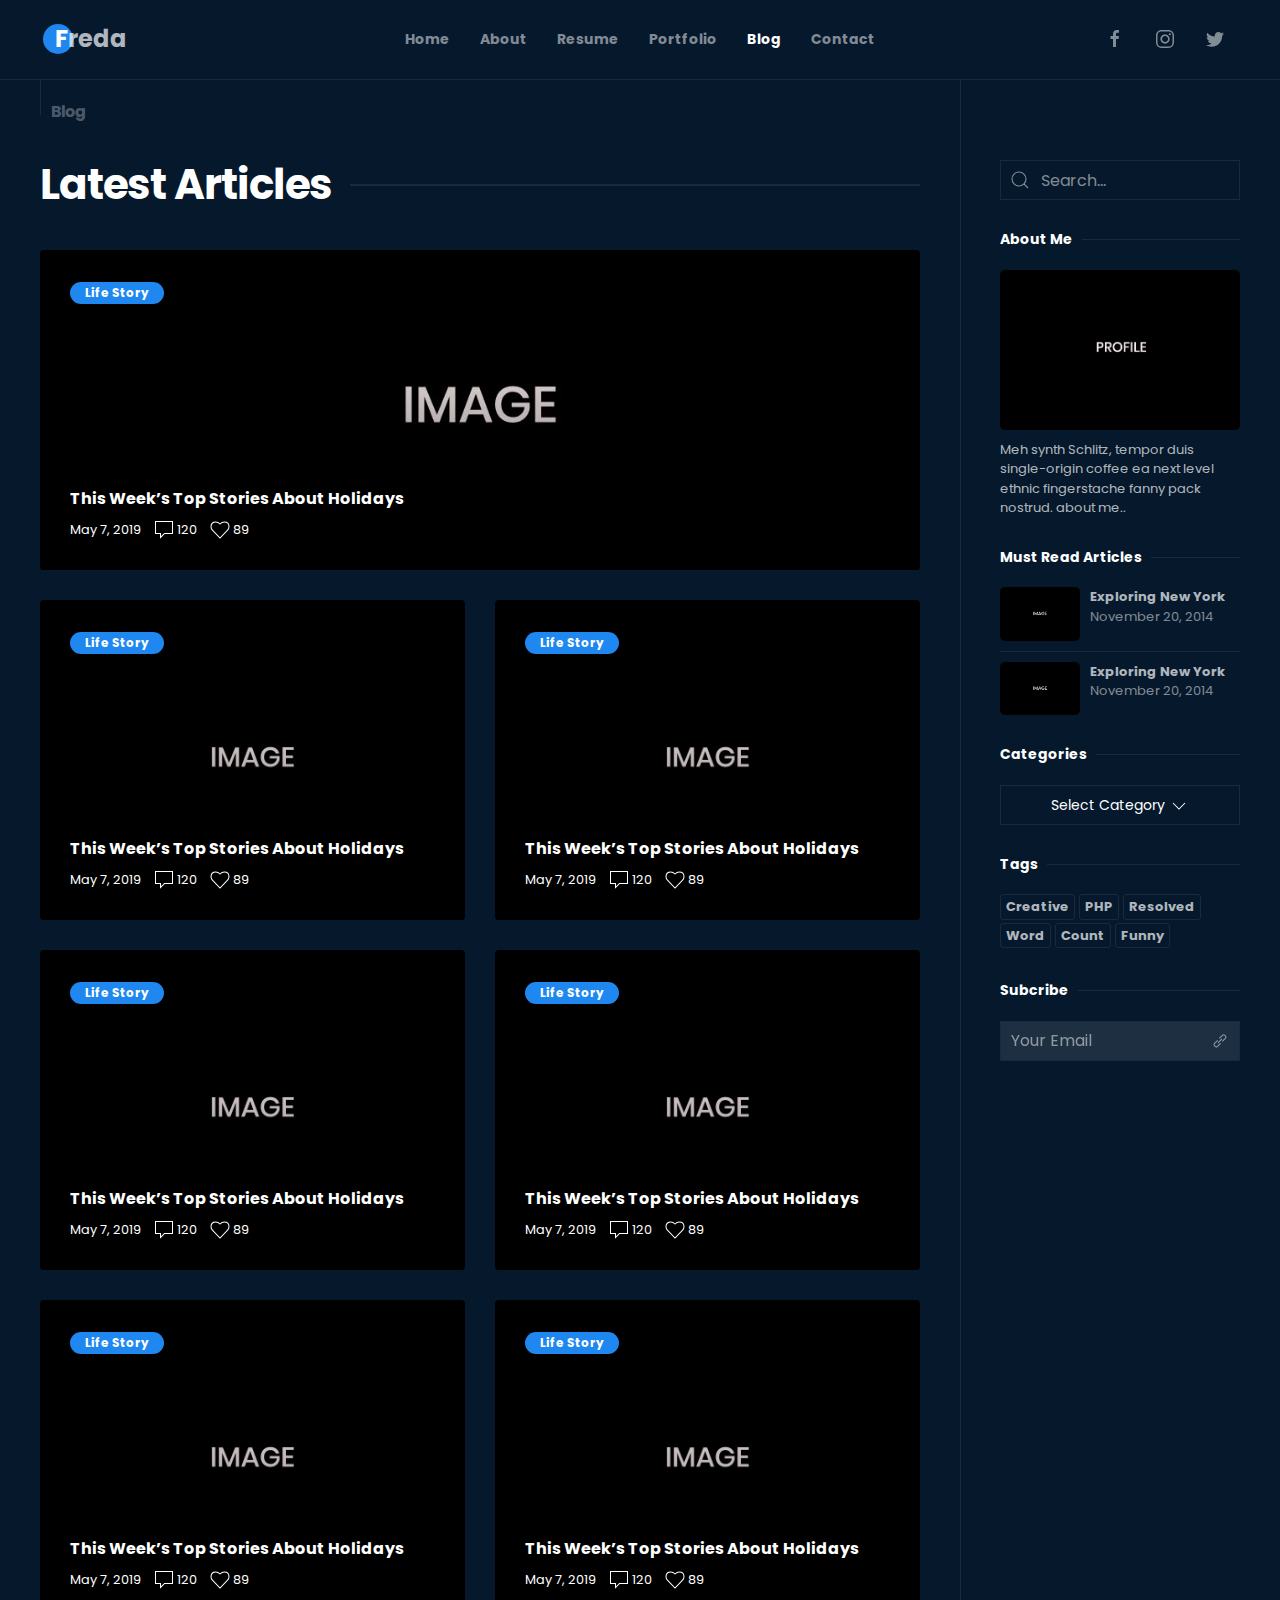
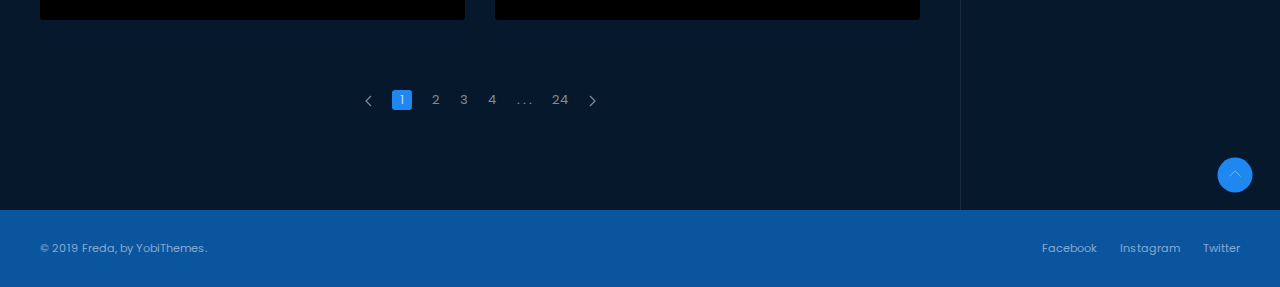
<file: dark-blog-list.html>
<!DOCTYPE html>
<html lang="en">

<head>
  <title>
    Freda - Personal Resume / Portfolio / Blog / HTML Template
  </title>
  <meta charset="utf-8" />
  <meta name="viewport" content="width=device-width, initial-scale=1" />
  <link rel="shortcut icon" href="src/img/favicon.png" />

  <!-- css -->
  <link rel="stylesheet" href="https://fonts.googleapis.com/css?family=Poppins:400,500,700&display=swap">
  <link rel="stylesheet" href="src/app/css/uikit-custom.min.css" />
  <link rel="stylesheet" href="src/app/css/app.css" />
</head>

<body id="body-app" class="yb-dark-skin uk-light">
  <!-- page loader -->
  <div id="pageloader" class="yb-pageloader-wrapper">
    <div class="uk-position-center  uk-text-center">
      <div data-uk-spinner></div>
    </div>
  </div><!-- end page loader -->
  <!-- main header -->
  <header class="yb-main-header" id="main-header">

    <!-- main menu -->
    <nav class="yb-main-menu " id="main-menu">
      <div class="uk-container" data-uk-navbar>
        <div class="uk-navbar-left">
          <a class="yb-logo uk-navbar-item uk-logo" href="dark-index.html"><span>Freda</span></a>
        </div>
        <div class="uk-navbar-right uk-hidden@m">
          <a class="uk-navbar-toggle" href="#" id="btn-menu-toggle">
            <span data-uk-navbar-toggle-icon class="yb-icon-menu"></span>
            <span data-uk-icon="close" class="yb-icon-close"></span>
          </a>
        </div>
        <div class="yb-menu-toggle-wrapper" id="menucollapse">
          <div class="uk-navbar-center">
            <ul class="uk-navbar-nav">
              <li>
                <a class="yb-inner-link" href="dark-index.html#home"> Home </a>
              </li>
              <li>
                <a class="yb-inner-link" href="dark-index.html#about"> About</a>
              </li>
              <li>
                <a class="yb-inner-link" href="dark-index.html#resume"> Resume </a>
              </li>
              <li>
                <a class="yb-inner-link" href="dark-index.html#portfolio"> Portfolio </a>
              </li>
              <li class="uk-active">
                <a class="yb-inner-link" href="dark-blog-list.html"> Blog </a>
              </li>
              <li>
                <a class="yb-inner-link" href="dark-index.html#contact"> Contact </a>
              </li>
            </ul>
          </div>
          <div class="uk-navbar-right">
            <ul class="uk-navbar-nav yb-social-icons">
              <li>
                <a href="#">
                  <span class="uk-icon " data-uk-icon="icon: facebook"></span>
                </a>
              </li>
              <li>
                <a href="#">
                  <span class="uk-icon" data-uk-icon="icon: instagram"></span>
                </a>
              </li>
              <li>
                <a href="#">
                  <span class="uk-icon" data-uk-icon="icon: twitter"></span>
                </a>
              </li>
            </ul>
          </div>
        </div>
      </div>
    </nav><!-- end main menu -->
  </header><!-- end main header -->
  <!-- main section -->
  <main class="yb-main-content">
    <section>
      <div class="yb-section-point-wrapper">
        <div class="uk-container">
          <div class="yb-section-point">
            <span>Blog</span>
          </div>
        </div>
      </div>
      <div class="uk-container">
        <div data-uk-grid class="uk-grid-divider">
          <div class="uk-width-3-4@m yb-section-padding">
            <h1 class="yb-section-title uk-heading-line"><span>Latest Articles</span></h1>
            <div data-uk-grid class="uk-grid-medium uk-child-width-1-2@s uk-margin-medium-top">
              <div class="uk-width-1-1">
                <a href="dark-blog-single.html">
                  <div class="yb-blog-item uk-background-cover" data-src="src/img/blog/01.jpg" data-uk-img>
                    <div class="uk-overlay uk-position-cover"> </div>
                    <div class="uk-overlay uk-position-top">
                      <span class="uk-badge">Life Story</span>
                    </div>
                    <div class="uk-overlay uk-position-bottom">
                      <h5 class="yb-blog-item-title uk-text-truncate">This Week’s Top Stories About Holidays</h5>
                      <div class="yb-blog-item-meta">
                        <div>
                          <span>May 7, 2019</span>
                        </div>
                        <div>
                          <span data-uk-icon="comment"></span> 120
                        </div>
                        <div>
                          <span data-uk-icon="heart"></span> 89
                        </div>
                      </div>
                    </div>
                  </div>
                </a>
              </div>
              <div>
                <a href="dark-blog-single.html">
                  <div class="yb-blog-item uk-background-cover" data-src="src/img/blog/02.jpg" data-uk-img>
                    <div class="uk-overlay uk-position-cover"> </div>
                    <div class="uk-overlay uk-position-top">
                      <span class="uk-badge">Life Story</span>
                    </div>
                    <div class="uk-overlay uk-position-bottom">
                      <h5 class="yb-blog-item-title uk-text-truncate">This Week’s Top Stories About Holidays</h5>
                      <div class="yb-blog-item-meta">
                        <div>
                          <span>May 7, 2019</span>
                        </div>
                        <div>
                          <span data-uk-icon="comment"></span> 120
                        </div>
                        <div>
                          <span data-uk-icon="heart"></span> 89
                        </div>
                      </div>
                    </div>
                  </div>
                </a>
              </div>
              <div>
                <a href="dark-blog-single.html">
                  <div class="yb-blog-item uk-background-cover" data-src="src/img/blog/03.jpg" data-uk-img>
                    <div class="uk-overlay uk-position-cover"> </div>
                    <div class="uk-overlay uk-position-top">
                      <span class="uk-badge">Life Story</span>
                    </div>
                    <div class="uk-overlay uk-position-bottom">
                      <h5 class="yb-blog-item-title uk-text-truncate">This Week’s Top Stories About Holidays</h5>
                      <div class="yb-blog-item-meta">
                        <div>
                          <span>May 7, 2019</span>
                        </div>
                        <div>
                          <span data-uk-icon="comment"></span> 120
                        </div>
                        <div>
                          <span data-uk-icon="heart"></span> 89
                        </div>
                      </div>
                    </div>
                  </div>
                </a>
              </div>
              <div>
                <a href="dark-blog-single.html">
                  <div class="yb-blog-item uk-background-cover" data-src="src/img/blog/04.jpg" data-uk-img>
                    <div class="uk-overlay uk-position-cover"> </div>
                    <div class="uk-overlay uk-position-top">
                      <span class="uk-badge">Life Story</span>
                    </div>
                    <div class="uk-overlay uk-position-bottom">
                      <h5 class="yb-blog-item-title uk-text-truncate">This Week’s Top Stories About Holidays</h5>
                      <div class="yb-blog-item-meta">
                        <div>
                          <span>May 7, 2019</span>
                        </div>
                        <div>
                          <span data-uk-icon="comment"></span> 120
                        </div>
                        <div>
                          <span data-uk-icon="heart"></span> 89
                        </div>
                      </div>
                    </div>
                  </div>
                </a>
              </div>
              <div>
                <a href="dark-blog-single.html">
                  <div class="yb-blog-item uk-background-cover" data-src="src/img/blog/05.jpg" data-uk-img>
                    <div class="uk-overlay uk-position-cover"> </div>
                    <div class="uk-overlay uk-position-top">
                      <span class="uk-badge">Life Story</span>
                    </div>
                    <div class="uk-overlay uk-position-bottom">
                      <h5 class="yb-blog-item-title uk-text-truncate">This Week’s Top Stories About Holidays</h5>
                      <div class="yb-blog-item-meta">
                        <div>
                          <span>May 7, 2019</span>
                        </div>
                        <div>
                          <span data-uk-icon="comment"></span> 120
                        </div>
                        <div>
                          <span data-uk-icon="heart"></span> 89
                        </div>
                      </div>
                    </div>
                  </div>
                </a>
              </div>
              <div>
                <a href="dark-blog-single.html">
                  <div class="yb-blog-item uk-background-cover" data-src="src/img/blog/05.jpg" data-uk-img>
                    <div class="uk-overlay uk-position-cover"> </div>
                    <div class="uk-overlay uk-position-top">
                      <span class="uk-badge">Life Story</span>
                    </div>
                    <div class="uk-overlay uk-position-bottom">
                      <h5 class="yb-blog-item-title uk-text-truncate">This Week’s Top Stories About Holidays</h5>
                      <div class="yb-blog-item-meta">
                        <div>
                          <span>May 7, 2019</span>
                        </div>
                        <div>
                          <span data-uk-icon="comment"></span> 120
                        </div>
                        <div>
                          <span data-uk-icon="heart"></span> 89
                        </div>
                      </div>
                    </div>
                  </div>
                </a>
              </div>
              <div>
                <a href="dark-blog-single.html">
                  <div class="yb-blog-item uk-background-cover" data-src="src/img/blog/03.jpg" data-uk-img>
                    <div class="uk-overlay uk-position-cover"> </div>
                    <div class="uk-overlay uk-position-top">
                      <span class="uk-badge">Life Story</span>
                    </div>
                    <div class="uk-overlay uk-position-bottom">
                      <h5 class="yb-blog-item-title uk-text-truncate">This Week’s Top Stories About Holidays</h5>
                      <div class="yb-blog-item-meta">
                        <div>
                          <span>May 7, 2019</span>
                        </div>
                        <div>
                          <span data-uk-icon="comment"></span> 120
                        </div>
                        <div>
                          <span data-uk-icon="heart"></span> 89
                        </div>
                      </div>
                    </div>
                  </div>
                </a>
              </div>
            </div>
            <div class="uk-margin-bottom uk-margin-large-top">
              <ul class="yb-paggination uk-pagination uk-flex-center">
                <li>
                  <a href="#"><span data-uk-pagination-previous></span></a>
                </li>
                <li class="uk-active"><a href="#">1</a></li>
                <li><a href="#">2</a></li>
                <li><a href="#">3</a></li>
                <li><a href="#">4</a></li>
                <li class="uk-disabled"><span>. . .</span></li>
                <li><a href="#">24</a></li>
                <li>
                  <a href="#"><span data-uk-pagination-next></span></a>
                </li>
              </ul>
            </div>
          </div>
          <div class="uk-width-1-4@m yb-section-padding">
            <div class="yb-sidebar-item">
              <form class="uk-search uk-search-default uk-width-1-1">
                <span data-uk-search-icon></span>
                <input class="uk-search-input " type="search" placeholder="Search...">
              </form>
            </div>
            <div class="yb-sidebar-item">
              <h6 class="uk-text-bold uk-heading-line"><span>About Me</span></h6>
              <div data-uk-grid class="uk-child-width-1-1@m uk-child-width-1-2@s uk-child-width-1-1 uk-flex-middle ">
                <div>
                  <img src="src/img/empty.png" data-src="src/img/profile.jpg" data-uk-img alt="" class="uk-border-rounded" />
                </div>
                <div class="uk-margin-remove ">
                  <div class="yb-text-small uk-margin-small-top">Meh synth Schlitz, tempor duis single-origin coffee ea next
                    level ethnic
                    fingerstache fanny pack nostrud. about me..
                  </div>
                </div>
              </div>
            </div>
            <div class="yb-sidebar-item">
              <h6 class="uk-text-bold uk-heading-line "><span>Must Read Articles</span></h6>
              <ul class="uk-list uk-list-divider">
                <li>
                  <a href="#" class="yb-text-small uk-link-reset">
                    <div class="uk-flex">
                      <div class="yb-width-1">
                        <img src="src/img/blog/01.jpg" class="uk-border-rounded" alt="">
                      </div>
                      <div class="uk-width-expand uk-margin-small-left">
                        <div class="uk-text-bold">Exploring New York</div>
                        <span class="uk-text-muted">November 20, 2014</span>
                      </div>
                    </div>
                  </a>
                </li>
                <li>
                  <a href="#" class="yb-text-small uk-link-reset">
                    <div class="uk-flex">
                      <div class="yb-width-1">
                        <img src="src/img/blog/02.jpg" class="uk-border-rounded" alt="">
                      </div>
                      <div class="uk-width-expand uk-margin-small-left">
                        <div class="uk-text-bold">Exploring New York</div>
                        <span class="uk-text-muted">November 20, 2014</span>
                      </div>
                    </div>
                  </a>
                </li>
              </ul>
            </div>
            <div class="yb-sidebar-item">
              <h6 class="uk-text-bold uk-heading-line "><span>Categories</span></h6>
              <div data-uk-form-custom="target: > * > span:first-child" class="uk-width-1-1 ">
                <select>
                  <option value="">Select Category</option>
                  <option value="1">Software Engineering</option>
                  <option value="2">Articial Intelligence</option>
                  <option value="3">Blockchain</option>
                  <option value="4">Cryptocurrency</option>
                </select>
                <button class="uk-button uk-button-default  uk-width-1-1" type="button" tabindex="-1">
                  <span></span>
                  <span data-uk-icon="icon: chevron-down"></span>
                </button>
              </div>
            </div>
            <div class="yb-sidebar-item">
              <h6 class="uk-text-bold uk-heading-line"><span>Tags</span></h6>
              <div class="yb-sidebar-tags">
                <a href="#" class="uk-link-reset">Creative</a>
                <a href="#" class="uk-link-reset">PHP</a>
                <a href="#" class="uk-link-reset">Resolved</a>
                <a href="#" class="uk-link-reset">Word</a>
                <a href="#" class="uk-link-reset">Count</a>
                <a href="#" class="uk-link-reset">Funny</a>
              </div>
            </div>
            <div class="yb-sidebar-item">
              <h6 class="uk-text-bold uk-heading-line "><span>Subcribe</span></h6>
              <form class="uk-inline uk-width-1-1">
                <button class="uk-form-icon uk-form-icon-flip" data-uk-icon="icon: link"></button>
                <input class="uk-input " type="text" placeholder="Your Email">
              </form>
            </div>
          </div>
        </div>
      </div>
    </section>
  </main> <!-- end main section -->
  <!-- main footer -->
  <footer class="yb-main-footer-wrapper">
    <div class="waveHorizontals">
      <div id="waveHorizontal1" class="waveHorizontal" data-uk-img data-src="src/img/bg/wave1.svg"></div>
      <div id="waveHorizontal2" class="waveHorizontal" data-uk-img data-src="src/img/bg/wave2.svg"></div>
      <div id="waveHorizontal3" class="waveHorizontal" data-uk-img data-src="src/img/bg/wave3.svg"></div>
    </div>
    <a href="#body-app" class="uk-visible@s yb-totop yb-inner-link" data-uk-totop></a>
    <div class="yb-main-footer">
      <div class="uk-container">
        <div data-uk-grid class="uk-child-width-1-2@s">
          <div class="uk-margin-remove uk-text-left@s">
            &copy; 2019 Freda, by YobiThemes.
          </div>
          <div class="uk-margin-remove uk-text-right@s">
            <div class="yb-footer-social">
              <a href="#">Facebook</a>
              <a href="#">Instagram</a>
              <a href="#">Twitter</a>
            </div>
          </div>
        </div>
      </div>
    </div>
  </footer><!-- end main footer -->

  <!-- js -->
  <script src="src/app/js/plugins.min.js"></script>
  <script src="src/app/js/app.js"></script>
</body>

</html>
</file>
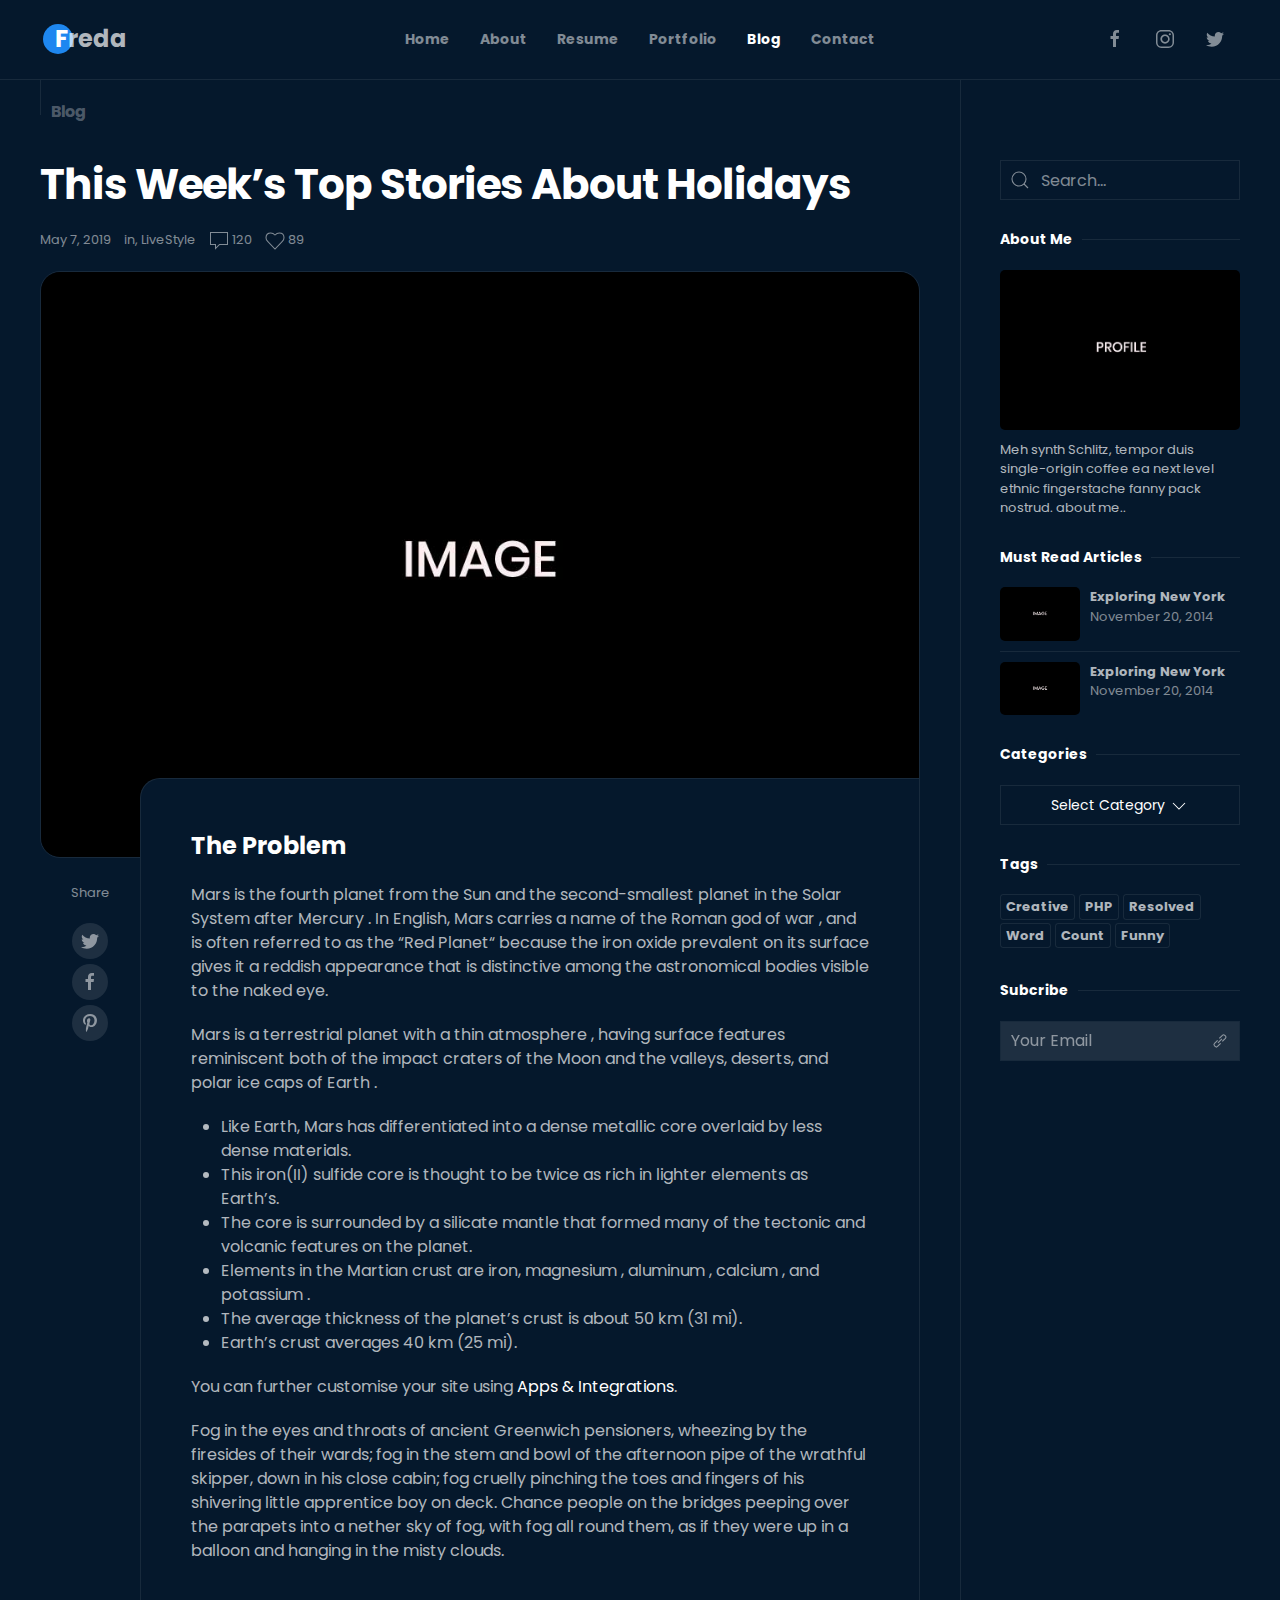
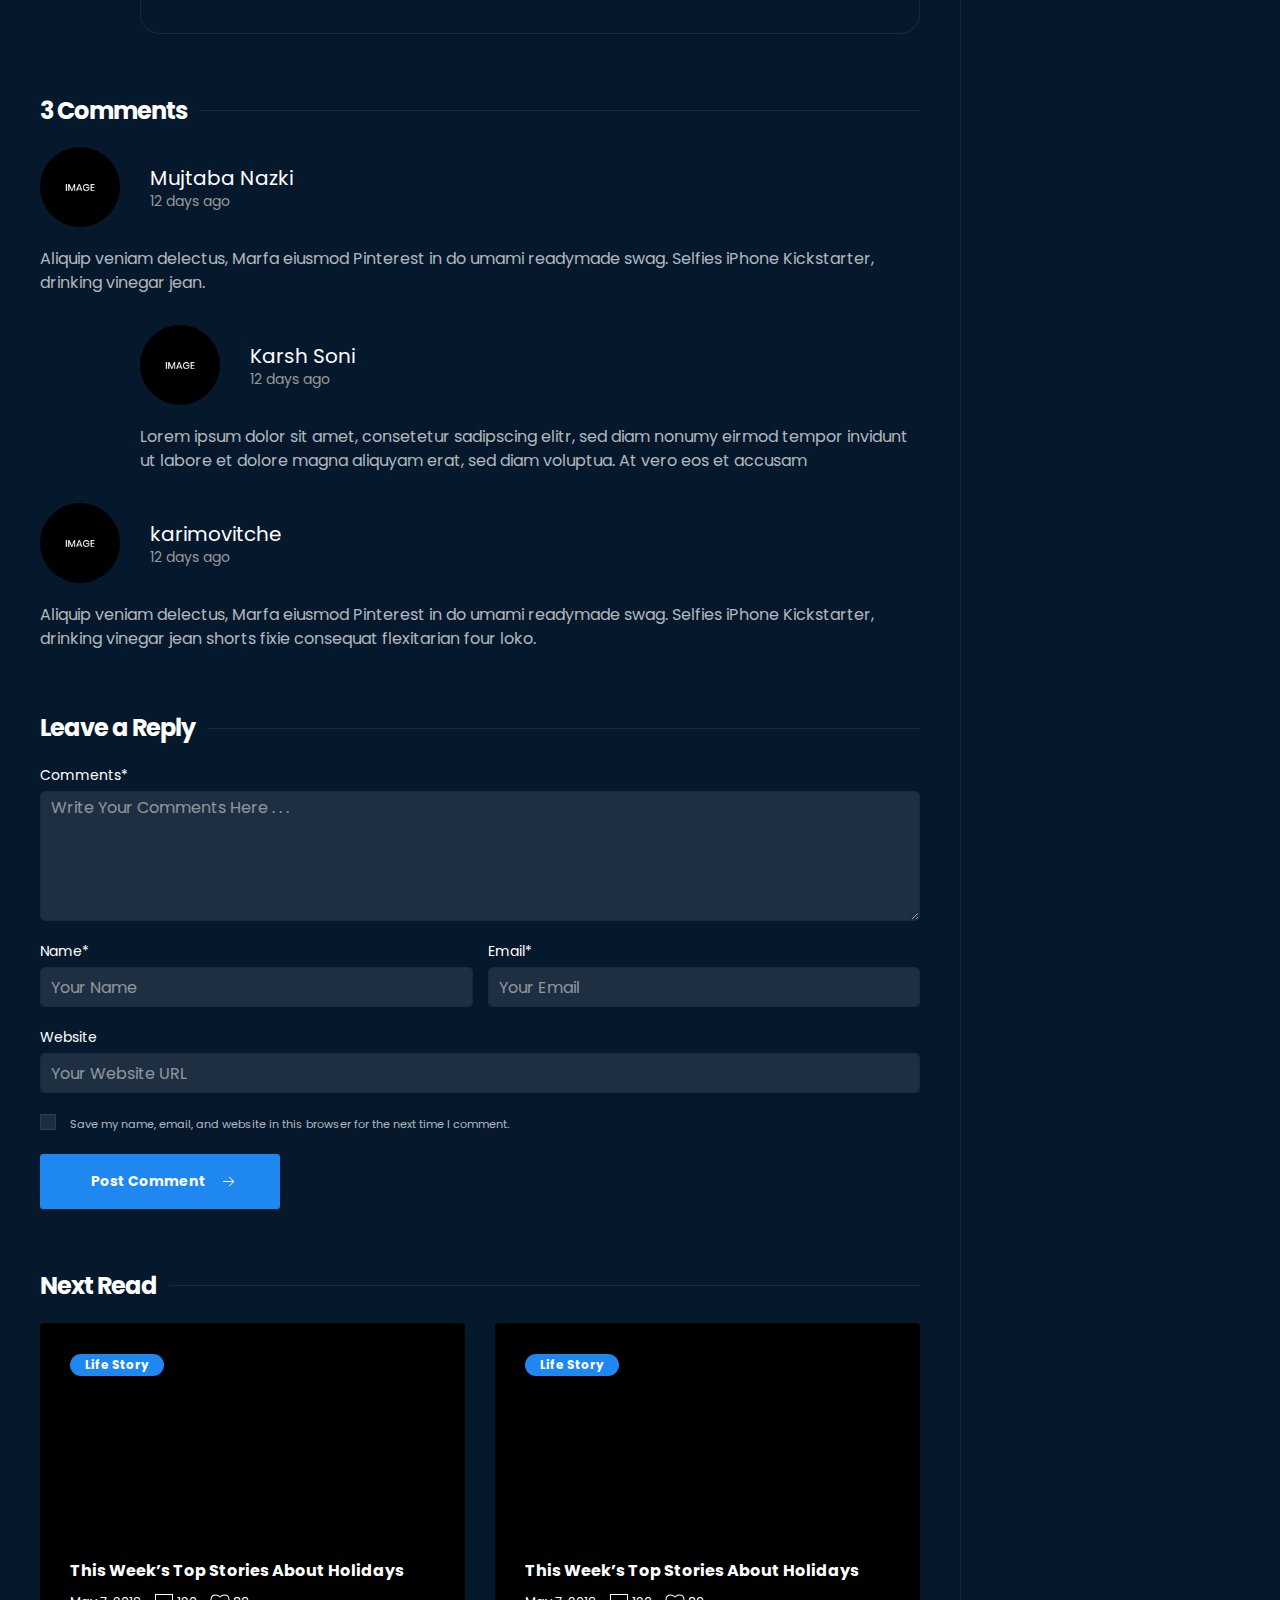
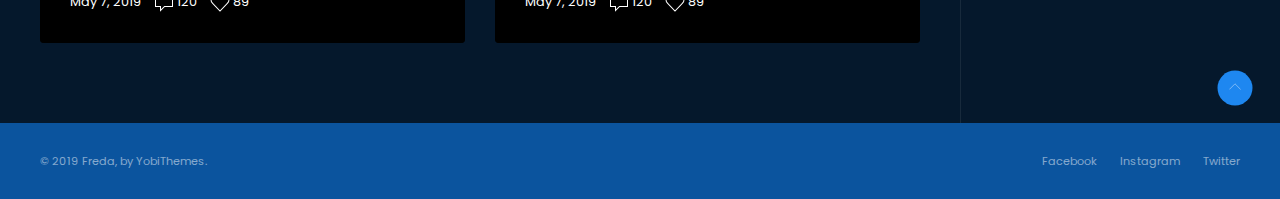
<file: dark-blog-single.html>
<!DOCTYPE html>
<html lang="en">

<head>
  <title>
    Freda - Personal Resume / Portfolio / Blog / HTML Template
  </title>
  <meta charset="utf-8" />
  <meta name="viewport" content="width=device-width, initial-scale=1" />
  <link rel="shortcut icon" href="src/img/favicon.png" />

  <!-- css -->
  <link rel="stylesheet" href="https://fonts.googleapis.com/css?family=Poppins:400,500,700&display=swap">
  <link rel="stylesheet" href="src/app/css/uikit-custom.min.css" />
  <link rel="stylesheet" href="src/app/css/app.css" />
</head>

<body id="body-app" class="yb-dark-skin uk-light">
  <!-- page loader -->
  <div id="pageloader" class="yb-pageloader-wrapper">
    <div class="uk-position-center  uk-text-center">
      <div data-uk-spinner></div>
    </div>
  </div><!-- end page loader -->
  <!-- main header -->
  <header class="yb-main-header" id="main-header">

    <!-- main menu -->
    <nav class="yb-main-menu " id="main-menu">
      <div class="uk-container" data-uk-navbar>
        <div class="uk-navbar-left">
          <a class="yb-logo uk-navbar-item uk-logo" href="dark-index.html"><span>Freda</span></a>
        </div>
        <div class="uk-navbar-right uk-hidden@m">
          <a class="uk-navbar-toggle" href="#" id="btn-menu-toggle">
            <span data-uk-navbar-toggle-icon class="yb-icon-menu"></span>
            <span data-uk-icon="close" class="yb-icon-close"></span>
          </a>
        </div>
        <div class="yb-menu-toggle-wrapper" id="menucollapse">
          <div class="uk-navbar-center">
            <ul class="uk-navbar-nav">
              <li>
                <a class="yb-inner-link" href="dark-index.html#home"> Home </a>
              </li>
              <li>
                <a class="yb-inner-link" href="dark-index.html#about"> About</a>
              </li>
              <li>
                <a class="yb-inner-link" href="dark-index.html#resume"> Resume </a>
              </li>
              <li>
                <a class="yb-inner-link" href="dark-index.html#portfolio"> Portfolio </a>
              </li>
              <li class="uk-active">
                <a class="yb-inner-link" href="dark-blog-list.html"> Blog </a>
              </li>
              <li>
                <a class="yb-inner-link" href="dark-index.html#contact"> Contact </a>
              </li>
            </ul>
          </div>
          <div class="uk-navbar-right">
            <ul class="uk-navbar-nav yb-social-icons">
              <li>
                <a href="#">
                  <span class="uk-icon " data-uk-icon="icon: facebook"></span>
                </a>
              </li>
              <li>
                <a href="#">
                  <span class="uk-icon" data-uk-icon="icon: instagram"></span>
                </a>
              </li>
              <li>
                <a href="#">
                  <span class="uk-icon" data-uk-icon="icon: twitter"></span>
                </a>
              </li>
            </ul>
          </div>
        </div>
      </div>
    </nav><!-- end main menu -->
  </header><!-- end main header -->
  <!-- main section -->
  <main class="yb-main-content">
    <section>
      <div class="yb-section-point-wrapper">
        <div class="uk-container">
          <div class="yb-section-point">
            <span>Blog</span>
          </div>
        </div>
      </div>
      <div class="uk-container">
        <div data-uk-grid class="uk-grid-divider">
          <div class="uk-width-3-4@m yb-section-padding">
            <h1 class="yb-section-title">
              This Week’s Top Stories About Holidays
            </h1>
            <div class="yb-blog-item-meta uk-margin-bottom uk-text-muted">
              <div>
                <span>May 7, 2019</span>
              </div>
              <div>
                <span>in, LiveStyle</span>
              </div>
              <div><span data-uk-icon="comment"></span> 120</div>
              <div><span data-uk-icon="heart"></span> 89</div>
            </div>
            <div>
              <img src="src/img/blog/01.jpg" alt="" class="yb-img-featured " />
            </div>
            <div class="uk-position-relative">
              <div class="yb-blog-content yb-margin-bottom-2">
                <h3 class="uk-text-bold">The Problem</h3>
                <p>
                  Mars is the fourth planet from the Sun and the second-smallest
                  planet in the Solar System after Mercury . In English, Mars carries
                  a name of the Roman god of war , and is often referred to as the
                  “Red Planet“ because the iron oxide prevalent on its surface gives
                  it a reddish appearance that is distinctive among the astronomical
                  bodies visible to the naked eye.
                </p>

                <p>
                  Mars is a terrestrial planet with a thin atmosphere , having surface
                  features reminiscent both of the impact craters of the Moon and the
                  valleys, deserts, and polar ice caps of Earth .
                </p>
                <ul>
                  <li>
                    Like Earth, Mars has differentiated into a dense metallic core
                    overlaid by less dense materials.
                  </li>
                  <li>
                    This iron(II) sulfide core is thought to be twice as rich in
                    lighter elements as Earth’s.
                  </li>
                  <li>
                    The core is surrounded by a silicate mantle that formed many of
                    the tectonic and volcanic features on the planet.
                  </li>
                  <li>
                    Elements in the Martian crust are iron, magnesium , aluminum ,
                    calcium , and potassium .
                  </li>
                  <li>
                    The average thickness of the planet’s crust is about 50 km (31
                    mi).
                  </li>
                  <li>Earth’s crust averages 40 km (25 mi).<br /></li>
                </ul>

                <p>
                  You can further customise your site using&nbsp;<a href="#">Apps &amp; Integrations</a>.
                </p>
                <p>
                  Fog in the eyes and throats of ancient Greenwich pensioners, wheezing by the firesides of their wards; fog
                  in the stem and bowl of the afternoon pipe of the wrathful skipper, down in his close cabin; fog cruelly
                  pinching the toes and fingers of his shivering little apprentice boy on deck. Chance people on the bridges
                  peeping over the parapets into a nether sky of fog, with fog all round them, as if they were up in a balloon
                  and hanging in the misty clouds.
                </p>
              </div>
              <div class="yb-blog-share">
                <div class="uk-margin-bottom uk-text-muted yb-text-small">Share</div>
                <div>
                  <a href="#" class="uk-icon-button" data-uk-icon="twitter"></a>
                </div>
                <div>
                  <a href="#" class="uk-icon-button" data-uk-icon="facebook"></a>
                </div>
                <div>
                  <a href="#" class="uk-icon-button" data-uk-icon="pinterest"></a>
                </div>
              </div>
            </div>
            <div class="yb-margin-bottom-2">
              <h3 class="uk-heading-line yb-section-title">
                <span>3 Comments</span>
              </h3>
              <ul class="uk-comment-list ">
                <li>
                  <article class="uk-comment uk-visible-toggle" tabindex="-1">
                    <header class="uk-comment-header uk-position-relative">
                      <div class="uk-grid-medium uk-flex-middle uk-grid" data-uk-grid="">
                        <div class="uk-width-auto uk-first-column">
                          <img class="uk-comment-avatar uk-border-circle" src="src/img/people/01.jpg" width="80" height="80" alt="" />
                        </div>
                        <div class="uk-width-expand">
                          <h4 class="uk-comment-title uk-margin-remove">
                            <a class="uk-link-reset" href="#">Mujtaba Nazki</a>
                          </h4>
                          <p class="uk-comment-meta uk-margin-remove-top">
                            <a class="uk-link-reset" href="#">12 days ago</a>
                          </p>
                        </div>
                      </div>
                      <div class="uk-position-top-right uk-position-small uk-hidden-hover">
                        <a class="uk-link-muted" href="#">Reply</a>
                      </div>
                    </header>
                    <div class="uk-comment-body">
                      <p>
                        Aliquip veniam delectus, Marfa eiusmod Pinterest in do umami
                        readymade swag. Selfies iPhone Kickstarter, drinking vinegar
                        jean.
                      </p>
                    </div>
                  </article>
                  <ul>
                    <li>
                      <article class="uk-comment uk-visible-toggle" tabindex="-1">
                        <header class="uk-comment-header uk-position-relative">
                          <div class="uk-grid-medium uk-flex-middle uk-grid" data-uk-grid="">
                            <div class="uk-width-auto uk-first-column">
                              <img class="uk-comment-avatar uk-border-circle" src="src/img/people/02.jpg" width="80" height="80" alt="" />
                            </div>
                            <div class="uk-width-expand">
                              <h4 class="uk-comment-title uk-margin-remove">
                                <a class="uk-link-reset" href="#">Karsh Soni</a>
                              </h4>
                              <p class="uk-comment-meta uk-margin-remove-top">
                                <a class="uk-link-reset" href="#">12 days ago</a>
                              </p>
                            </div>
                          </div>
                          <div class="uk-position-top-right uk-position-small uk-hidden-hover">
                            <a class="uk-link-muted" href="#">Reply</a>
                          </div>
                        </header>
                        <div class="uk-comment-body">
                          <p>
                            Lorem ipsum dolor sit amet, consetetur sadipscing elitr,
                            sed diam nonumy eirmod tempor invidunt ut labore et dolore
                            magna aliquyam erat, sed diam voluptua. At vero eos et
                            accusam
                          </p>
                        </div>
                      </article>
                    </li>
                  </ul>
                </li>
                <li>
                  <article class="uk-comment uk-visible-toggle" tabindex="-1">
                    <header class="uk-comment-header uk-position-relative">
                      <div class="uk-grid-medium uk-flex-middle uk-grid" data-uk-grid="">
                        <div class="uk-width-auto uk-first-column">
                          <img class="uk-comment-avatar uk-border-circle" src="src/img/people/03.jpg" width="80" height="80" alt="" />
                        </div>
                        <div class="uk-width-expand">
                          <h4 class="uk-comment-title uk-margin-remove">
                            <a class="uk-link-reset" href="#">karimovitche</a>
                          </h4>
                          <p class="uk-comment-meta uk-margin-remove-top">
                            <a class="uk-link-reset" href="#">12 days ago</a>
                          </p>
                        </div>
                      </div>
                      <div class="uk-position-top-right uk-position-small uk-hidden-hover">
                        <a class="uk-link-muted" href="#">Reply</a>
                      </div>
                    </header>
                    <div class="uk-comment-body">
                      <p>
                        Aliquip veniam delectus, Marfa eiusmod Pinterest in do umami
                        readymade swag. Selfies iPhone Kickstarter, drinking vinegar
                        jean shorts fixie consequat flexitarian four loko.
                      </p>
                    </div>
                  </article>
                </li>
              </ul>
            </div>
            <div class="yb-margin-bottom-2">
              <h3 class="uk-heading-line yb-section-title">
                <span>Leave a Reply</span>
              </h3>
              <form class="uk-form-stacked">
                <div class="uk-margin">
                  <label for="i_comment" class="uk-form-label">Comments*</label>
                  <textarea id="i_comment" class="uk-textarea uk-border-rounded" rows="5" placeholder="Write Your Comments Here . . ."></textarea>
                </div>
                <div data-uk-grid="" class="uk-child-width-1-2 uk-grid-small uk-grid">
                  <div class="uk-first-column">
                    <div class="uk-margin">
                      <label for="i_name" class="uk-form-label">Name*</label>
                      <input class="uk-input uk-border-rounded" id="i_name" type="text" placeholder="Your Name" />
                    </div>
                  </div>
                  <div>
                    <div class="uk-margin">
                      <label for="i_email" class="uk-form-label">Email*</label>
                      <input class="uk-input uk-border-rounded" id="i_email" type="text" placeholder="Your Email" />
                    </div>
                  </div>
                </div>
                <div class="uk-margin">
                  <label for="i_web" class="uk-form-label">Website</label>
                  <input class="uk-input uk-border-rounded" id="i_web" type="text" placeholder="Your Website URL" />
                </div>
                <div class="uk-margin uk-grid-small uk-child-width-auto uk-grid">
                  <label class="uk-text-small">
                    <input class="uk-checkbox" type="checkbox" />
                    <small class="uk-margin-small-left">Save my name, email, and website in this browser for the next
                      time I comment.
                    </small>
                  </label>
                </div>
                <div>
                  <button class="uk-button  uk-button-large  uk-button-primary yb-btn  ">
                    <span class="uk-margin-small-right uk-margin-small-left">Post Comment</span>
                    <span data-uk-icon="arrow-right"></span>
                  </button>
                </div>
              </form>
            </div>
            <div class="yb-margin-bottom-2">
              <h3 class="uk-heading-line yb-section-title">
                <span>Next Read</span>
              </h3>
              <div data-uk-grid class="uk-grid-medium uk-child-width-1-2@s ">
                <div>
                  <a href="dark-blog-single.html">
                    <div class="yb-blog-item uk-background-cover" data-src="src/img/blog/02.jpg" data-uk-img>
                      <div class="uk-overlay uk-position-cover"> </div>
                      <div class="uk-overlay uk-position-top">
                        <span class="uk-badge">Life Story</span>
                      </div>
                      <div class="uk-overlay uk-position-bottom">
                        <h5 class="yb-blog-item-title uk-text-truncate">This Week’s Top Stories About Holidays</h5>
                        <div class="yb-blog-item-meta">
                          <div>
                            <span>May 7, 2019</span>
                          </div>
                          <div>
                            <span data-uk-icon="comment"></span> 120
                          </div>
                          <div>
                            <span data-uk-icon="heart"></span> 89
                          </div>
                        </div>
                      </div>
                    </div>
                  </a>
                </div>
                <div>
                  <a href="dark-blog-single.html">
                    <div class="yb-blog-item uk-background-cover" data-src="src/img/blog/03.jpg" data-uk-img>
                      <div class="uk-overlay uk-position-cover"> </div>
                      <div class="uk-overlay uk-position-top">
                        <span class="uk-badge">Life Story</span>
                      </div>
                      <div class="uk-overlay uk-position-bottom">
                        <h5 class="yb-blog-item-title uk-text-truncate">This Week’s Top Stories About Holidays</h5>
                        <div class="yb-blog-item-meta">
                          <div>
                            <span>May 7, 2019</span>
                          </div>
                          <div>
                            <span data-uk-icon="comment"></span> 120
                          </div>
                          <div>
                            <span data-uk-icon="heart"></span> 89
                          </div>
                        </div>
                      </div>
                    </div>
                  </a>
                </div>
              </div>
            </div>
          </div>
          <div class="uk-width-1-4@m yb-section-padding">
            <div class="yb-sidebar-item">
              <form class="uk-search uk-search-default uk-width-1-1">
                <span data-uk-search-icon></span>
                <input class="uk-search-input " type="search" placeholder="Search...">
              </form>
            </div>
            <div class="yb-sidebar-item">
              <h6 class="uk-text-bold uk-heading-line"><span>About Me</span></h6>
              <div data-uk-grid class="uk-child-width-1-1@m uk-child-width-1-2@s uk-child-width-1-1 uk-flex-middle ">
                <div>
                  <img src="src/img/empty.png" data-src="src/img/profile.jpg" data-uk-img alt="" class="uk-border-rounded" />
                </div>
                <div class="uk-margin-remove ">
                  <div class="yb-text-small uk-margin-small-top">Meh synth Schlitz, tempor duis single-origin coffee ea next
                    level ethnic
                    fingerstache fanny pack nostrud. about me..
                  </div>
                </div>
              </div>
            </div>
            <div class="yb-sidebar-item">
              <h6 class="uk-text-bold uk-heading-line "><span>Must Read Articles</span></h6>
              <ul class="uk-list uk-list-divider">
                <li>
                  <a href="#" class="yb-text-small uk-link-reset">
                    <div class="uk-flex">
                      <div class="yb-width-1">
                        <img src="src/img/blog/01.jpg" class="uk-border-rounded" alt="">
                      </div>
                      <div class="uk-width-expand uk-margin-small-left">
                        <div class="uk-text-bold">Exploring New York</div>
                        <span class="uk-text-muted">November 20, 2014</span>
                      </div>
                    </div>
                  </a>
                </li>
                <li>
                  <a href="#" class="yb-text-small uk-link-reset">
                    <div class="uk-flex">
                      <div class="yb-width-1">
                        <img src="src/img/blog/02.jpg" class="uk-border-rounded" alt="">
                      </div>
                      <div class="uk-width-expand uk-margin-small-left">
                        <div class="uk-text-bold">Exploring New York</div>
                        <span class="uk-text-muted">November 20, 2014</span>
                      </div>
                    </div>
                  </a>
                </li>
              </ul>
            </div>
            <div class="yb-sidebar-item">
              <h6 class="uk-text-bold uk-heading-line "><span>Categories</span></h6>
              <div data-uk-form-custom="target: > * > span:first-child" class="uk-width-1-1 ">
                <select>
                  <option value="">Select Category</option>
                  <option value="1">Software Engineering</option>
                  <option value="2">Articial Intelligence</option>
                  <option value="3">Blockchain</option>
                  <option value="4">Cryptocurrency</option>
                </select>
                <button class="uk-button uk-button-default  uk-width-1-1" type="button" tabindex="-1">
                  <span></span>
                  <span data-uk-icon="icon: chevron-down"></span>
                </button>
              </div>
            </div>
            <div class="yb-sidebar-item">
              <h6 class="uk-text-bold uk-heading-line"><span>Tags</span></h6>
              <div class="yb-sidebar-tags">
                <a href="#" class="uk-link-reset">Creative</a>
                <a href="#" class="uk-link-reset">PHP</a>
                <a href="#" class="uk-link-reset">Resolved</a>
                <a href="#" class="uk-link-reset">Word</a>
                <a href="#" class="uk-link-reset">Count</a>
                <a href="#" class="uk-link-reset">Funny</a>
              </div>
            </div>
            <div class="yb-sidebar-item">
              <h6 class="uk-text-bold uk-heading-line "><span>Subcribe</span></h6>
              <form class="uk-inline uk-width-1-1">
                <button class="uk-form-icon uk-form-icon-flip" data-uk-icon="icon: link"></button>
                <input class="uk-input " type="text" placeholder="Your Email">
              </form>
            </div>
          </div>
        </div>
      </div>
    </section>
  </main> <!-- end main section -->
  <!-- main footer -->
  <footer class="yb-main-footer-wrapper">
    <div class="waveHorizontals">
      <div id="waveHorizontal1" class="waveHorizontal" data-uk-img data-src="src/img/bg/wave1.svg"></div>
      <div id="waveHorizontal2" class="waveHorizontal" data-uk-img data-src="src/img/bg/wave2.svg"></div>
      <div id="waveHorizontal3" class="waveHorizontal" data-uk-img data-src="src/img/bg/wave3.svg"></div>
    </div>
    <a href="#body-app" class="uk-visible@s yb-totop yb-inner-link" data-uk-totop></a>
    <div class="yb-main-footer">
      <div class="uk-container">
        <div data-uk-grid class="uk-child-width-1-2@s">
          <div class="uk-margin-remove uk-text-left@s">
            &copy; 2019 Freda, by YobiThemes.
          </div>
          <div class="uk-margin-remove uk-text-right@s">
            <div class="yb-footer-social">
              <a href="#">Facebook</a>
              <a href="#">Instagram</a>
              <a href="#">Twitter</a>
            </div>
          </div>
        </div>
      </div>
    </div>
  </footer><!-- end main footer -->

  <!-- js -->
  <script src="src/app/js/plugins.min.js"></script>
  <script src="src/app/js/app.js"></script>
</body>

</html>
</file>
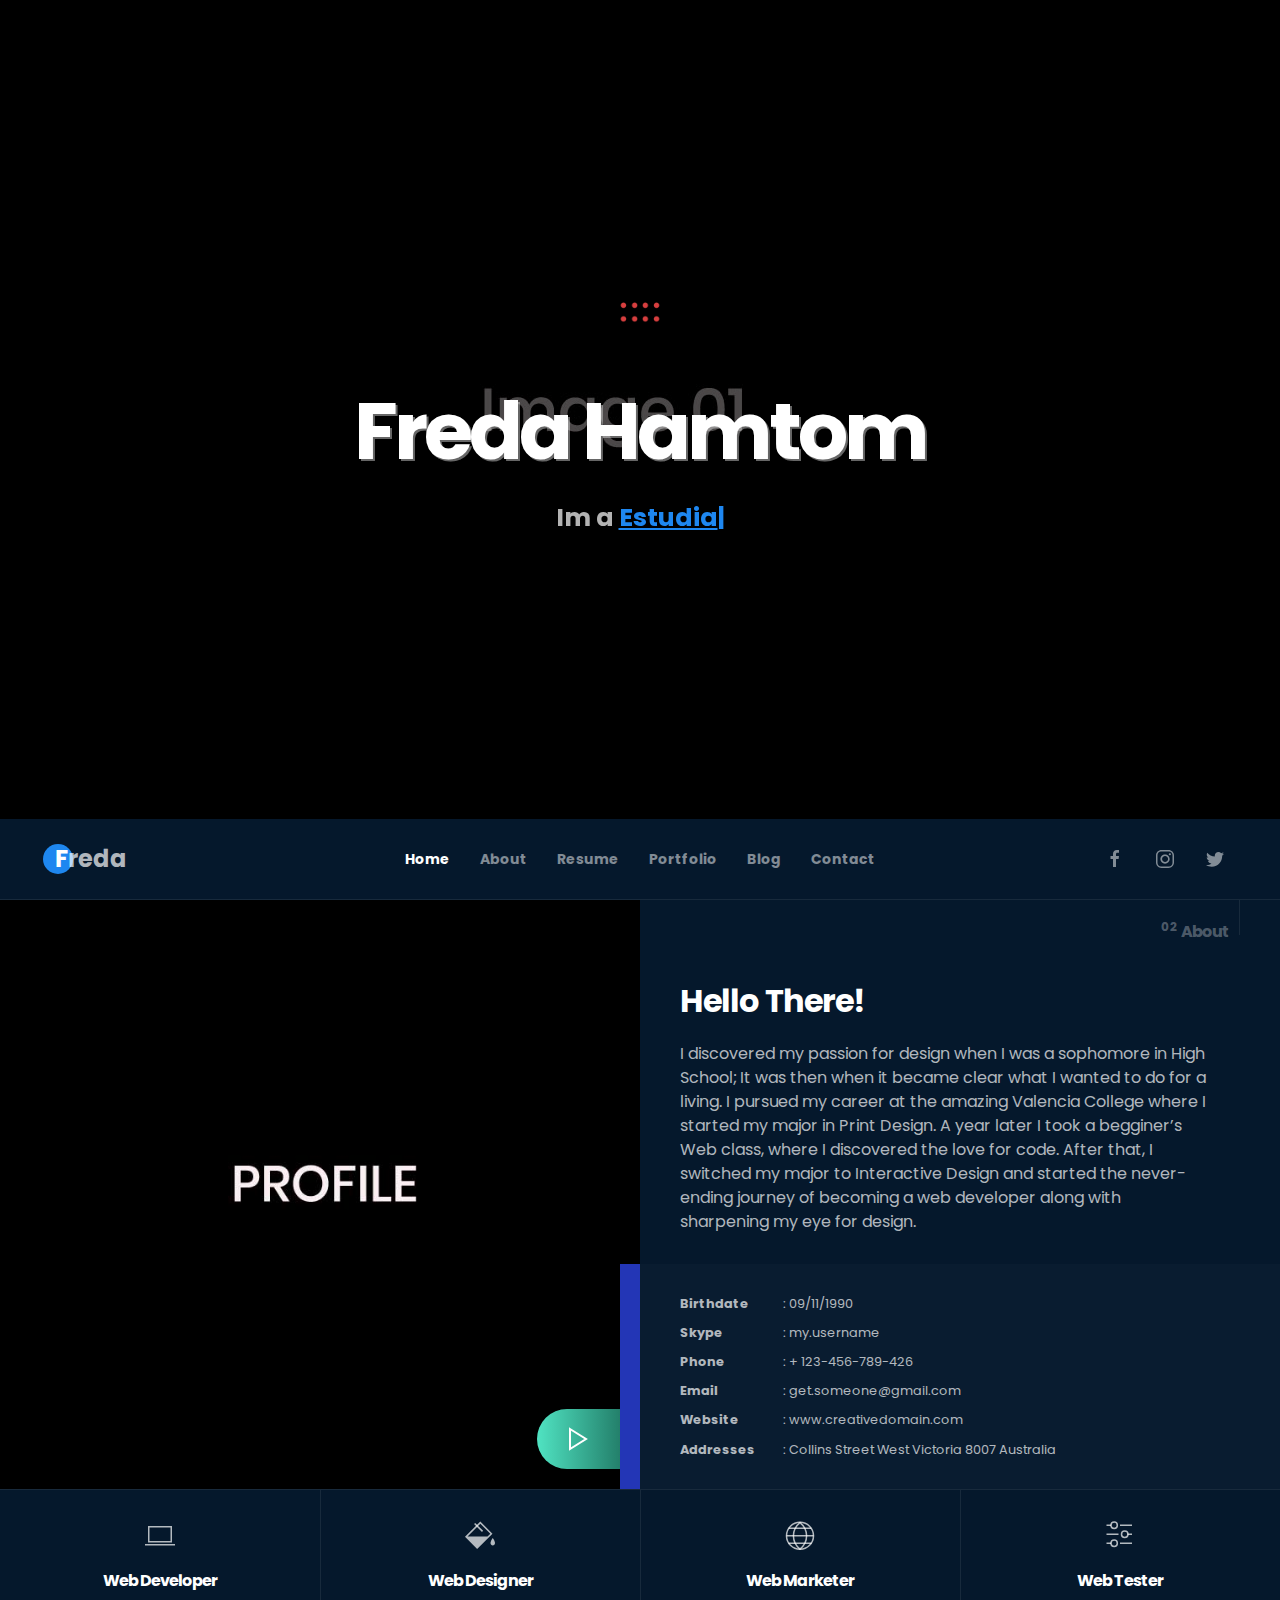
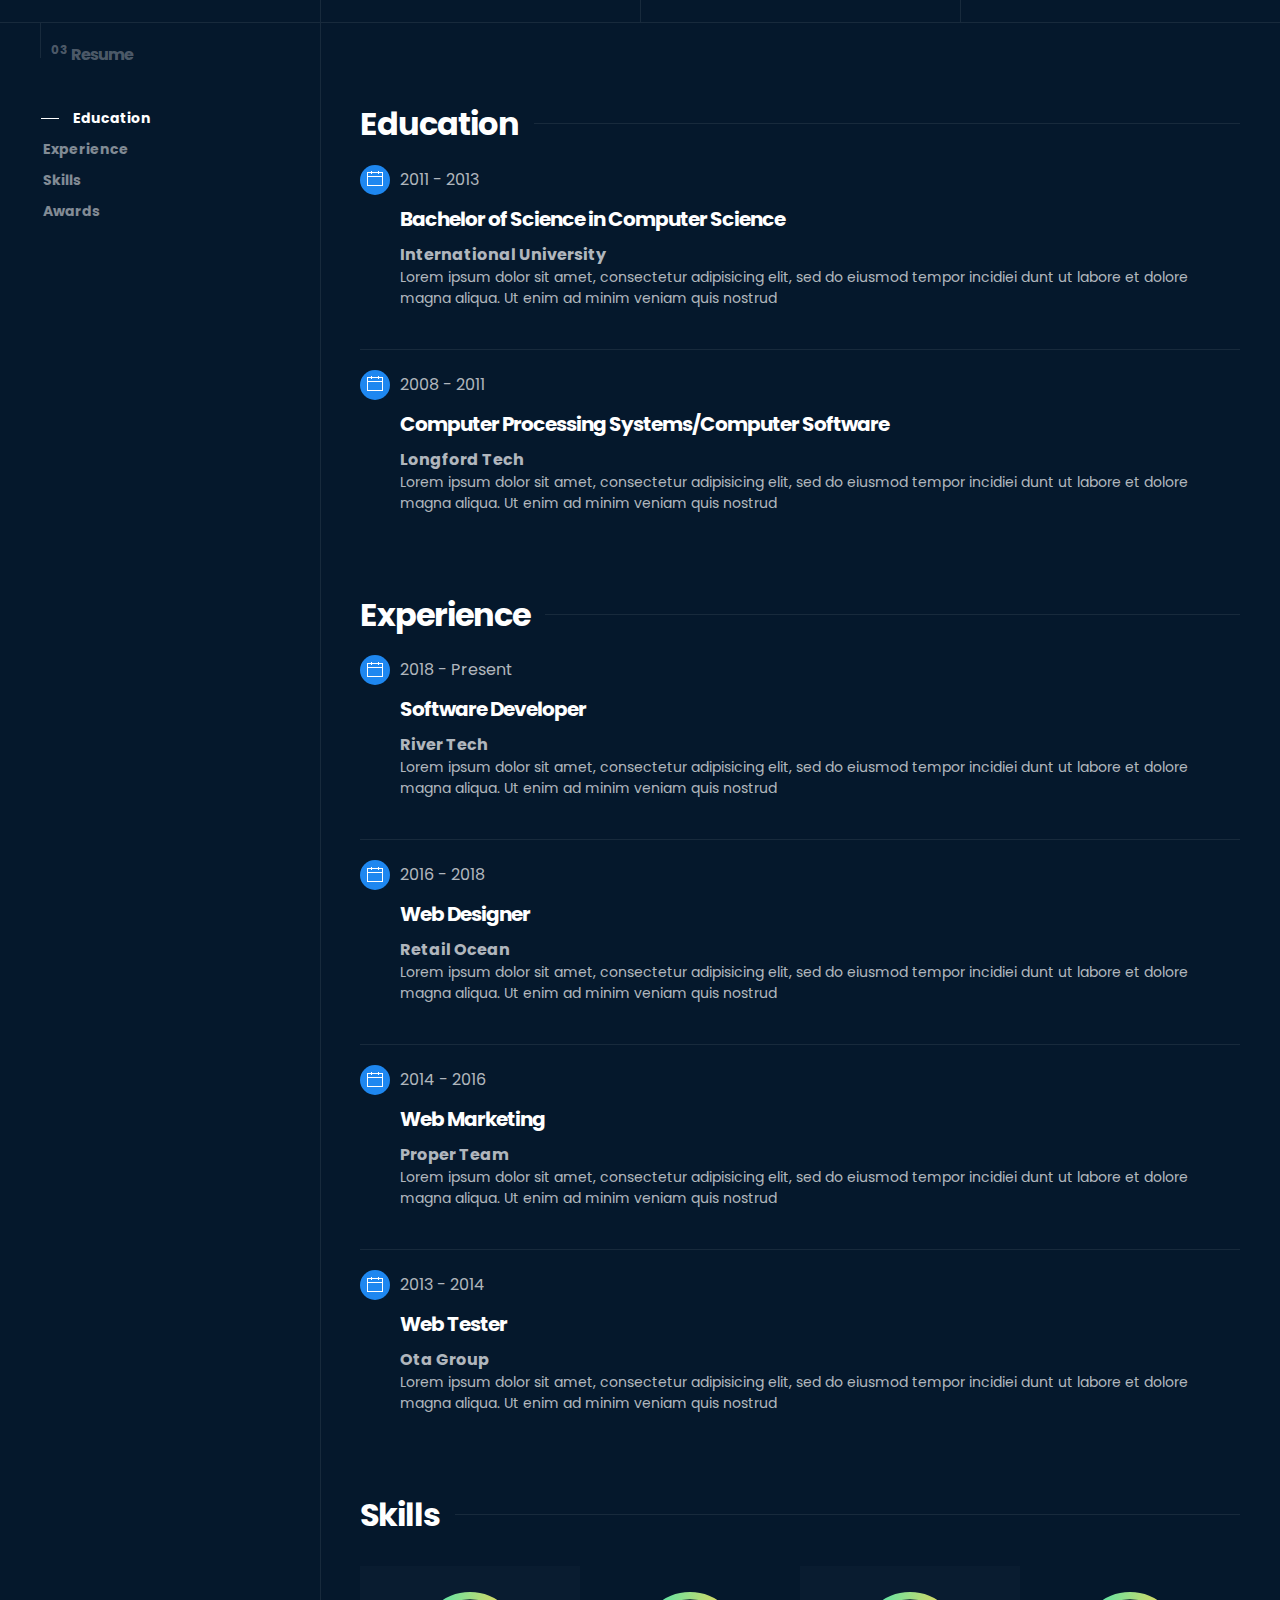
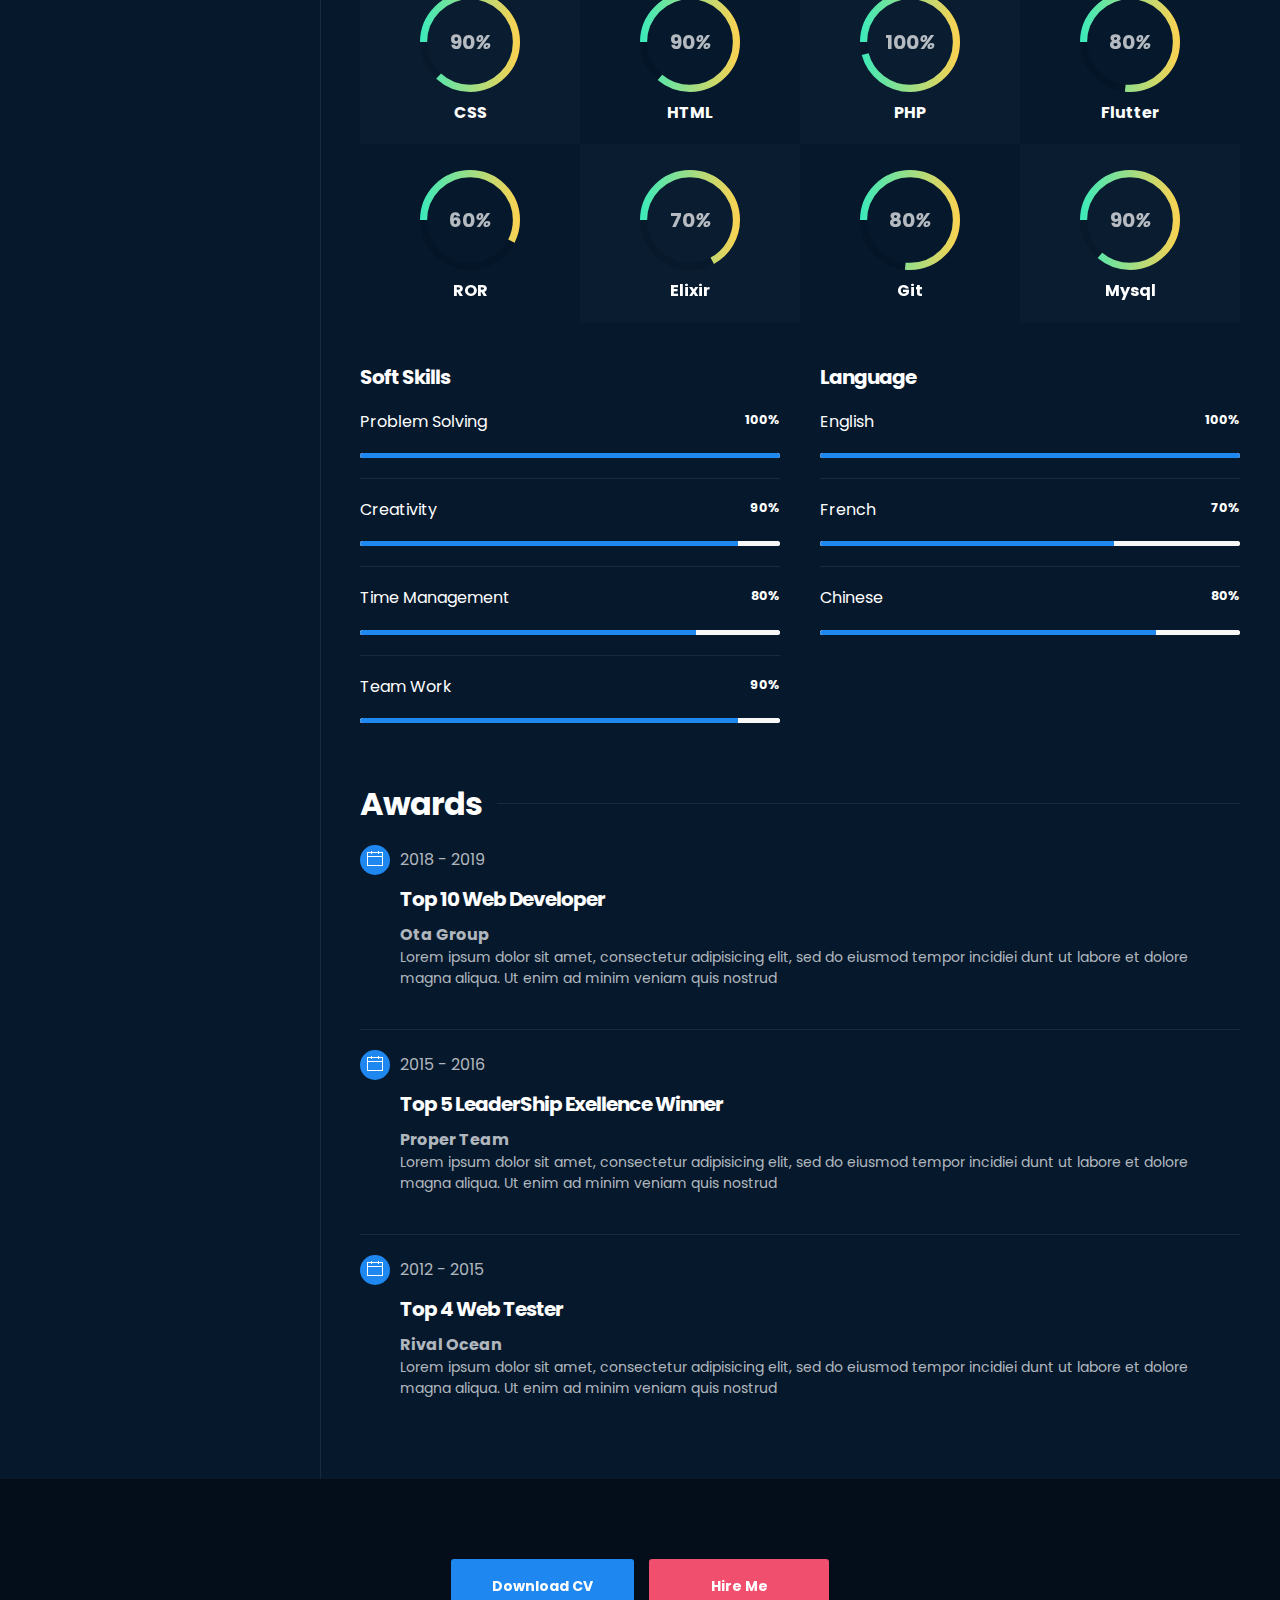
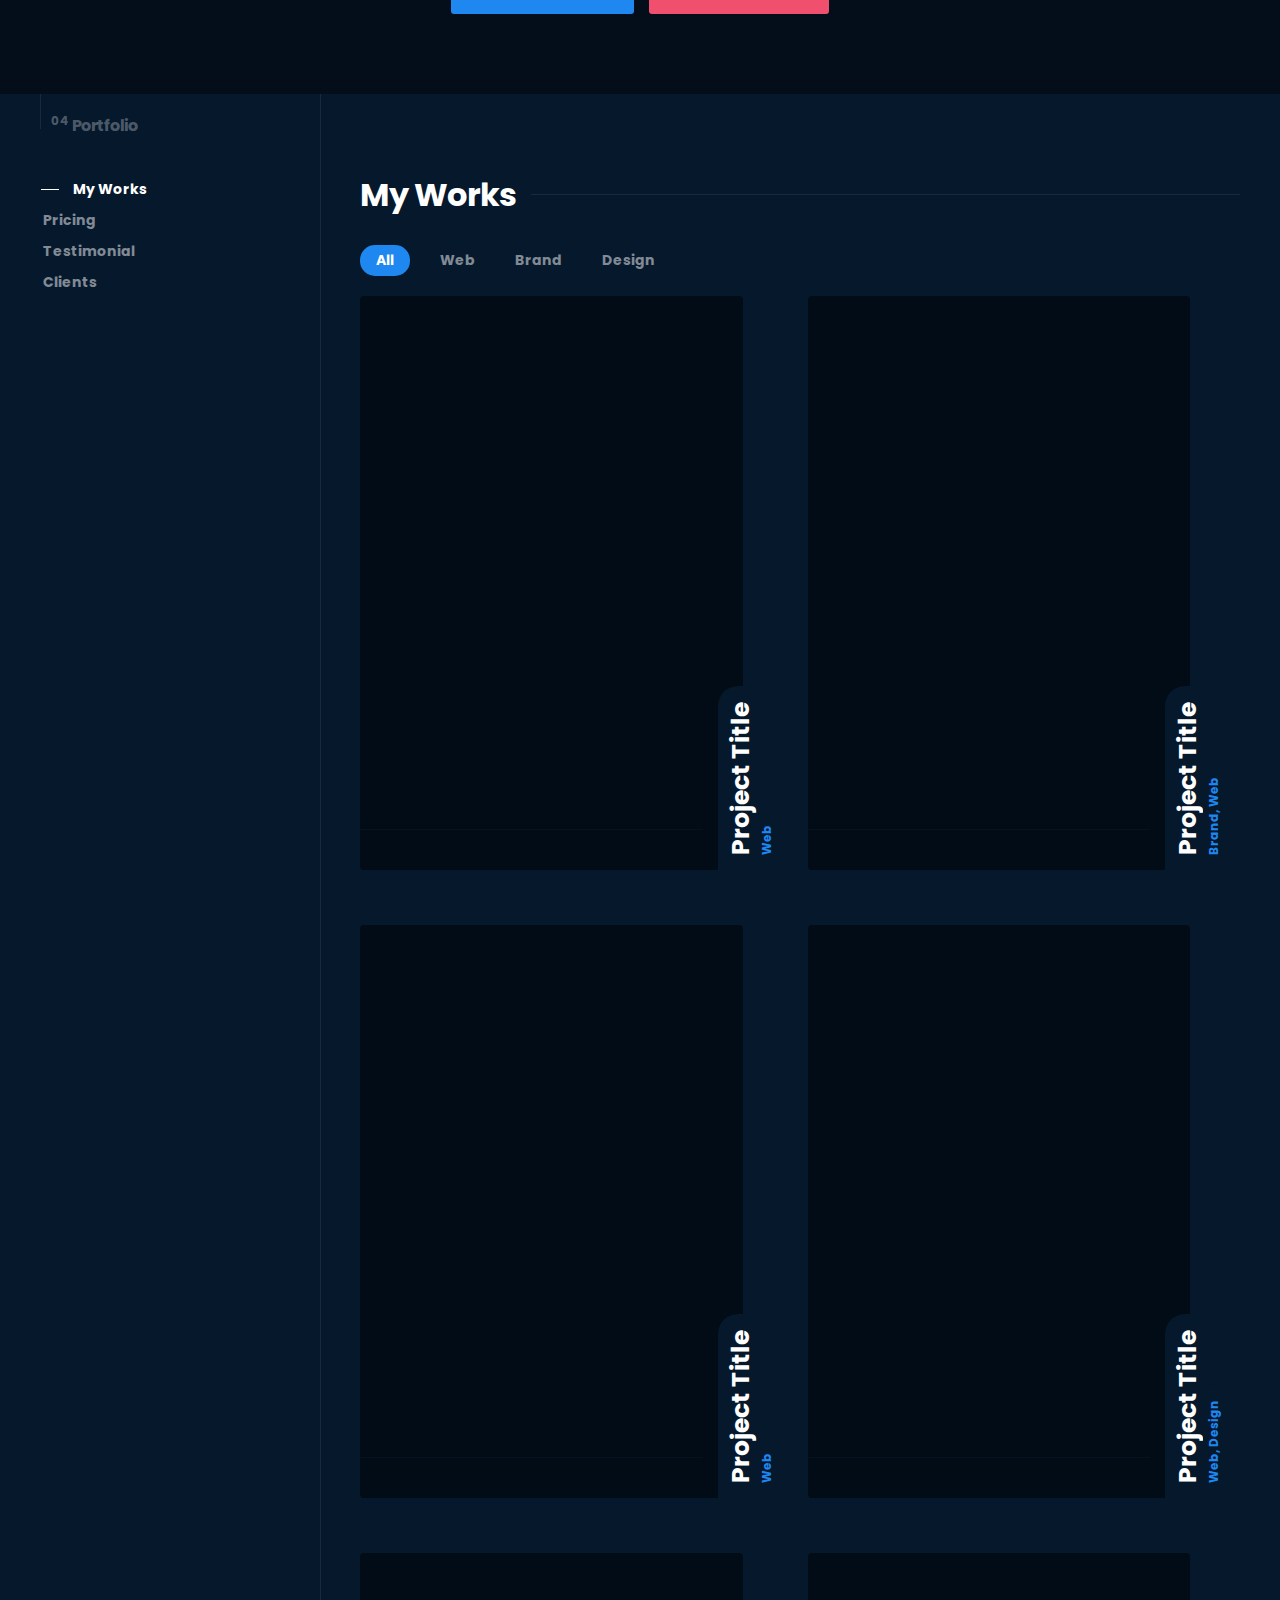
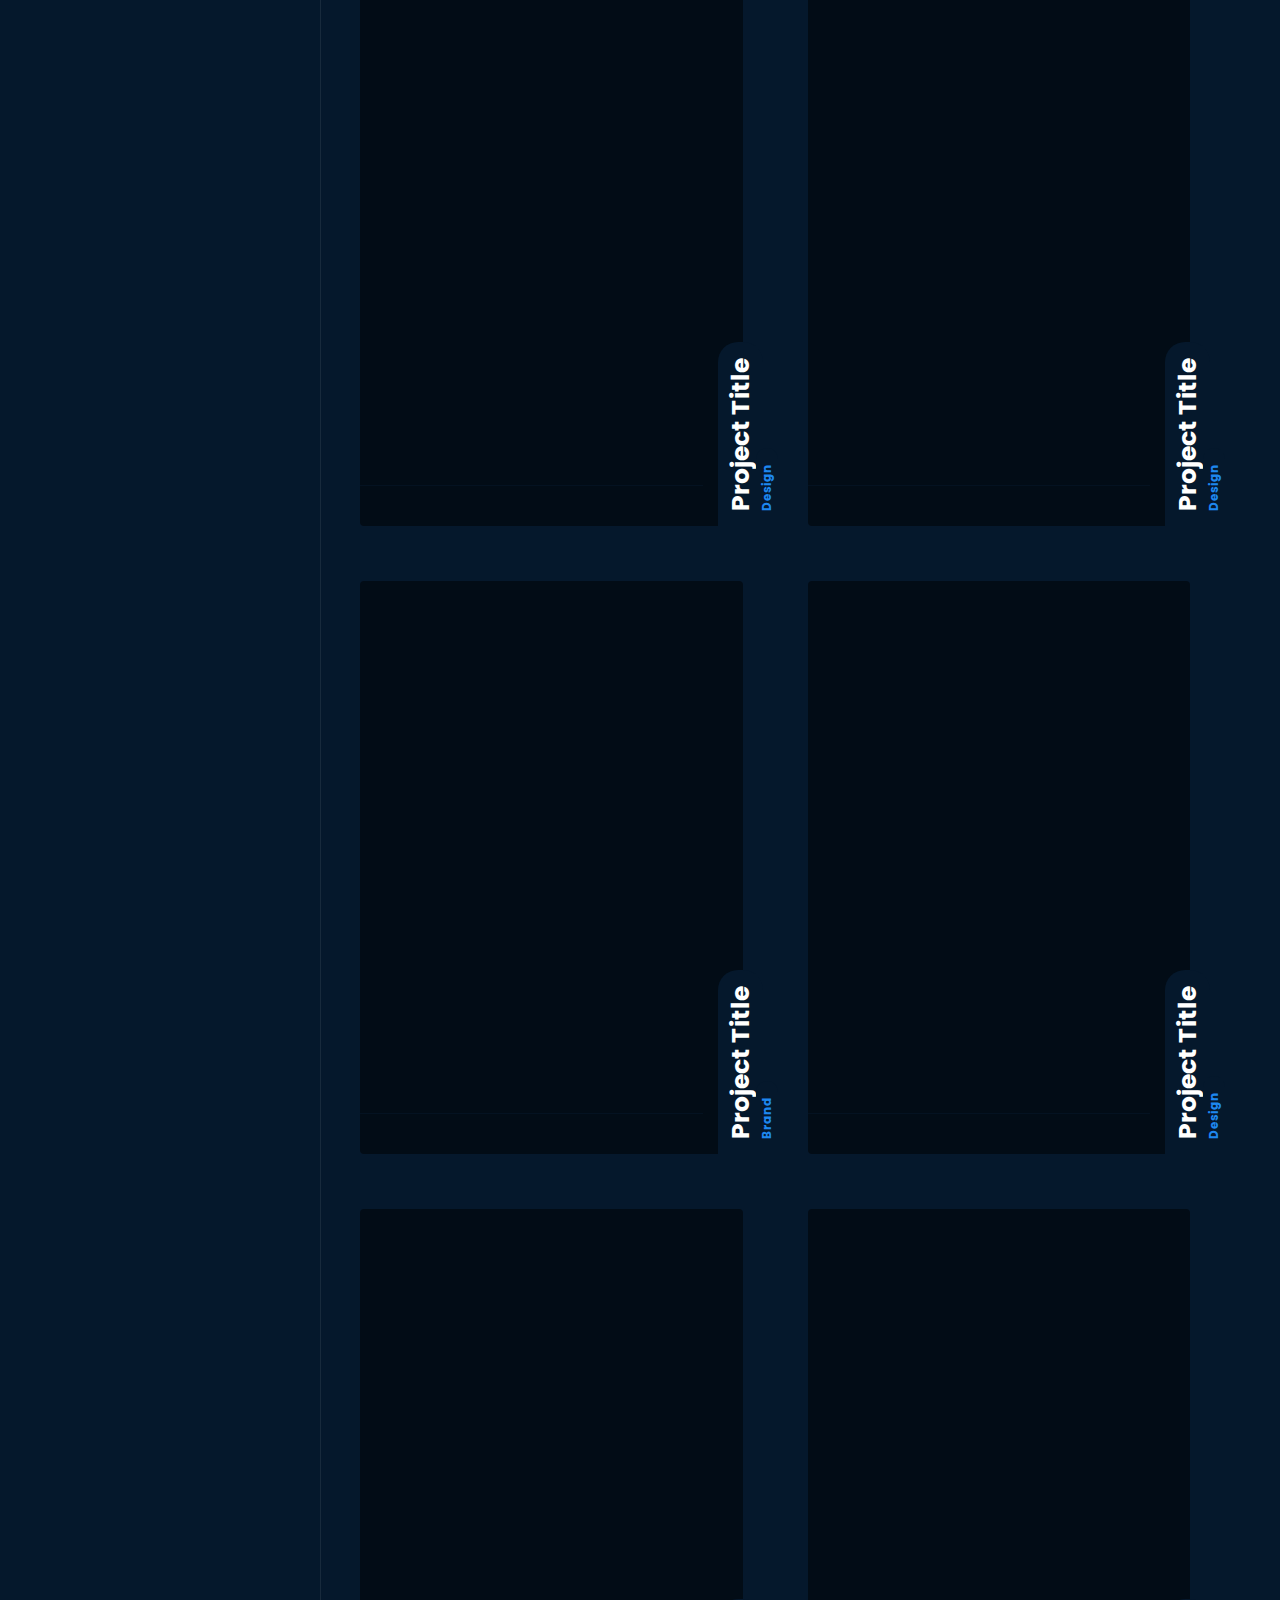
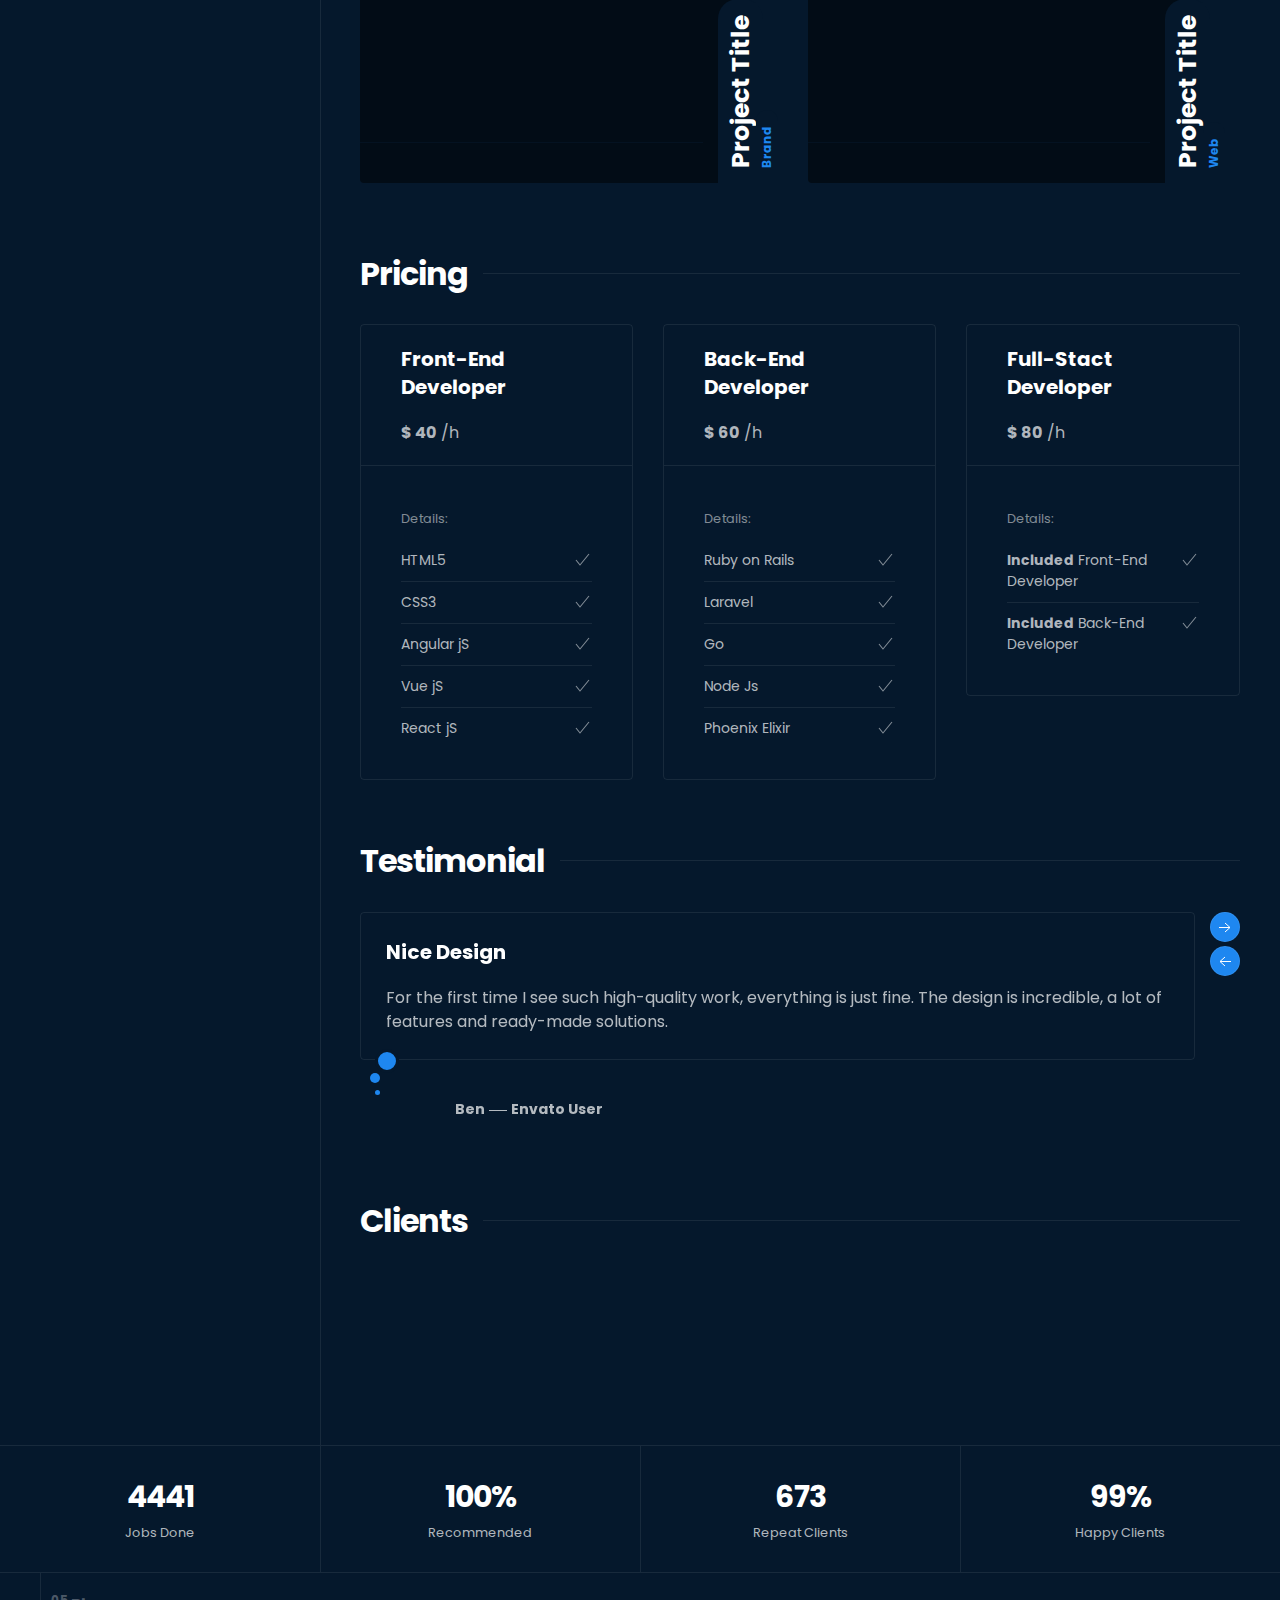
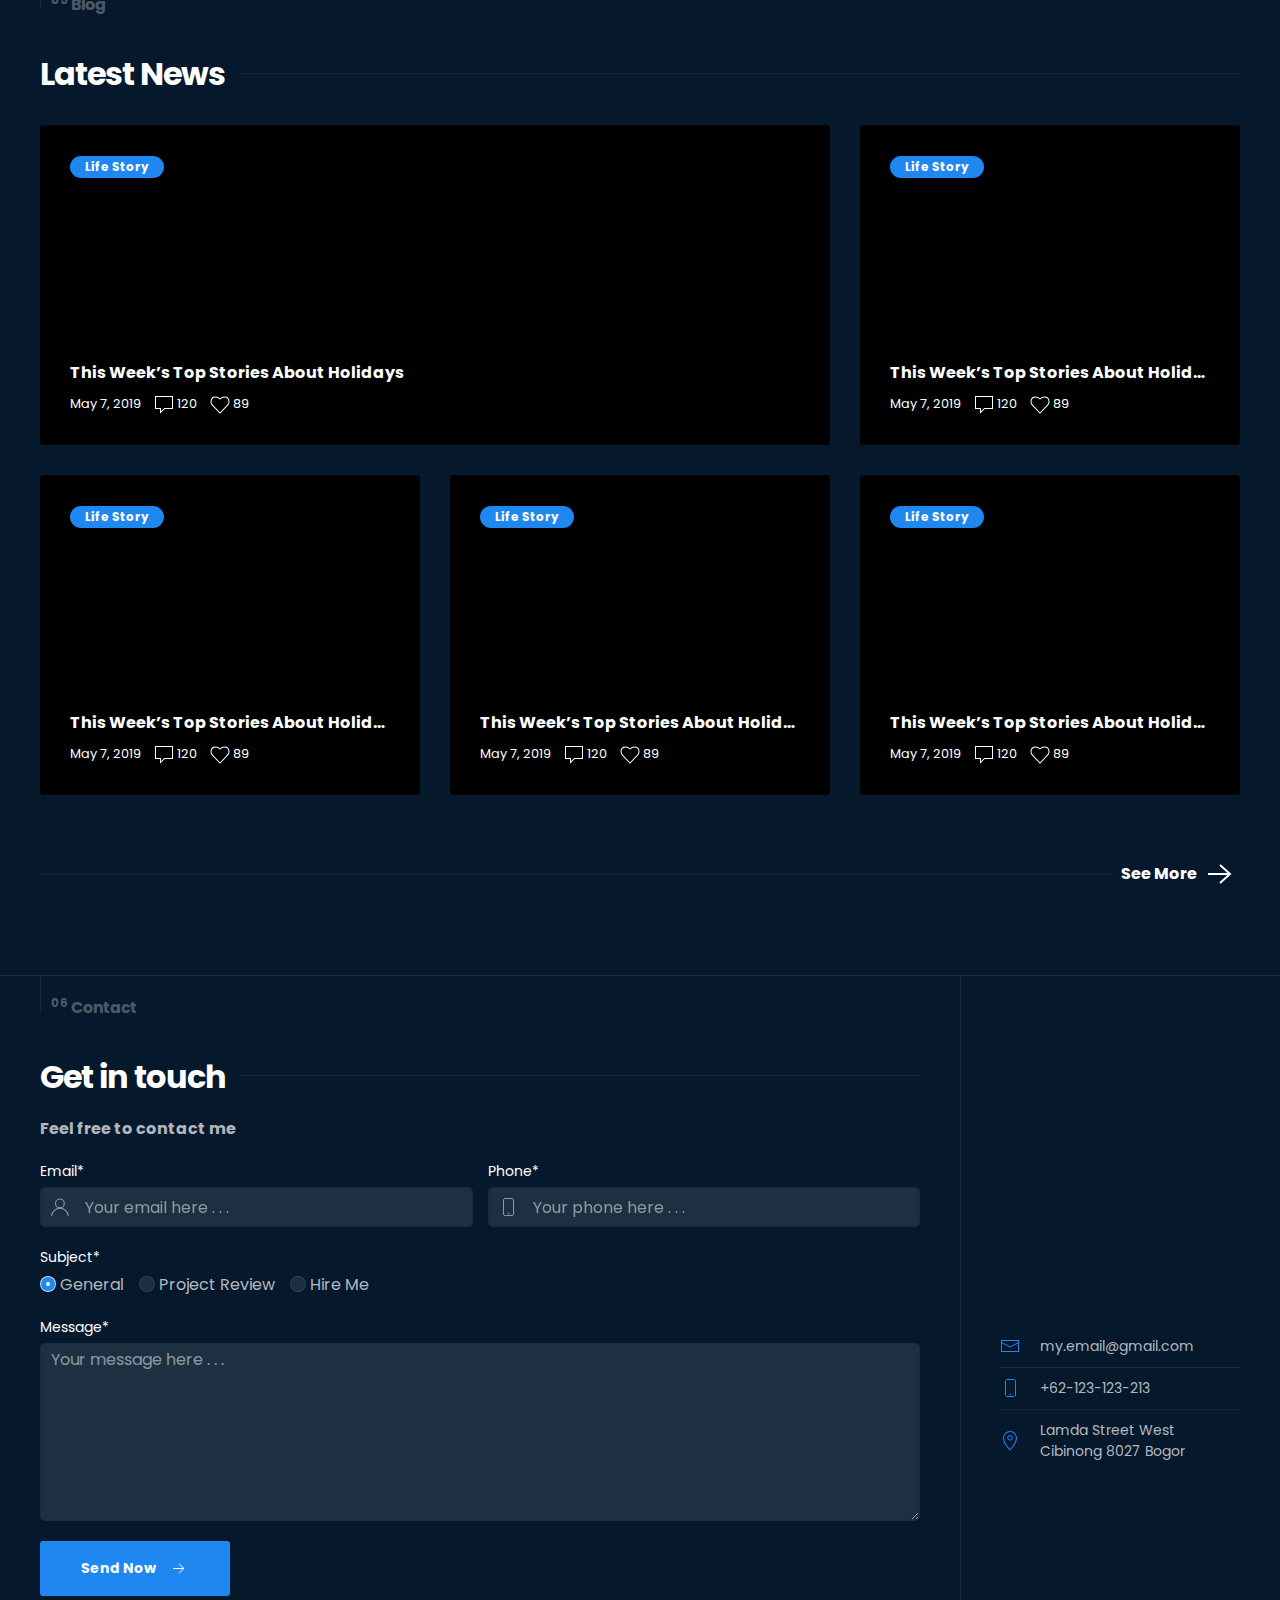
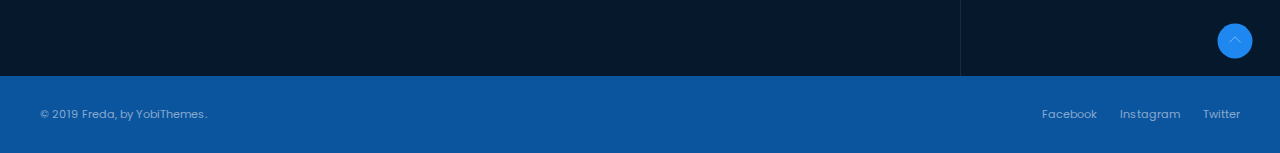
<file: dark-slide-index.html>
<!DOCTYPE html>
<html lang="en">

<head>
  <title>
    Freda - Personal Resume / Portfolio / Blog / HTML Template
  </title>
  <meta charset="utf-8" />
  <meta name="viewport" content="width=device-width, initial-scale=1" />
  <link rel="shortcut icon" href="src/img/favicon.png" />

  <!-- css -->
  <link rel="stylesheet" href="https://fonts.googleapis.com/css?family=Poppins:400,500,700&display=swap">
  <link rel="stylesheet" href="src/app/css/uikit-custom.min.css" />
  <link rel="stylesheet" href="src/app/css/app.css" />
</head>

<body id="body-app" class="yb-dark-skin uk-light">
  <!-- page loader -->
  <div id="pageloader" class="yb-pageloader-wrapper">
    <div class="uk-position-center  uk-text-center">
      <div data-uk-spinner></div>
    </div>
  </div><!-- end page loader -->
  <!-- main header -->
  <header class="yb-main-header" id="main-header">

    <!-- home section -->
    <div class="yb-full-height " id="home">


      <section class="yb-profile-desc yb-dark-skin uk-light">
        <div class="yb-slide-bg uk-light" tabindex="-1" data-uk-slideshow="animation: fade; autoplay: true; draggable: false; pause-on-hover: false">
          <ul class="uk-slideshow-items yb-slide-wrapper">
            <li class="uk-background-cover" data-uk-img data-src="src/img/bg/01.jpg">
              <img src="src/img/empty.png" alt="" data-uk-cover>
              <div class="uk-overfly uk-position-cover yb-slide-overfly"></div>
            </li>
            <li class="uk-background-cover" data-uk-img data-src="src/img/bg/02.jpg">
              <img src="src/img/empty.png" alt="" data-uk-cover>
              <div class="uk-overfly uk-position-cover yb-slide-overfly"></div>
            </li>
            <li class="uk-background-cover" data-uk-img data-src="src/img/bg/03.jpg">
              <img src="src/img/empty.png" alt="" data-uk-cover>
              <div class="uk-overfly uk-position-cover yb-slide-overfly"></div>
            </li>
            <li class="uk-background-cover" data-uk-img data-src="src/img/bg/04.jpg">
              <img src="src/img/empty.png" alt="" data-uk-cover>
              <div class="uk-overfly uk-position-cover yb-slide-overfly"></div>
            </li>
          </ul>
        </div>


        <div class="uk-container uk-text-center yb-profile-desc-wrap uk-position-relative">
          <img src="src/img/x1.png" alt="" width="60" />
          <h1 class="uk-text-bold yb-shadow-text"><span>Freda</span> <span>Hamtom</span></h1>
          <div class="uk-text-bold yb-myjob">
            Im a <span id="typed" class="typed"></span>
          </div>
        </div>
      </section>


    </div><!-- end home section -->

    <!-- main menu -->
    <nav class="yb-main-menu " id="main-menu">
      <div class="uk-container" data-uk-navbar>
        <div class="uk-navbar-left">
          <a class="yb-logo uk-navbar-item uk-logo" href="dark-index.html"><span>Freda</span></a>
        </div>
        <div class="uk-navbar-right uk-hidden@m">
          <a class="uk-navbar-toggle" href="#" id="btn-menu-toggle">
            <span data-uk-navbar-toggle-icon class="yb-icon-menu"></span>
            <span data-uk-icon="close" class="yb-icon-close"></span>
          </a>
        </div>
        <div class="yb-menu-toggle-wrapper" id="menucollapse">
          <div class="uk-navbar-center">
            <ul class="uk-navbar-nav" data-uk-scrollspy-nav="closest: li; scroll: false; offset: 79 ">
              <li>
                <a class="yb-inner-link" href="#home"> Home </a>
              </li>
              <li>
                <a class="yb-inner-link" href="#about"> About</a>
              </li>
              <li>
                <a class="yb-inner-link" href="#resume"> Resume </a>
              </li>
              <li>
                <a class="yb-inner-link" href="#portfolio"> Portfolio </a>
              </li>
              <li>
                <a class="yb-inner-link" href="#blog"> Blog </a>
              </li>
              <li>
                <a class="yb-inner-link" href="#contact"> Contact </a>
              </li>
            </ul>
          </div>
          <div class="uk-navbar-right">
            <ul class="uk-navbar-nav yb-social-icons">
              <li>
                <a href="#">
                  <span class="uk-icon " data-uk-icon="icon: facebook"></span>
                </a>
              </li>
              <li>
                <a href="#">
                  <span class="uk-icon" data-uk-icon="icon: instagram"></span>
                </a>
              </li>
              <li>
                <a href="#">
                  <span class="uk-icon" data-uk-icon="icon: twitter"></span>
                </a>
              </li>
            </ul>
          </div>
        </div>
      </div>
    </nav><!-- end main menu -->
  </header><!-- end main header -->
  <!-- main section -->
  <main class="yb-main-content">
    <!-- about section -->
    <section id="about" class="yb-section">
      <div class="yb-my-profile">
        <div class="uk-container">
          <div class="uk-grid-collapse uk-child-width-expand@m" data-uk-grid>
            <div>
              <div class="yb-my-profile-img uk-background-cover uk-background-norepeat uk-background-top-center" data-src="src/img/profile.jpg" data-uk-img data-uk-lightbox>
                <a href="https://www.youtube.com/watch?v=uQBL7pSAXR8" class="yb-my-intro">
                  <span data-uk-icon="icon: play; ratio: 2"></span>
                  <span class="yb-my-intro-text">Introduction</span>
                </a>
              </div>
            </div>
            <div>
              <div class="yb-my-profile-desc">
                <div class="yb-section-point-wrapper">
                  <div class="yb-section-point right">
                    <sup>02</sup>
                    <span>About</span>
                  </div>
                </div>
                <div class="yb-my-profile-desc-top">
                  <h2 class="yb-section-title">Hello There!</h2>
                  <p>
                    I discovered my passion for design when I was a sophomore in
                    High School; It was then when it became clear what I wanted to
                    do for a living. I pursued my career at the amazing Valencia
                    College where I started my major in Print Design. A year later
                    I took a begginer’s Web class, where I discovered the love for
                    code. After that, I switched my major to Interactive Design
                    and started the never-ending journey of becoming a web
                    developer along with sharpening my eye for design.
                  </p>
                </div>
                <div class="yb-my-profile-desc-bottom yb-bg-soft">
                  <ul class="yb-my-profile-desc-info uk-list">
                    <li>
                      <span>Birthdate</span> : 09/11/1990
                    </li>
                    <li>
                      <span>Skype</span> : my.username
                    </li>
                    <li>
                      <span>Phone</span> : + 123-456-789-426
                    </li>
                    <li>
                      <span>Email</span> : get.someone@gmail.com
                    </li>
                    <li>
                      <span>Website</span> : www.creativedomain.com
                    </li>
                    <li>
                      <span>Addresses</span> : Collins Street West Victoria 8007 Australia
                    </li>
                  </ul>
                </div>
              </div>
            </div>
          </div>
        </div>
      </div>
      <div class="yb-border-top yb-border-bottom ">
        <div class="uk-container">
          <div data-uk-grid class="yb-box-services uk-child-width-1-4@l uk-child-width-1-2 uk-text-center uk-grid-divider">
            <div>
              <div class="yb-box-service">
                <span class="uk-icon" data-uk-icon="icon: laptop; ratio: 1.5"></span>
                <h5>Web Developer</h5>
              </div>
            </div>
            <div>
              <div class="yb-box-service">
                <span class="uk-icon" data-uk-icon="icon: paint-bucket; ratio: 1.5"></span>
                <h5>Web Designer</h5>
              </div>
            </div>
            <div>
              <div class="yb-box-service">
                <span class="uk-icon" data-uk-icon="icon: world; ratio: 1.5"></span>
                <h5>Web Marketer</h5>
              </div>
            </div>
            <div>
              <div class="yb-box-service">
                <span class="uk-icon" data-uk-icon="icon: settings; ratio: 1.5"></span>
                <h5>Web Tester</h5>
              </div>
            </div>
          </div>
        </div>
      </div>
    </section><!-- end about section -->
    <!-- resume section -->
    <section class="yb-section " id="resume">
      <div class="yb-section-point-wrapper">
        <div class="uk-container">
          <div class="yb-section-point">
            <sup>03</sup>
            <span>Resume</span>
          </div>
        </div>
      </div>
      <div class="uk-container">
        <div data-uk-grid class="uk-grid-divider">
          <div class="uk-width-1-4@s uk-visible@s uk-margin-large-bottom yb-section-padding-top " id="resume-nav-wrapper">
            <div data-uk-sticky="bottom: #resume-nav-wrapper; offset: 100; media: 650">
              <ul class="yb-nav-left uk-tab-left uk-tab" data-uk-scrollspy-nav="closest: li; scroll: false; offset: 120">
                <li class="uk-active">
                  <a href="#education" class="yb-inner-link" data-offset="120">
                    <span data-uk-icon="minus"></span>
                    Education
                  </a>
                </li>
                <li>
                  <a href="#experience" class="yb-inner-link" data-offset="120">
                    <span data-uk-icon="minus"></span>
                    Experience
                  </a>
                </li>
                <li>
                  <a href="#skills" class="yb-inner-link" data-offset="120">
                    <span data-uk-icon="minus"></span>
                    Skills
                  </a>
                </li>
                <li>
                  <a href="#awwwards" class="yb-inner-link" data-offset="120">
                    <span data-uk-icon="minus"></span>
                    Awards
                  </a>
                </li>
              </ul>
            </div>
          </div>
          <div class="uk-width-expand@s yb-section-padding-top">
            <div>
              <h2 class="yb-section-title uk-heading-line" id="education">
                <span>Education</span>
              </h2>
              <div class="yb-resume-list">
                <ul class="uk-list uk-list-large uk-list-divider">
                  <li>
                    <div class="yb-resume-item">
                      <div class="yb-resume-item-date">
                        <div class="yb-resume-item-date-icon"> <span data-uk-icon="calendar"></span></div>
                        <div class="yb-resume-item-date-text"><span>2011 - 2013</span></div>
                      </div>
                      <h4 class="yb-section-title">Bachelor of Science in Computer Science</h4>
                      <strong>International University</strong>
                      <div class="uk-text-small">
                        <p>Lorem ipsum dolor sit amet, consectetur adipisicing elit, sed do eiusmod tempor incidiei dunt ut labore et dolore magna aliqua. Ut enim ad minim veniam quis nostrud</p>
                      </div>
                    </div>
                  </li>
                  <li>
                    <div class="yb-resume-item">
                      <div class="yb-resume-item-date">
                        <div class="yb-resume-item-date-icon"> <span data-uk-icon="calendar"></span></div>
                        <div class="yb-resume-item-date-text"><span>2008 - 2011</span></div>
                      </div>
                      <h4 class="yb-section-title">Computer Processing Systems/Computer Software</h4>
                      <strong>Longford Tech</strong>
                      <div class="uk-text-small">
                        <p>Lorem ipsum dolor sit amet, consectetur adipisicing elit, sed do eiusmod tempor incidiei dunt ut labore et dolore magna aliqua. Ut enim ad minim veniam quis nostrud</p>
                      </div>
                    </div>
                  </li>
                </ul>
              </div>
            </div>
            <div>
              <h2 class="yb-section-title  uk-heading-line " id="experience">
                <span>Experience</span>
              </h2>
              <div class="yb-resume-list">
                <ul class="uk-list uk-list-large uk-list-divider">
                  <li>
                    <div class="yb-resume-item">
                      <div class="yb-resume-item-date">
                        <div class="yb-resume-item-date-icon"> <span data-uk-icon="calendar"></span></div>
                        <div class="yb-resume-item-date-text"><span>2018 - Present</span></div>
                      </div>
                      <h4 class="yb-section-title">Software Developer</h4>
                      <strong>River Tech</strong>
                      <div class="uk-text-small">
                        <p>Lorem ipsum dolor sit amet, consectetur adipisicing elit, sed do eiusmod tempor incidiei dunt ut labore et dolore magna aliqua. Ut enim ad minim veniam quis nostrud</p>
                      </div>
                    </div>
                  </li>
                  <li>
                    <div class="yb-resume-item">
                      <div class="yb-resume-item-date">
                        <div class="yb-resume-item-date-icon"> <span data-uk-icon="calendar"></span></div>
                        <div class="yb-resume-item-date-text"><span>2016 - 2018</span></div>
                      </div>
                      <h4 class="yb-section-title">Web Designer</h4>
                      <strong>Retail Ocean</strong>
                      <div class="uk-text-small">
                        <p>Lorem ipsum dolor sit amet, consectetur adipisicing elit, sed do eiusmod tempor incidiei dunt ut labore et dolore magna aliqua. Ut enim ad minim veniam quis nostrud</p>
                      </div>
                    </div>
                  </li>
                  <li>
                    <div class="yb-resume-item">
                      <div class="yb-resume-item-date">
                        <div class="yb-resume-item-date-icon"> <span data-uk-icon="calendar"></span></div>
                        <div class="yb-resume-item-date-text"><span>2014 - 2016</span></div>
                      </div>
                      <h4 class="yb-section-title">Web Marketing</h4>
                      <strong>Proper Team</strong>
                      <div class="uk-text-small">
                        <p>Lorem ipsum dolor sit amet, consectetur adipisicing elit, sed do eiusmod tempor incidiei dunt ut labore et dolore magna aliqua. Ut enim ad minim veniam quis nostrud</p>
                      </div>
                    </div>
                  </li>
                  <li>
                    <div class="yb-resume-item">
                      <div class="yb-resume-item-date">
                        <div class="yb-resume-item-date-icon"> <span data-uk-icon="calendar"></span></div>
                        <div class="yb-resume-item-date-text"><span>2013 - 2014</span></div>
                      </div>
                      <h4 class="yb-section-title">Web Tester</h4>
                      <strong>Ota Group</strong>
                      <div class="uk-text-small">
                        <p>Lorem ipsum dolor sit amet, consectetur adipisicing elit, sed do eiusmod tempor incidiei dunt ut labore et dolore magna aliqua. Ut enim ad minim veniam quis nostrud</p>
                      </div>
                    </div>
                  </li>
                </ul>
              </div>
            </div>
            <div>
              <h2 class="yb-section-title  uk-heading-line " id="skills">
                <span>Skills</span>
              </h2>
              <div class="yb-margin-top-1 yb-margin-bottom-2">
                <div class="uk-grid-collapse  uk-child-width-1-2 uk-child-width-1-3@s uk-child-width-1-4@m uk-text-center" data-uk-grid>
                  <div class="yb-bg-soft">
                    <div class="yb-box-circle">
                      <div class="circle-progress " data-value="0.9">
                        <strong>90<i>%</i></strong>
                      </div>
                      <h5 class="yb-box-circle-title">CSS</h5>
                    </div>
                  </div>
                  <div>
                    <div class="yb-box-circle">
                      <div class="circle-progress " data-value="0.9">
                        <strong>90<i>%</i></strong>
                      </div>
                      <h5 class="yb-box-circle-title">HTML</h5>
                    </div>
                  </div>
                  <div class="yb-bg-soft">
                    <div class="yb-box-circle">
                      <div class="circle-progress " data-value="1">
                        <strong>100<i>%</i></strong>
                      </div>
                      <h5 class="yb-box-circle-title">PHP</h5>
                    </div>
                  </div>
                  <div>
                    <div class="yb-box-circle">
                      <div class="circle-progress " data-value="0.8">
                        <strong>80<i>%</i></strong>
                      </div>
                      <h5 class="yb-box-circle-title">Flutter</h5>
                    </div>
                  </div>
                  <div>
                    <div class="yb-box-circle">
                      <div class="circle-progress " data-value="0.6">
                        <strong>60<i>%</i></strong>
                      </div>
                      <h5 class="yb-box-circle-title">ROR</h5>
                    </div>
                  </div>
                  <div class="yb-bg-soft">
                    <div class="yb-box-circle">
                      <div class="circle-progress " data-value="0.7">
                        <strong>70<i>%</i></strong>
                      </div>
                      <h5 class="yb-box-circle-title">Elixir</h5>
                    </div>
                  </div>
                  <div>
                    <div class="yb-box-circle">
                      <div class="circle-progress " data-value="0.8">
                        <strong>80<i>%</i></strong>
                      </div>
                      <h5 class="yb-box-circle-title">Git</h5>
                    </div>
                  </div>
                  <div class="yb-bg-soft">
                    <div class="yb-box-circle">
                      <div class="circle-progress " data-value="0.9">
                        <strong>90<i>%</i></strong>
                      </div>
                      <h5 class="yb-box-circle-title">Mysql</h5>
                    </div>
                  </div>
                </div>
                <div data-uk-grid class="uk-child-width-1-2">
                  <div>
                    <h4 class="yb-section-title">Soft Skills</h4>
                    <ul class="uk-list uk-list-large  uk-list-divider">
                      <li>
                        <div class="yb-resume-skill-item">
                          <h5>
                            Problem Solving <small class="uk-float-right uk-text-bold uk-visible@s">100%</small>
                          </h5>
                          <progress class="uk-progress" value="100" max="100"></progress>
                        </div>
                      </li>
                      <li>
                        <div class="yb-resume-skill-item">
                          <h5>
                            Creativity <small class="uk-float-right uk-text-bold uk-visible@s">90%</small>
                          </h5>
                          <progress class="uk-progress" value="90" max="100"></progress>
                        </div>
                      </li>
                      <li>
                        <div class="yb-resume-skill-item">
                          <h5>
                            Time Management <small class="uk-float-right uk-text-bold uk-visible@s">80%</small>
                          </h5>
                          <progress class="uk-progress" value="80" max="100"></progress>
                        </div>
                      </li>
                      <li>
                        <div class="yb-resume-skill-item">
                          <h5>
                            Team Work <small class="uk-float-right uk-text-bold uk-visible@s">90%</small>
                          </h5>
                          <progress class="uk-progress" value="90" max="100"></progress>
                        </div>
                      </li>
                    </ul>
                  </div>
                  <div>
                    <h4 class="yb-section-title">Language </h4>
                    <ul class="uk-list uk-list-large uk-list-divider">
                      <li>
                        <div class="yb-resume-skill-item">
                          <h5>
                            English <small class="uk-float-right uk-text-bold uk-visible@s">100%</small>
                          </h5>
                          <progress class="uk-progress" value="100" max="100"></progress>
                        </div>
                      </li>
                      <li>
                        <div class="yb-resume-skill-item">
                          <h5>
                            French <small class="uk-float-right uk-text-bold uk-visible@s">70%</small>
                          </h5>
                          <progress class="uk-progress" value="70" max="100"></progress>
                        </div>
                      </li>
                      <li>
                        <div class="yb-resume-skill-item">
                          <h5>
                            Chinese <small class="uk-float-right uk-text-bold uk-visible@s">80%</small>
                          </h5>
                          <progress class="uk-progress" value="80" max="100"></progress>
                        </div>
                      </li>
                    </ul>
                  </div>
                </div>
              </div>
            </div>
            <div>
              <h2 class="yb-section-title  uk-heading-line " id="awwwards">
                <span>Awards</span>
              </h2>
              <div class="yb-resume-list">
                <ul class="uk-list uk-list-large uk-list-divider">
                  <li>
                    <div class="yb-resume-item">
                      <div class="yb-resume-item-date">
                        <div class="yb-resume-item-date-icon"> <span data-uk-icon="calendar"></span></div>
                        <div class="yb-resume-item-date-text"><span>2018 - 2019</span></div>
                      </div>
                      <h4 class="yb-section-title">Top 10 Web Developer</h4>
                      <strong>Ota Group</strong>
                      <div class="uk-text-small">
                        <p>Lorem ipsum dolor sit amet, consectetur adipisicing elit, sed do eiusmod tempor incidiei dunt ut labore et dolore magna aliqua. Ut enim ad minim veniam quis nostrud</p>
                      </div>
                    </div>
                  </li>
                  <li>
                    <div class="yb-resume-item">
                      <div class="yb-resume-item-date">
                        <div class="yb-resume-item-date-icon"> <span data-uk-icon="calendar"></span></div>
                        <div class="yb-resume-item-date-text"><span>2015 - 2016</span></div>
                      </div>
                      <h4 class="yb-section-title">Top 5 LeaderShip Exellence Winner</h4>
                      <strong>Proper Team</strong>
                      <div class="uk-text-small">
                        <p>Lorem ipsum dolor sit amet, consectetur adipisicing elit, sed do eiusmod tempor incidiei dunt ut labore et dolore magna aliqua. Ut enim ad minim veniam quis nostrud</p>
                      </div>
                    </div>
                  </li>
                  <li>
                    <div class="yb-resume-item">
                      <div class="yb-resume-item-date">
                        <div class="yb-resume-item-date-icon"> <span data-uk-icon="calendar"></span></div>
                        <div class="yb-resume-item-date-text"><span>2012 - 2015</span></div>
                      </div>
                      <h4 class="yb-section-title">Top 4 Web Tester</h4>
                      <strong>Rival Ocean</strong>
                      <div class="uk-text-small">
                        <p>Lorem ipsum dolor sit amet, consectetur adipisicing elit, sed do eiusmod tempor incidiei dunt ut labore et dolore magna aliqua. Ut enim ad minim veniam quis nostrud</p>
                      </div>
                    </div>
                  </li>
                </ul>
              </div>
            </div>
          </div>
        </div>
      </div>
      <div class="yb-section yb-section-padding uk-background-cover uk-background-fixed " data-uk-parallax="bgy: -200" data-src="src/img/bg/bg2.jpg" data-uk-img>
        <div class="yb-overlay-primary uk-position-cover"></div>
        <div class="uk-container uk-text-center uk-position-relative">
          <div data-uk-grid class="uk-grid-small  uk-flex-center">
            <div>
              <a href="#" class=" yb-btn uk-button uk-button-primary uk-button-large">Download CV</a>
            </div>
            <div>
              <a href="#contact" class="yb-inner-link yb-btn uk-button uk-button-danger  uk-button-large">Hire Me</a>
            </div>
          </div>
        </div>
      </div>
    </section><!-- end resume section -->
    <!-- portfolio section -->
    <section class="yb-section  uk-overflow-hidden" id="portfolio">
      <div class="yb-section-point-wrapper">
        <div class="uk-container">
          <div class="yb-section-point">
            <sup>04</sup>
            <span>Portfolio</span>
          </div>
        </div>
      </div>
      <div class="uk-container ">
        <div data-uk-grid class="uk-grid-divider">
          <div class="uk-width-1-4@s uk-visible@s uk-margin-large-bottom yb-section-padding-top" id="portfolio-nav-wrapper">
            <div data-uk-sticky="bottom: #portfolio-nav-wrapper; offset: 100; media: 650">
              <ul class="yb-nav-left uk-tab-left uk-tab" data-uk-scrollspy-nav="closest: li; scroll: false; offset: 120">
                <li class="uk-active">
                  <a href="#myworks" class="yb-inner-link" data-offset="120">
                    <span data-uk-icon="minus"></span>
                    My Works
                  </a>
                </li>
                <li>
                  <a href="#pricing" class="yb-inner-link" data-offset="120">
                    <span data-uk-icon="minus"></span>
                    Pricing
                  </a>
                </li>
                <li>
                  <a href="#testi" class="yb-inner-link" data-offset="120">
                    <span data-uk-icon="minus"></span>
                    Testimonial
                  </a>
                </li>
                <li>
                  <a href="#client" class="yb-inner-link" data-offset="120">
                    <span data-uk-icon="minus"></span>
                    Clients
                  </a>
                </li>
              </ul>
            </div>
          </div>

          <div class="uk-width-expand@s yb-section-padding-top">
            <div>
              <h2 class="yb-section-title uk-heading-line " id="myworks"><span>My Works</span></h2>
              <div data-uk-filter="target: .js-filter" class="yb-margin-top-1 yb-margin-bottom-1">
                <ul class="yb-nav-filter uk-subnav uk-subnav-pill ">
                  <li><a data-uk-filter-control>All</a></li>
                  <li><a data-uk-filter-control=".data-web">Web</a></li>
                  <li><a data-uk-filter-control=".data-brand">Brand</a></li>
                  <li><a data-uk-filter-control=".data-design">Design</a></li>
                </ul>
                <ul class="js-filter uk-child-width-1-2  uk-grid-small  " data-uk-grid data-uk-lightbox="animation: fade;  toggle: .yb-lightbox">
                  <li class="data-web ">
                    <div class="yb-work-item uk-transition-toggle">
                      <div class="yb-work-item-img-wrap">
                        <div class="yb-work-item-img">
                          <img src="src/img/empty.png" width="383" height="574" data-src="src/img/work/01.jpg" class="uk-transition-scale-up uk-transition-opaque" alt="" data-uk-img />
                        </div>
                        <div class="yb-work-item-overlay uk-transition-fade uk-position-cover uk-position-small uk-overlay  uk-flex uk-flex-center uk-flex-middle">
                          <div>
                            <a href="src/img/work/01.jpg" class="yb-lightbox uk-transition-slide-left" data-caption="Caption Title Web">
                              <span data-uk-icon="icon:plus; ratio:1.2"></span>
                            </a>
                            <a href="project/project-details-01.html" class="uk-transition-slide-right show-portfolio">
                              <span data-uk-icon="icon:link; ratio:1.2"></span>
                            </a>
                          </div>
                        </div>
                      </div>
                      <a href="project/project-details-01.html" class="show-portfolio">
                        <div class="yb-work-item-title">
                          <h5>Project Title</h5>
                          <span>Web</span>
                        </div>
                      </a>
                    </div>
                  </li>
                  <li class="data-brand data-web">
                    <div class="yb-work-item uk-transition-toggle">
                      <div class="yb-work-item-img-wrap">
                        <div class="yb-work-item-img">
                          <img src="src/img/empty.png" width="383" height="574" data-src="src/img/work/02.jpg" class="uk-transition-scale-up uk-transition-opaque" alt="" data-uk-img />
                        </div>
                        <div class="yb-work-item-overlay uk-transition-fade uk-position-cover uk-position-small uk-overlay  uk-flex uk-flex-center uk-flex-middle">
                          <div>
                            <a href="src/img/work/02.jpg" class="yb-lightbox uk-transition-slide-left" data-caption="Caption Title Brand, Web">
                              <span data-uk-icon="icon:plus; ratio:1.2"></span>
                            </a>
                            <a href="project/project-details-02.html" class="uk-transition-slide-right show-portfolio">
                              <span data-uk-icon="icon:link; ratio:1.2"></span>
                            </a>
                          </div>
                        </div>
                      </div>
                      <a href="project/project-details-02.html" class="show-portfolio">
                        <div class="yb-work-item-title">
                          <h5>Project Title</h5>
                          <span>Brand, Web</span>
                        </div>
                      </a>
                    </div>
                  </li>
                  <li class="data-web">
                    <div class="yb-work-item uk-transition-toggle">
                      <div class="yb-work-item-img-wrap">
                        <div class="yb-work-item-img">
                          <img src="src/img/empty.png" width="383" height="574" data-src="src/img/work/03.jpg" class="uk-transition-scale-up uk-transition-opaque" alt="" data-uk-img />
                        </div>
                        <div class="yb-work-item-overlay uk-transition-fade uk-position-cover uk-position-small uk-overlay  uk-flex uk-flex-center uk-flex-middle">
                          <div>
                            <a href="src/img/work/03.jpg" class="yb-lightbox uk-transition-slide-left" data-caption="Caption Title Web">
                              <span data-uk-icon="icon:plus; ratio:1.2"></span>
                            </a>
                            <a href="project/project-details-03.html" class="uk-transition-slide-right show-portfolio">
                              <span data-uk-icon="icon:link; ratio:1.2"></span>
                            </a>
                          </div>
                        </div>
                      </div>
                      <a href="project/project-details-03.html" class="show-portfolio">
                        <div class="yb-work-item-title">
                          <h5>Project Title</h5>
                          <span>Web</span>
                        </div>
                      </a>
                    </div>
                  </li>
                  <li class="data-web data-design">
                    <div class="yb-work-item uk-transition-toggle">
                      <div class="yb-work-item-img-wrap">
                        <div class="yb-work-item-img">
                          <img src="src/img/empty.png" width="383" height="574" data-src="src/img/work/04.jpg" class="uk-transition-scale-up uk-transition-opaque" alt="" data-uk-img />
                        </div>
                        <div class="yb-work-item-overlay uk-transition-fade uk-position-cover uk-position-small uk-overlay  uk-flex uk-flex-center uk-flex-middle">
                          <div>
                            <a href="src/img/work/04.jpg" class="yb-lightbox uk-transition-slide-left" data-caption="Caption Title Web, Design">
                              <span data-uk-icon="icon:plus; ratio:1.2"></span>
                            </a>
                            <a href="project/project-details-04.html" class="uk-transition-slide-right show-portfolio">
                              <span data-uk-icon="icon:link; ratio:1.2"></span>
                            </a>
                          </div>
                        </div>
                      </div>
                      <a href="project/project-details-04.html" class="show-portfolio">
                        <div class="yb-work-item-title">
                          <h5>Project Title</h5>
                          <span>Web, Design</span>
                        </div>
                      </a>
                    </div>
                  </li>
                  <li class="data-design">
                    <div class="yb-work-item uk-transition-toggle">
                      <div class="yb-work-item-img-wrap">
                        <div class="yb-work-item-img">
                          <img src="src/img/empty.png" width="383" height="574" data-src="src/img/work/05.jpg" class="uk-transition-scale-up uk-transition-opaque" alt="" data-uk-img />
                        </div>
                        <div class="yb-work-item-overlay uk-transition-fade uk-position-cover uk-position-small uk-overlay  uk-flex uk-flex-center uk-flex-middle">
                          <div>
                            <a href="src/img/work/05.jpg" class="yb-lightbox uk-transition-slide-left" data-caption="Caption Title Design">
                              <span data-uk-icon="icon:plus; ratio:1.2"></span>
                            </a>
                            <a href="project/project-details-05.html" class="uk-transition-slide-right show-portfolio">
                              <span data-uk-icon="icon:link; ratio:1.2"></span>
                            </a>
                          </div>
                        </div>
                      </div>
                      <a href="project/project-details-05.html" class="show-portfolio">
                        <div class="yb-work-item-title">
                          <h5>Project Title</h5>
                          <span>Design</span>
                        </div>
                      </a>
                    </div>
                  </li>
                  <li class="data-design">
                    <div class="yb-work-item uk-transition-toggle">
                      <div class="yb-work-item-img-wrap">
                        <div class="yb-work-item-img">
                          <img src="src/img/empty.png" width="383" height="574" data-src="src/img/work/06.jpg" class="uk-transition-scale-up uk-transition-opaque" alt="" data-uk-img />
                        </div>
                        <div class="yb-work-item-overlay uk-transition-fade uk-position-cover uk-position-small uk-overlay  uk-flex uk-flex-center uk-flex-middle">
                          <div>
                            <a href="src/img/work/06.jpg" class="yb-lightbox uk-transition-slide-left" data-caption="Caption Title Design">
                              <span data-uk-icon="icon:plus; ratio:1.2"></span>
                            </a>
                            <a href="project/project-details-06.html" class="uk-transition-slide-right show-portfolio">
                              <span data-uk-icon="icon:link; ratio:1.2"></span>
                            </a>
                          </div>
                        </div>
                      </div>
                      <a href="project/project-details-06.html" class="show-portfolio">
                        <div class="yb-work-item-title">
                          <h5>Project Title</h5>
                          <span>Design</span>
                        </div>
                      </a>
                    </div>
                  </li>
                  <li class="data-brand">
                    <div class="yb-work-item uk-transition-toggle">
                      <div class="yb-work-item-img-wrap">
                        <div class="yb-work-item-img">
                          <img src="src/img/empty.png" width="383" height="574" data-src="src/img/work/07.jpg" class="uk-transition-scale-up uk-transition-opaque" alt="" data-uk-img />
                        </div>
                        <div class="yb-work-item-overlay uk-transition-fade uk-position-cover uk-position-small uk-overlay  uk-flex uk-flex-center uk-flex-middle">
                          <div>
                            <a href="src/img/work/07.jpg" class="yb-lightbox uk-transition-slide-left" data-caption="Caption Title Brand">
                              <span data-uk-icon="icon:plus; ratio:1.2"></span>
                            </a>
                            <a href="project/project-details-07.html" class="uk-transition-slide-right show-portfolio">
                              <span data-uk-icon="icon:link; ratio:1.2"></span>
                            </a>
                          </div>
                        </div>
                      </div>
                      <a href="project/project-details-07.html" class="show-portfolio">
                        <div class="yb-work-item-title">
                          <h5>Project Title</h5>
                          <span>Brand</span>
                        </div>
                      </a>
                    </div>
                  </li>
                  <li class="data-design">
                    <div class="yb-work-item uk-transition-toggle">
                      <div class="yb-work-item-img-wrap">
                        <div class="yb-work-item-img">
                          <img src="src/img/empty.png" width="383" height="574" data-src="src/img/work/08.jpg" class="uk-transition-scale-up uk-transition-opaque" alt="" data-uk-img />
                        </div>
                        <div class="yb-work-item-overlay uk-transition-fade uk-position-cover uk-position-small uk-overlay  uk-flex uk-flex-center uk-flex-middle">
                          <div>
                            <a href="src/img/work/08.jpg" class="yb-lightbox uk-transition-slide-left" data-caption="Caption Title Design">
                              <span data-uk-icon="icon:plus; ratio:1.2"></span>
                            </a>
                            <a href="project/project-details-08.html" class="uk-transition-slide-right show-portfolio">
                              <span data-uk-icon="icon:link; ratio:1.2"></span>
                            </a>
                          </div>
                        </div>
                      </div>
                      <a href="project/project-details-08.html" class="show-portfolio">
                        <div class="yb-work-item-title">
                          <h5>Project Title</h5>
                          <span>Design</span>
                        </div>
                      </a>
                    </div>
                  </li>
                  <li class="data-brand">
                    <div class="yb-work-item uk-transition-toggle">
                      <div class="yb-work-item-img-wrap">
                        <div class="yb-work-item-img">
                          <img src="src/img/empty.png" width="383" height="574" data-src="src/img/work/09.jpg" class="uk-transition-scale-up uk-transition-opaque" alt="" data-uk-img />
                        </div>
                        <div class="yb-work-item-overlay uk-transition-fade uk-position-cover uk-position-small uk-overlay  uk-flex uk-flex-center uk-flex-middle">
                          <div>
                            <a href="src/img/work/09.jpg" class="yb-lightbox uk-transition-slide-left" data-caption="Caption Title Brand">
                              <span data-uk-icon="icon:plus; ratio:1.2"></span>
                            </a>
                            <a href="project/project-details-09.html" class="uk-transition-slide-right show-portfolio">
                              <span data-uk-icon="icon:link; ratio:1.2"></span>
                            </a>
                          </div>
                        </div>
                      </div>
                      <a href="project/project-details-09.html" class="show-portfolio">
                        <div class="yb-work-item-title">
                          <h5>Project Title</h5>
                          <span>Brand</span>
                        </div>
                      </a>
                    </div>
                  </li>
                  <li class="data-web">
                    <div class="yb-work-item uk-transition-toggle">
                      <div class="yb-work-item-img-wrap">
                        <div class="yb-work-item-img">
                          <img src="src/img/empty.png" width="383" height="574" data-src="src/img/work/10.jpg" class="uk-transition-scale-up uk-transition-opaque" alt="" data-uk-img />
                        </div>
                        <div class="yb-work-item-overlay uk-transition-fade uk-position-cover uk-position-small uk-overlay  uk-flex uk-flex-center uk-flex-middle">
                          <div>
                            <a href="src/img/work/10.jpg" class="yb-lightbox uk-transition-slide-left" data-caption="Caption Title Web">
                              <span data-uk-icon="icon:plus; ratio:1.2"></span>
                            </a>
                            <a href="project/project-details-10.html" class="uk-transition-slide-right show-portfolio">
                              <span data-uk-icon="icon:link; ratio:1.2"></span>
                            </a>
                          </div>
                        </div>
                      </div>
                      <a href="project/project-details-10.html" class="show-portfolio">
                        <div class="yb-work-item-title">
                          <h5>Project Title</h5>
                          <span>Web</span>
                        </div>
                      </a>
                    </div>
                  </li>
                </ul>
                <div id="show-portofolio-details" class="uk-modal-full" data-uk-modal>
                  <div class="uk-modal-dialog ">
                    <button class="uk-modal-close-full uk-close-large" type="button" data-uk-close></button>
                    <div id="portofolio-details" data-uk-height-viewport class="uk-animation-toggle uk-overflow-hidden">
                    </div>
                  </div>
                </div>
              </div>
            </div>
            <div id="pricing">
              <h2 class="yb-section-title uk-heading-line "><span>Pricing</span></h2>
              <div class="yb-margin-top-1 yb-margin-bottom-2">
                <div data-uk-grid class="uk-child-width-1-2@s uk-child-width-1-3@m uk-child-width-1-1 uk-grid-medium">
                  <div>
                    <div class="yb-pricing-item">
                      <div class="uk-card">
                        <div class="uk-card-header">
                          <h4>Front-End Developer</h4>
                          <div class="yb-pricing-item-price">
                            <strong>$ 40</strong>
                            <span>/h</span>
                          </div>
                        </div>
                        <div class="uk-card-body">
                          <small class="uk-text-muted">Details:</small>
                          <ul class="uk-list  uk-list-divider uk-text-small">
                            <li>
                              <span class="uk-float-right uk-text-muted" data-uk-icon="check"></span>
                              HTML5
                            </li>
                            <li>
                              <span class="uk-float-right uk-text-muted" data-uk-icon="check"></span>
                              CSS3
                            </li>
                            <li>
                              <span class="uk-float-right uk-text-muted" data-uk-icon="check"></span>
                              Angular jS
                            </li>
                            <li>
                              <span class="uk-float-right uk-text-muted" data-uk-icon="check"></span>
                              Vue jS
                            </li>
                            <li>
                              <span class="uk-float-right uk-text-muted" data-uk-icon="check"></span>
                              React jS
                            </li>
                          </ul>
                        </div>
                      </div>
                    </div>
                  </div>
                  <div>
                    <div class="yb-pricing-item">
                      <div class="uk-card">
                        <div class="uk-card-header">
                          <h4>Back-End Developer</h4>
                          <div class="yb-pricing-item-price">
                            <strong>$ 60</strong>
                            <span>/h</span>
                          </div>
                        </div>
                        <div class="uk-card-body">
                          <small class="uk-text-muted">Details:</small>
                          <ul class="uk-list  uk-list-divider uk-text-small">
                            <li>
                              <span class="uk-float-right uk-text-muted" data-uk-icon="check"></span>
                              Ruby on Rails
                            </li>
                            <li>
                              <span class="uk-float-right uk-text-muted" data-uk-icon="check"></span>
                              Laravel
                            </li>
                            <li>
                              <span class="uk-float-right uk-text-muted" data-uk-icon="check"></span>
                              Go
                            </li>
                            <li>
                              <span class="uk-float-right uk-text-muted" data-uk-icon="check"></span>
                              Node Js
                            </li>
                            <li>
                              <span class="uk-float-right uk-text-muted" data-uk-icon="check"></span>
                              Phoenix Elixir
                            </li>
                          </ul>
                        </div>
                      </div>
                    </div>
                  </div>
                  <div>
                    <div class="yb-pricing-item">
                      <div class="uk-card">
                        <div class="uk-card-header">
                          <h4>Full-Stact Developer</h4>
                          <div class="yb-pricing-item-price">
                            <strong>$ 80</strong>
                            <span>/h</span>
                          </div>
                        </div>
                        <div class="uk-card-body">
                          <small class="uk-text-muted">Details:</small>
                          <ul class="uk-list  uk-list-divider uk-text-small">
                            <li>
                              <span class="uk-float-right uk-text-muted" data-uk-icon="check"></span>
                              <strong>Included</strong> Front-End Developer
                            </li>
                            <li>
                              <span class="uk-float-right uk-text-muted" data-uk-icon="check"></span>
                              <strong>Included</strong> Back-End Developer
                            </li>
                          </ul>
                        </div>
                      </div>
                    </div>
                  </div>
                </div>
              </div>
            </div>
            <div>
              <h2 class="yb-section-title uk-heading-line " id="testi"><span>Testimonial</span></h2>
              <div data-uk-slider>
                <div class="yb-margin-top-1 yb-margin-bottom-2">
                  <div data-uk-grid class="uk-grid-small">
                    <div class="uk-width-expand">
                      <div class="uk-slider-container">
                        <ul class="yb-slider-items uk-slider-items uk-child-width-1-1">
                          <li>
                            <div class="yb-testi-item">
                              <div class="yb-testi-item-desc">
                                <h4>Nice Design</h4>
                                For the first time I see such high-quality work, everything is just fine. The design is incredible,
                                a
                                lot of features and ready-made solutions.
                              </div>
                              <div class="yb-testi-item-img">
                                <div data-uk-grid class="uk-flex-middle uk-grid-small">
                                  <div>
                                    <img src="src/img/empty.png" width="300" height="300" data-src="src/img/people/01.jpg" alt="" data-uk-img>
                                  </div>
                                  <div class="uk-text-bold uk-text-small">
                                    <span>Ben</span>
                                    <span data-uk-icon="minus"></span>
                                    <span>Envato User</span>
                                  </div>
                                </div>
                              </div>
                            </div>
                          </li>
                          <li>
                            <div class="yb-testi-item">
                              <div class="yb-testi-item-desc">
                                <h4>Top Expectation</h4>
                                For the first time I see such high-quality work, everything is just fine. The design is incredible,
                                a
                                lot of features and ready-made solutions.
                              </div>
                              <div class="yb-testi-item-img">
                                <div data-uk-grid class="uk-flex-middle uk-grid-small">
                                  <div>
                                    <img src="src/img/empty.png" width="300" height="300" data-src="src/img/people/02.jpg" alt="" data-uk-img>
                                  </div>
                                  <div class="uk-text-bold uk-text-small">
                                    <span>Ben</span>
                                    <span data-uk-icon="minus"></span>
                                    <span>Envato User</span>
                                  </div>
                                </div>
                              </div>
                            </div>
                          </li>
                          <li>
                            <div class="yb-testi-item">
                              <div class="yb-testi-item-desc">
                                <h4>Wonderfull Work</h4>
                                For the first time I see such high-quality work, everything is just fine. The design is incredible,
                                a
                                lot of features and ready-made solutions.
                              </div>
                              <div class="yb-testi-item-img">
                                <div data-uk-grid class="uk-flex-middle uk-grid-small">
                                  <div>
                                    <img src="src/img/empty.png" width="300" height="300" data-src="src/img/people/03.jpg" alt="" data-uk-img>
                                  </div>
                                  <div class="uk-text-bold uk-text-small">
                                    <span>Ben</span>
                                    <span data-uk-icon="minus"></span>
                                    <span>Envato User</span>
                                  </div>
                                </div>
                              </div>
                            </div>
                          </li>
                        </ul>
                      </div>
                    </div>
                    <div class="uk-width-auto">
                      <div class="yb-testi-nav">
                        <a href="#" data-uk-slider-item="next">
                          <span data-uk-icon="arrow-right"></span>
                        </a>
                        <a href="#" data-uk-slider-item="previous">
                          <span data-uk-icon="arrow-left"></span>
                        </a>
                      </div>
                    </div>
                  </div>
                </div>
              </div>
            </div>
            <div>
              <h2 class="yb-section-title uk-heading-line " id="client"><span>Clients</span></h2>
              <div class="yb-margin-top-1 yb-margin-bottom-2">
                <div data-uk-grid class="uk-child-width-1-6@m uk-child-width-1-3">
                  <div>
                    <div class="yb-client-item">
                      <img src="src/img/empty.png" width="300" height="300" data-src="src/img/client/01.png" alt="" class="uk-border-rounded" data-uk-img>
                    </div>
                  </div>
                  <div>
                    <div class="yb-client-item">
                      <img src="src/img/empty.png" width="300" height="300" data-src="src/img/client/02.png" alt="" class="uk-border-rounded" data-uk-img>
                    </div>
                  </div>
                  <div>
                    <div class="yb-client-item">
                      <img src="src/img/empty.png" width="300" height="300" data-src="src/img/client/03.png" alt="" class="uk-border-rounded" data-uk-img>
                    </div>
                  </div>
                  <div>
                    <div class="yb-client-item">
                      <img src="src/img/empty.png" width="300" height="300" data-src="src/img/client/04.png" alt="" class="uk-border-rounded" data-uk-img>
                    </div>
                  </div>
                  <div>
                    <div class="yb-client-item">
                      <img src="src/img/empty.png" width="300" height="300" data-src="src/img/client/05.png" alt="" class="uk-border-rounded" data-uk-img>
                    </div>
                  </div>
                  <div>
                    <div class="yb-client-item">
                      <img src="src/img/empty.png" width="300" height="300" data-src="src/img/client/06.png" alt="" class="uk-border-rounded" data-uk-img>
                    </div>
                  </div>
                </div>
              </div>
            </div>
          </div>
        </div>
      </div>
      <div class="yb-border-top yb-border-bottom">
        <div class="uk-container">
          <div data-uk-grid class="yb-box-services uk-child-width-1-4@l uk-child-width-1-2 uk-text-center uk-grid-divider">
            <div>
              <div class="yb-box-fact">
                <div class="yb-box-fact-count uk-h3">4441</div>
                <span class="yb-box-fact-desc ">Jobs Done</span>
              </div>
            </div>
            <div>
              <div class="yb-box-fact">
                <div class="yb-box-fact-count uk-h3">100%</div>
                <span class="yb-box-fact-desc">Recommended</span>
              </div>
            </div>
            <div>
              <div class="yb-box-fact">
                <div class="yb-box-fact-count uk-h3">673</div>
                <span class="yb-box-fact-desc">Repeat Clients</span>
              </div>
            </div>
            <div>
              <div class="yb-box-fact">
                <div class="yb-box-fact-count uk-h3">99%</div>
                <span class="yb-box-fact-desc">Happy Clients</span>
              </div>
            </div>
          </div>
        </div>
      </div>
    </section><!-- end portfolio section -->
    <!-- blog section -->
    <section class="yb-section yb-section-padding" id="blog">
      <div class="yb-section-point-wrapper">
        <div class="uk-container">
          <div class="yb-section-point">
            <sup>05</sup>
            <span>Blog</span>
          </div>
        </div>
      </div>
      <div class="uk-container">
        <h2 class="yb-section-title uk-heading-line"><span>Latest News</span></h2>

        <div data-uk-grid class="uk-grid-medium yb-margin-top-1 yb-margin-bottom-2">
          <div class="uk-width-2-3@m ">
            <a href="dark-blog-single.html">
              <div class="yb-blog-item uk-background-cover" data-src="src/img/blog/01.jpg" data-uk-img>
                <div class="uk-overlay uk-position-cover"> </div>
                <div class="uk-overlay uk-position-top">
                  <span class="uk-badge">Life Story</span>
                </div>
                <div class="uk-overlay uk-position-bottom">
                  <h5 class="yb-blog-item-title uk-text-truncate">This Week’s Top Stories About Holidays</h5>
                  <div class="yb-blog-item-meta">
                    <div>
                      <span>May 7, 2019</span>
                    </div>
                    <div>
                      <span data-uk-icon="comment"></span> 120
                    </div>
                    <div>
                      <span data-uk-icon="heart"></span> 89
                    </div>
                  </div>
                </div>
              </div>
            </a>
          </div>
          <div class="uk-width-1-3@m uk-width-1-2@s">
            <a href="dark-blog-single.html">
              <div class="yb-blog-item uk-background-cover" data-src="src/img/blog/02.jpg" data-uk-img>
                <div class="uk-overlay uk-position-cover"> </div>
                <div class="uk-overlay uk-position-top">
                  <span class="uk-badge">Life Story</span>
                </div>
                <div class="uk-overlay uk-position-bottom">
                  <h5 class="yb-blog-item-title uk-text-truncate">This Week’s Top Stories About Holidays</h5>
                  <div class="yb-blog-item-meta">
                    <div>
                      <span>May 7, 2019</span>
                    </div>
                    <div>
                      <span data-uk-icon="comment"></span> 120
                    </div>
                    <div>
                      <span data-uk-icon="heart"></span> 89
                    </div>
                  </div>
                </div>
              </div>
            </a>
          </div>
          <div class="uk-width-1-3@m uk-width-1-2@s">
            <a href="dark-blog-single.html">
              <div class="yb-blog-item uk-background-cover" data-src="src/img/blog/03.jpg" data-uk-img>
                <div class="uk-overlay uk-position-cover"> </div>
                <div class="uk-overlay uk-position-top">
                  <span class="uk-badge">Life Story</span>
                </div>
                <div class="uk-overlay uk-position-bottom">
                  <h5 class="yb-blog-item-title uk-text-truncate">This Week’s Top Stories About Holidays</h5>
                  <div class="yb-blog-item-meta">
                    <div>
                      <span>May 7, 2019</span>
                    </div>
                    <div>
                      <span data-uk-icon="comment"></span> 120
                    </div>
                    <div>
                      <span data-uk-icon="heart"></span> 89
                    </div>
                  </div>
                </div>
              </div>
            </a>
          </div>
          <div class="uk-width-1-3@m uk-width-1-2@s">
            <a href="dark-blog-single.html">
              <div class="yb-blog-item uk-background-cover" data-src="src/img/blog/04.jpg" data-uk-img>
                <div class="uk-overlay uk-position-cover"> </div>
                <div class="uk-overlay uk-position-top">
                  <span class="uk-badge">Life Story</span>
                </div>
                <div class="uk-overlay uk-position-bottom">
                  <h5 class="yb-blog-item-title uk-text-truncate">This Week’s Top Stories About Holidays</h5>
                  <div class="yb-blog-item-meta">
                    <div>
                      <span>May 7, 2019</span>
                    </div>
                    <div>
                      <span data-uk-icon="comment"></span> 120
                    </div>
                    <div>
                      <span data-uk-icon="heart"></span> 89
                    </div>
                  </div>
                </div>
              </div>
            </a>
          </div>
          <div class="uk-width-1-3@m uk-width-1-2@s">
            <a href="dark-blog-single.html">
              <div class="yb-blog-item uk-background-cover" data-src="src/img/blog/05.jpg" data-uk-img>
                <div class="uk-overlay uk-position-cover"> </div>
                <div class="uk-overlay uk-position-top">
                  <span class="uk-badge">Life Story</span>
                </div>
                <div class="uk-overlay uk-position-bottom">
                  <h5 class="yb-blog-item-title uk-text-truncate">This Week’s Top Stories About Holidays</h5>
                  <div class="yb-blog-item-meta">
                    <div>
                      <span>May 7, 2019</span>
                    </div>
                    <div>
                      <span data-uk-icon="comment"></span> 120
                    </div>
                    <div>
                      <span data-uk-icon="heart"></span> 89
                    </div>
                  </div>
                </div>
              </div>
            </a>
          </div>
        </div>

        <h5 class="uk-heading-line uk-text-right uk-text-bold">
          <a href="dark-blog-list.html" class="uk-link-heading">See More
            <span data-uk-icon="icon:arrow-right; ratio: 2"></span>
          </a>
        </h5>
      </div>
    </section><!-- end blog section -->
    <!-- contact section -->
    <section class="yb-section yb-border-top" id="contact">
      <div class="yb-section-point-wrapper">
        <div class="uk-container">
          <div class="yb-section-point ">
            <sup>06</sup>
            <span>Contact</span>
          </div>
        </div>
      </div>
      <div class="uk-container">
        <div data-uk-grid class=" uk-grid-divider">
          <div class="yb-section-padding yb-contact-left uk-width-3-4@m">
            <div>
              <h2 class="yb-section-title uk-heading-line ">
                <span>Get in touch</span>
              </h2>
              <p class="uk-text-bold">Feel free to contact me</p>
              <div id="contact-form-alert"></div>
              <form id="contact-form" class="uk-form-stacked">
                <div class="uk-grid uk-grid-small uk-child-width-1-2@s">
                  <div>
                    <div class="uk-margin">
                      <label for="f_email" class="uk-form-label">Email*</label>
                      <div class="uk-form-controls uk-inline uk-width-1-1">
                        <span class="uk-form-icon" data-uk-icon="icon: user"></span>
                        <input class="yb-input uk-input  uk-border-rounded" type="email" name="f_email" id="f_email" placeholder=" Your email here . . ." />
                      </div>
                      <small class="uk-text-danger err-msg" id="f_email_error"></small>
                    </div>
                  </div>
                  <div>
                    <div class="uk-margin">
                      <label for="f_phone" class="uk-form-label">Phone*</label>
                      <div class="uk-form-controls uk-inline uk-width-1-1">
                        <span class="uk-form-icon" data-uk-icon="icon: phone"></span>
                        <input class="yb-input uk-input uk-border-rounded" type="text" name="f_phone" id="f_phone" placeholder=" Your phone here . . ." />
                      </div>
                      <small class="uk-text-danger err-msg" id="f_phone_error"></small>
                    </div>
                  </div>
                </div>
                <div class="uk-margin">
                  <label class="uk-form-label">Subject*</label>
                  <div class="uk-form-controls uk-grid-small uk-child-width-auto uk-grid">
                    <label><input class="uk-radio" type="radio" name="f_subject" value="General" checked />
                      General</label>
                    <label><input class="uk-radio" type="radio" name="f_subject" value="Project Preview" /> Project
                      Review</label>
                    <label><input class="uk-radio" type="radio" name="f_subject" value="Hire Me" /> Hire
                      Me</label>
                  </div>
                </div>
                <div class="uk-margin ">
                  <label for="f_message" class="uk-form-label">Message*</label>
                  <div class="uk-form-controls">
                    <textarea class="yb-input  uk-textarea uk-border-rounded" rows="7" name="f_message" id="f_message" placeholder="Your message here . . ."></textarea>
                  </div>
                  <small class="uk-text-danger err-msg" id="f_message_error"></small>
                </div>
                <div class="uk-margin-top">
                  <button class="uk-button uk-button-primary uk-button-large  yb-btn" type="submit" id="btn-contact-form" data-textreset="Send Now">
                    <span class="uk-margin-small-right btn-text-wrap">Send Now</span>
                    <span data-uk-icon="arrow-right" class="uk-icon"> </span>
                  </button>
                </div>
              </form>
            </div>
          </div>
          <div class=" uk-width-1-4@m yb-section-padding yb-contact-right">
            <p class="uk-margin-medium-bottom uk-visible@m">
              <img src="src/img/empty.png" data-src="src/img/profile2.jpg" width="500" height="500" data-uk-img alt="" class="uk-border-circle" />
            </p>
            <ul class="uk-list uk-list-divider uk-text-small yb-contact-mini">
              <li class="uk-flex uk-flex-middle">
                <span data-uk-icon="mail" class="uk-flex-none uk-text-primary "></span>
                <span>my.email@gmail.com</span>
              </li>
              <li class="uk-flex uk-flex-middle">
                <span data-uk-icon="phone" class="uk-flex-none uk-text-primary"></span>
                <span> +62-123-123-213</span>
              </li>
              <li class="uk-flex uk-flex-middle">
                <span data-uk-icon="location" class="uk-flex-none uk-text-primary "></span>
                <span>Lamda Street West Cibinong 8027 Bogor</span>
              </li>
            </ul>
          </div>
        </div>
      </div>
    </section>
    <!-- end contact section -->



  </main> <!-- end main section -->
  <!-- main footer -->
  <footer class="yb-main-footer-wrapper">
    <div class="waveHorizontals">
      <div id="waveHorizontal1" class="waveHorizontal" data-uk-img data-src="src/img/bg/wave1.svg"></div>
      <div id="waveHorizontal2" class="waveHorizontal" data-uk-img data-src="src/img/bg/wave2.svg"></div>
      <div id="waveHorizontal3" class="waveHorizontal" data-uk-img data-src="src/img/bg/wave3.svg"></div>
    </div>
    <a href="#body-app" class="uk-visible@s yb-totop yb-inner-link" data-uk-totop></a>
    <div class="yb-main-footer">
      <div class="uk-container">
        <div data-uk-grid class="uk-child-width-1-2@s">
          <div class="uk-margin-remove uk-text-left@s">
            &copy; 2019 Freda, by YobiThemes.
          </div>
          <div class="uk-margin-remove uk-text-right@s">
            <div class="yb-footer-social">
              <a href="#">Facebook</a>
              <a href="#">Instagram</a>
              <a href="#">Twitter</a>
            </div>
          </div>
        </div>
      </div>
    </div>
  </footer><!-- end main footer -->

  <!-- js -->
  <script src="src/app/js/plugins.min.js"></script>
  <script src="src/app/js/app.js"></script>
</body>

</html>
</file>
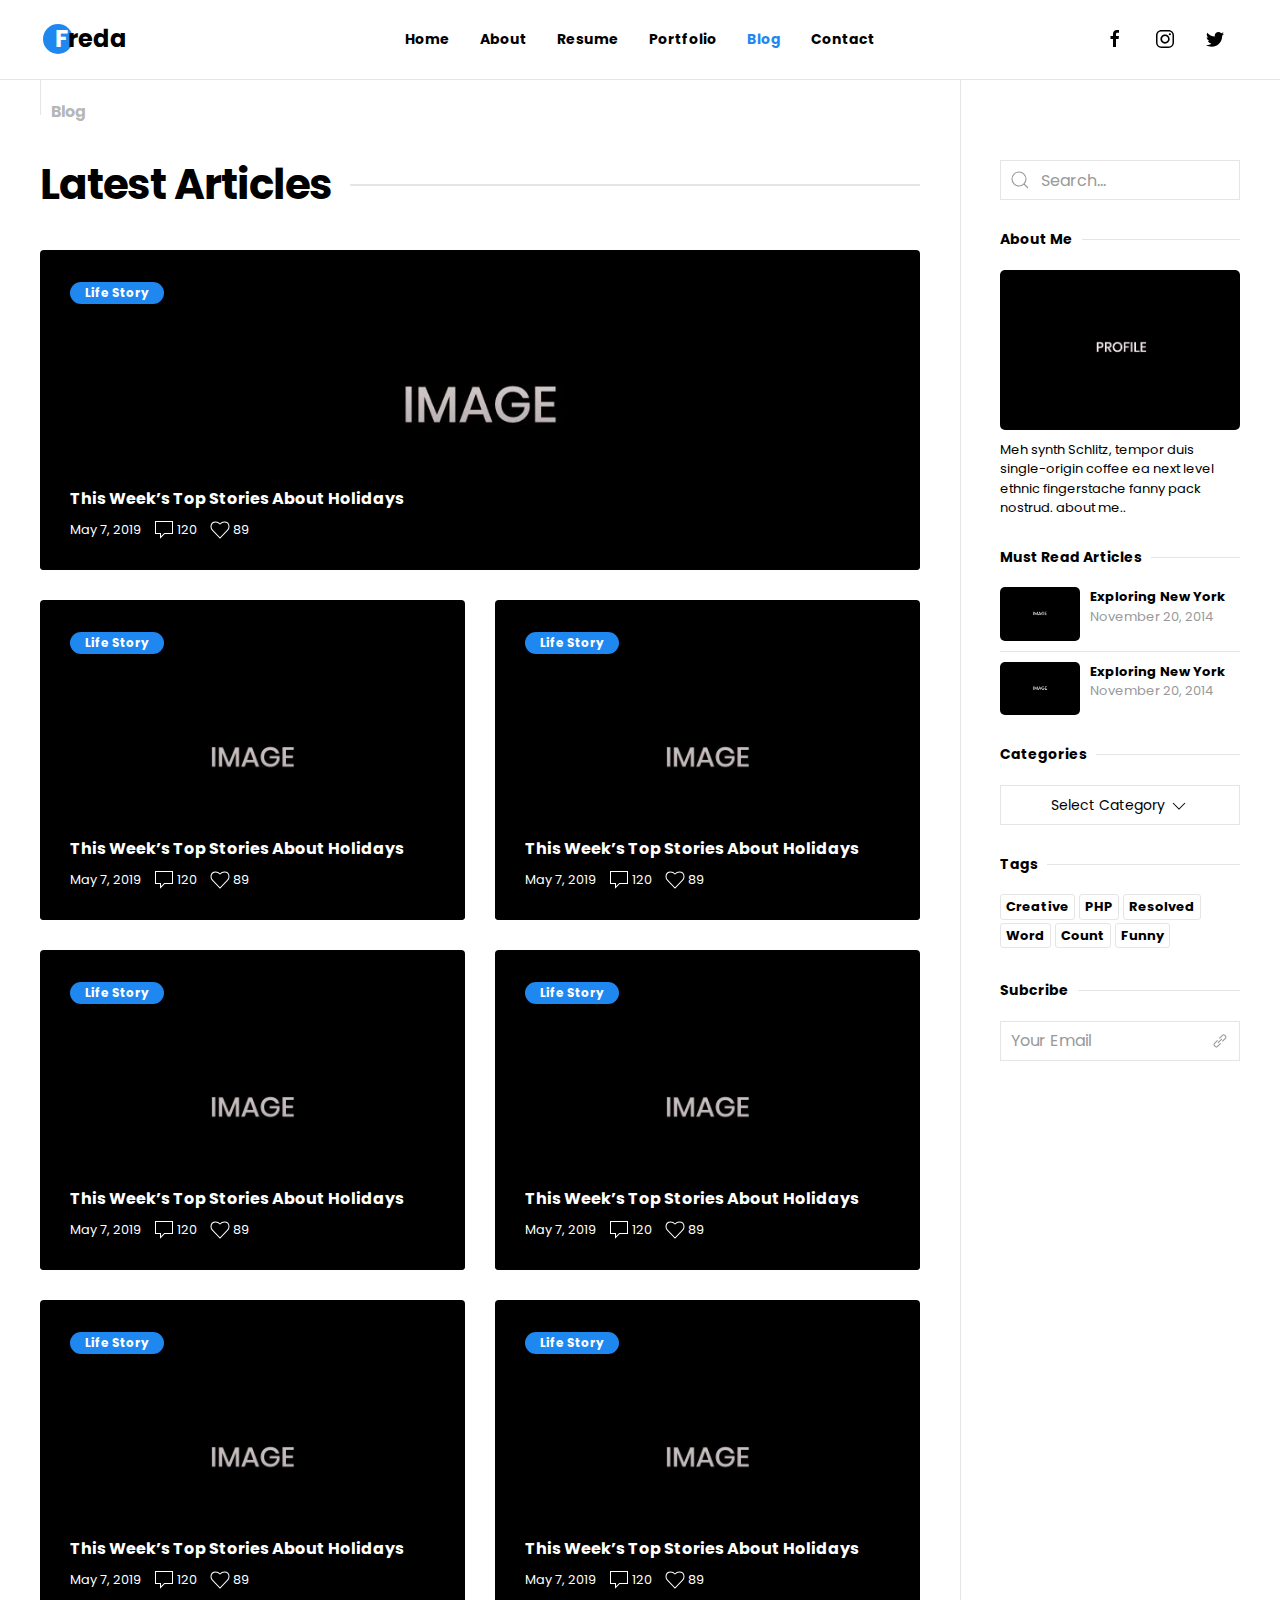
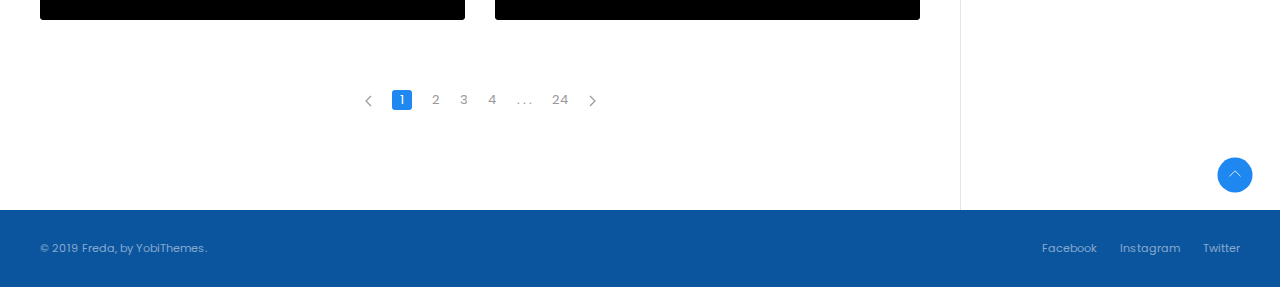
<file: light-blog-list.html>
<!DOCTYPE html>
<html lang="en">

<head>
  <title>
    Freda - Personal Resume / Portfolio / Blog / HTML Template
  </title>
  <meta charset="utf-8" />
  <meta name="viewport" content="width=device-width, initial-scale=1" />
  <link rel="shortcut icon" href="src/img/favicon.png" />

  <!-- css -->
  <link rel="stylesheet" href="https://fonts.googleapis.com/css?family=Poppins:400,500,700&display=swap">
  <link rel="stylesheet" href="src/app/css/uikit-custom.min.css" />
  <link rel="stylesheet" href="src/app/css/app.css" />
</head>

<body id="body-app">
  <!-- page loader -->
  <div id="pageloader" class="yb-pageloader-wrapper">
    <div class="uk-position-center  uk-text-center">
      <div data-uk-spinner></div>
    </div>
  </div><!-- end page loader -->
  <!-- main header -->
  <header class="yb-main-header" id="main-header">

    <!-- main menu -->
    <nav class="yb-main-menu " id="main-menu">
      <div class="uk-container" data-uk-navbar>
        <div class="uk-navbar-left">
          <a class="yb-logo uk-navbar-item uk-logo" href="light-index.html"><span>Freda</span></a>
        </div>
        <div class="uk-navbar-right uk-hidden@m">
          <a class="uk-navbar-toggle" href="#" id="btn-menu-toggle">
            <span data-uk-navbar-toggle-icon class="yb-icon-menu"></span>
            <span data-uk-icon="close" class="yb-icon-close"></span>
          </a>
        </div>
        <div class="yb-menu-toggle-wrapper" id="menucollapse">
          <div class="uk-navbar-center">
            <ul class="uk-navbar-nav">
              <li>
                <a class="yb-inner-link" href="light-index.html#home"> Home </a>
              </li>
              <li>
                <a class="yb-inner-link" href="light-index.html#about"> About</a>
              </li>
              <li>
                <a class="yb-inner-link" href="light-index.html#resume"> Resume </a>
              </li>
              <li>
                <a class="yb-inner-link" href="light-index.html#portfolio"> Portfolio </a>
              </li>
              <li class="uk-active">
                <a class="yb-inner-link" href="light-blog-list.html"> Blog </a>
              </li>
              <li>
                <a class="yb-inner-link" href="light-index.html#contact"> Contact </a>
              </li>
            </ul>
          </div>
          <div class="uk-navbar-right">
            <ul class="uk-navbar-nav yb-social-icons">
              <li>
                <a href="#">
                  <span class="uk-icon " data-uk-icon="icon: facebook"></span>
                </a>
              </li>
              <li>
                <a href="#">
                  <span class="uk-icon" data-uk-icon="icon: instagram"></span>
                </a>
              </li>
              <li>
                <a href="#">
                  <span class="uk-icon" data-uk-icon="icon: twitter"></span>
                </a>
              </li>
            </ul>
          </div>
        </div>
      </div>
    </nav><!-- end main menu -->
  </header><!-- end main header -->
  <!-- main section -->
  <main class="yb-main-content">
    <section>
      <div class="yb-section-point-wrapper">
        <div class="uk-container">
          <div class="yb-section-point">
            <span>Blog</span>
          </div>
        </div>
      </div>
      <div class="uk-container">
        <div data-uk-grid class="uk-grid-divider">
          <div class="uk-width-3-4@m yb-section-padding">
            <h1 class="yb-section-title uk-heading-line"><span>Latest Articles</span></h1>
            <div data-uk-grid class="uk-grid-medium uk-child-width-1-2@s uk-margin-medium-top">
              <div class="uk-width-1-1">
                <a href="light-blog-single.html">
                  <div class="yb-blog-item uk-background-cover" data-src="src/img/blog/01.jpg" data-uk-img>
                    <div class="uk-overlay uk-position-cover"> </div>
                    <div class="uk-overlay uk-position-top">
                      <span class="uk-badge">Life Story</span>
                    </div>
                    <div class="uk-overlay uk-position-bottom">
                      <h5 class="yb-blog-item-title uk-text-truncate">This Week’s Top Stories About Holidays</h5>
                      <div class="yb-blog-item-meta">
                        <div>
                          <span>May 7, 2019</span>
                        </div>
                        <div>
                          <span data-uk-icon="comment"></span> 120
                        </div>
                        <div>
                          <span data-uk-icon="heart"></span> 89
                        </div>
                      </div>
                    </div>
                  </div>
                </a>
              </div>
              <div>
                <a href="light-blog-single.html">
                  <div class="yb-blog-item uk-background-cover" data-src="src/img/blog/02.jpg" data-uk-img>
                    <div class="uk-overlay uk-position-cover"> </div>
                    <div class="uk-overlay uk-position-top">
                      <span class="uk-badge">Life Story</span>
                    </div>
                    <div class="uk-overlay uk-position-bottom">
                      <h5 class="yb-blog-item-title uk-text-truncate">This Week’s Top Stories About Holidays</h5>
                      <div class="yb-blog-item-meta">
                        <div>
                          <span>May 7, 2019</span>
                        </div>
                        <div>
                          <span data-uk-icon="comment"></span> 120
                        </div>
                        <div>
                          <span data-uk-icon="heart"></span> 89
                        </div>
                      </div>
                    </div>
                  </div>
                </a>
              </div>
              <div>
                <a href="light-blog-single.html">
                  <div class="yb-blog-item uk-background-cover" data-src="src/img/blog/03.jpg" data-uk-img>
                    <div class="uk-overlay uk-position-cover"> </div>
                    <div class="uk-overlay uk-position-top">
                      <span class="uk-badge">Life Story</span>
                    </div>
                    <div class="uk-overlay uk-position-bottom">
                      <h5 class="yb-blog-item-title uk-text-truncate">This Week’s Top Stories About Holidays</h5>
                      <div class="yb-blog-item-meta">
                        <div>
                          <span>May 7, 2019</span>
                        </div>
                        <div>
                          <span data-uk-icon="comment"></span> 120
                        </div>
                        <div>
                          <span data-uk-icon="heart"></span> 89
                        </div>
                      </div>
                    </div>
                  </div>
                </a>
              </div>
              <div>
                <a href="light-blog-single.html">
                  <div class="yb-blog-item uk-background-cover" data-src="src/img/blog/04.jpg" data-uk-img>
                    <div class="uk-overlay uk-position-cover"> </div>
                    <div class="uk-overlay uk-position-top">
                      <span class="uk-badge">Life Story</span>
                    </div>
                    <div class="uk-overlay uk-position-bottom">
                      <h5 class="yb-blog-item-title uk-text-truncate">This Week’s Top Stories About Holidays</h5>
                      <div class="yb-blog-item-meta">
                        <div>
                          <span>May 7, 2019</span>
                        </div>
                        <div>
                          <span data-uk-icon="comment"></span> 120
                        </div>
                        <div>
                          <span data-uk-icon="heart"></span> 89
                        </div>
                      </div>
                    </div>
                  </div>
                </a>
              </div>
              <div>
                <a href="light-blog-single.html">
                  <div class="yb-blog-item uk-background-cover" data-src="src/img/blog/05.jpg" data-uk-img>
                    <div class="uk-overlay uk-position-cover"> </div>
                    <div class="uk-overlay uk-position-top">
                      <span class="uk-badge">Life Story</span>
                    </div>
                    <div class="uk-overlay uk-position-bottom">
                      <h5 class="yb-blog-item-title uk-text-truncate">This Week’s Top Stories About Holidays</h5>
                      <div class="yb-blog-item-meta">
                        <div>
                          <span>May 7, 2019</span>
                        </div>
                        <div>
                          <span data-uk-icon="comment"></span> 120
                        </div>
                        <div>
                          <span data-uk-icon="heart"></span> 89
                        </div>
                      </div>
                    </div>
                  </div>
                </a>
              </div>
              <div>
                <a href="light-blog-single.html">
                  <div class="yb-blog-item uk-background-cover" data-src="src/img/blog/05.jpg" data-uk-img>
                    <div class="uk-overlay uk-position-cover"> </div>
                    <div class="uk-overlay uk-position-top">
                      <span class="uk-badge">Life Story</span>
                    </div>
                    <div class="uk-overlay uk-position-bottom">
                      <h5 class="yb-blog-item-title uk-text-truncate">This Week’s Top Stories About Holidays</h5>
                      <div class="yb-blog-item-meta">
                        <div>
                          <span>May 7, 2019</span>
                        </div>
                        <div>
                          <span data-uk-icon="comment"></span> 120
                        </div>
                        <div>
                          <span data-uk-icon="heart"></span> 89
                        </div>
                      </div>
                    </div>
                  </div>
                </a>
              </div>
              <div>
                <a href="light-blog-single.html">
                  <div class="yb-blog-item uk-background-cover" data-src="src/img/blog/03.jpg" data-uk-img>
                    <div class="uk-overlay uk-position-cover"> </div>
                    <div class="uk-overlay uk-position-top">
                      <span class="uk-badge">Life Story</span>
                    </div>
                    <div class="uk-overlay uk-position-bottom">
                      <h5 class="yb-blog-item-title uk-text-truncate">This Week’s Top Stories About Holidays</h5>
                      <div class="yb-blog-item-meta">
                        <div>
                          <span>May 7, 2019</span>
                        </div>
                        <div>
                          <span data-uk-icon="comment"></span> 120
                        </div>
                        <div>
                          <span data-uk-icon="heart"></span> 89
                        </div>
                      </div>
                    </div>
                  </div>
                </a>
              </div>
            </div>
            <div class="uk-margin-bottom uk-margin-large-top">
              <ul class="yb-paggination uk-pagination uk-flex-center">
                <li>
                  <a href="#"><span data-uk-pagination-previous></span></a>
                </li>
                <li class="uk-active"><a href="#">1</a></li>
                <li><a href="#">2</a></li>
                <li><a href="#">3</a></li>
                <li><a href="#">4</a></li>
                <li class="uk-disabled"><span>. . .</span></li>
                <li><a href="#">24</a></li>
                <li>
                  <a href="#"><span data-uk-pagination-next></span></a>
                </li>
              </ul>
            </div>
          </div>
          <div class="uk-width-1-4@m yb-section-padding">
            <div class="yb-sidebar-item">
              <form class="uk-search uk-search-default uk-width-1-1">
                <span data-uk-search-icon></span>
                <input class="uk-search-input " type="search" placeholder="Search...">
              </form>
            </div>
            <div class="yb-sidebar-item">
              <h6 class="uk-text-bold uk-heading-line"><span>About Me</span></h6>
              <div data-uk-grid class="uk-child-width-1-1@m uk-child-width-1-2@s uk-child-width-1-1 uk-flex-middle ">
                <div>
                  <img src="src/img/empty.png" data-src="src/img/profile.jpg" data-uk-img alt="" class="uk-border-rounded" />
                </div>
                <div class="uk-margin-remove ">
                  <div class="yb-text-small uk-margin-small-top">Meh synth Schlitz, tempor duis single-origin coffee ea next
                    level ethnic
                    fingerstache fanny pack nostrud. about me..
                  </div>
                </div>
              </div>
            </div>
            <div class="yb-sidebar-item">
              <h6 class="uk-text-bold uk-heading-line "><span>Must Read Articles</span></h6>
              <ul class="uk-list uk-list-divider">
                <li>
                  <a href="#" class="yb-text-small uk-link-reset">
                    <div class="uk-flex">
                      <div class="yb-width-1">
                        <img src="src/img/blog/01.jpg" class="uk-border-rounded" alt="">
                      </div>
                      <div class="uk-width-expand uk-margin-small-left">
                        <div class="uk-text-bold">Exploring New York</div>
                        <span class="uk-text-muted">November 20, 2014</span>
                      </div>
                    </div>
                  </a>
                </li>
                <li>
                  <a href="#" class="yb-text-small uk-link-reset">
                    <div class="uk-flex">
                      <div class="yb-width-1">
                        <img src="src/img/blog/02.jpg" class="uk-border-rounded" alt="">
                      </div>
                      <div class="uk-width-expand uk-margin-small-left">
                        <div class="uk-text-bold">Exploring New York</div>
                        <span class="uk-text-muted">November 20, 2014</span>
                      </div>
                    </div>
                  </a>
                </li>
              </ul>
            </div>
            <div class="yb-sidebar-item">
              <h6 class="uk-text-bold uk-heading-line "><span>Categories</span></h6>
              <div data-uk-form-custom="target: > * > span:first-child" class="uk-width-1-1 ">
                <select>
                  <option value="">Select Category</option>
                  <option value="1">Software Engineering</option>
                  <option value="2">Articial Intelligence</option>
                  <option value="3">Blockchain</option>
                  <option value="4">Cryptocurrency</option>
                </select>
                <button class="uk-button uk-button-default  uk-width-1-1" type="button" tabindex="-1">
                  <span></span>
                  <span data-uk-icon="icon: chevron-down"></span>
                </button>
              </div>
            </div>
            <div class="yb-sidebar-item">
              <h6 class="uk-text-bold uk-heading-line"><span>Tags</span></h6>
              <div class="yb-sidebar-tags">
                <a href="#" class="uk-link-reset">Creative</a>
                <a href="#" class="uk-link-reset">PHP</a>
                <a href="#" class="uk-link-reset">Resolved</a>
                <a href="#" class="uk-link-reset">Word</a>
                <a href="#" class="uk-link-reset">Count</a>
                <a href="#" class="uk-link-reset">Funny</a>
              </div>
            </div>
            <div class="yb-sidebar-item">
              <h6 class="uk-text-bold uk-heading-line "><span>Subcribe</span></h6>
              <form class="uk-inline uk-width-1-1">
                <button class="uk-form-icon uk-form-icon-flip" data-uk-icon="icon: link"></button>
                <input class="uk-input " type="text" placeholder="Your Email">
              </form>
            </div>
          </div>
        </div>
      </div>
    </section>
  </main> <!-- end main section -->
  <!-- main footer -->
  <footer class="yb-main-footer-wrapper">
    <div class="waveHorizontals">
      <div id="waveHorizontal1" class="waveHorizontal" data-uk-img data-src="src/img/bg/wave1.svg"></div>
      <div id="waveHorizontal2" class="waveHorizontal" data-uk-img data-src="src/img/bg/wave2.svg"></div>
      <div id="waveHorizontal3" class="waveHorizontal" data-uk-img data-src="src/img/bg/wave3.svg"></div>
    </div>
    <a href="#body-app" class="uk-visible@s yb-totop yb-inner-link" data-uk-totop></a>
    <div class="yb-main-footer">
      <div class="uk-container">
        <div data-uk-grid class="uk-child-width-1-2@s">
          <div class="uk-margin-remove uk-text-left@s">
            &copy; 2019 Freda, by YobiThemes.
          </div>
          <div class="uk-margin-remove uk-text-right@s">
            <div class="yb-footer-social">
              <a href="#">Facebook</a>
              <a href="#">Instagram</a>
              <a href="#">Twitter</a>
            </div>
          </div>
        </div>
      </div>
    </div>
  </footer><!-- end main footer -->

  <!-- js -->
  <script src="src/app/js/plugins.min.js"></script>
  <script src="src/app/js/app.js"></script>
</body>

</html>
</file>
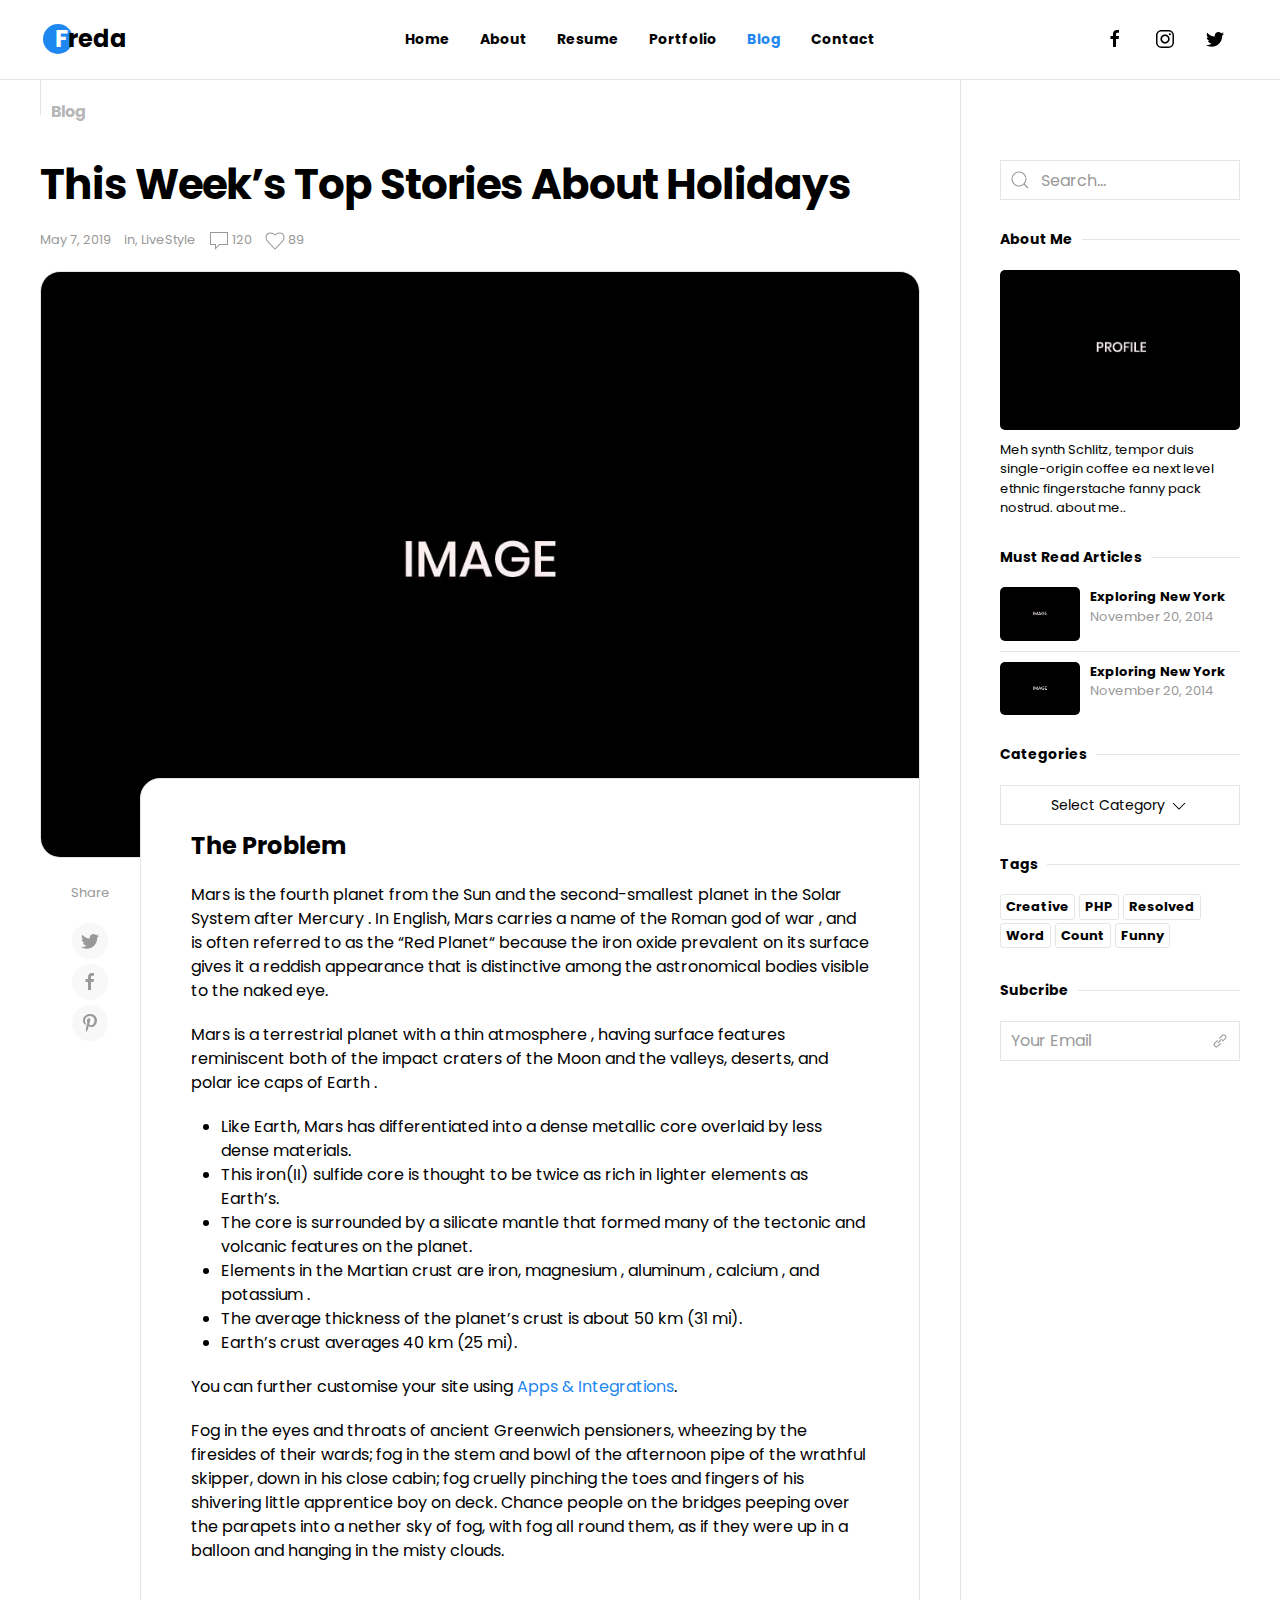
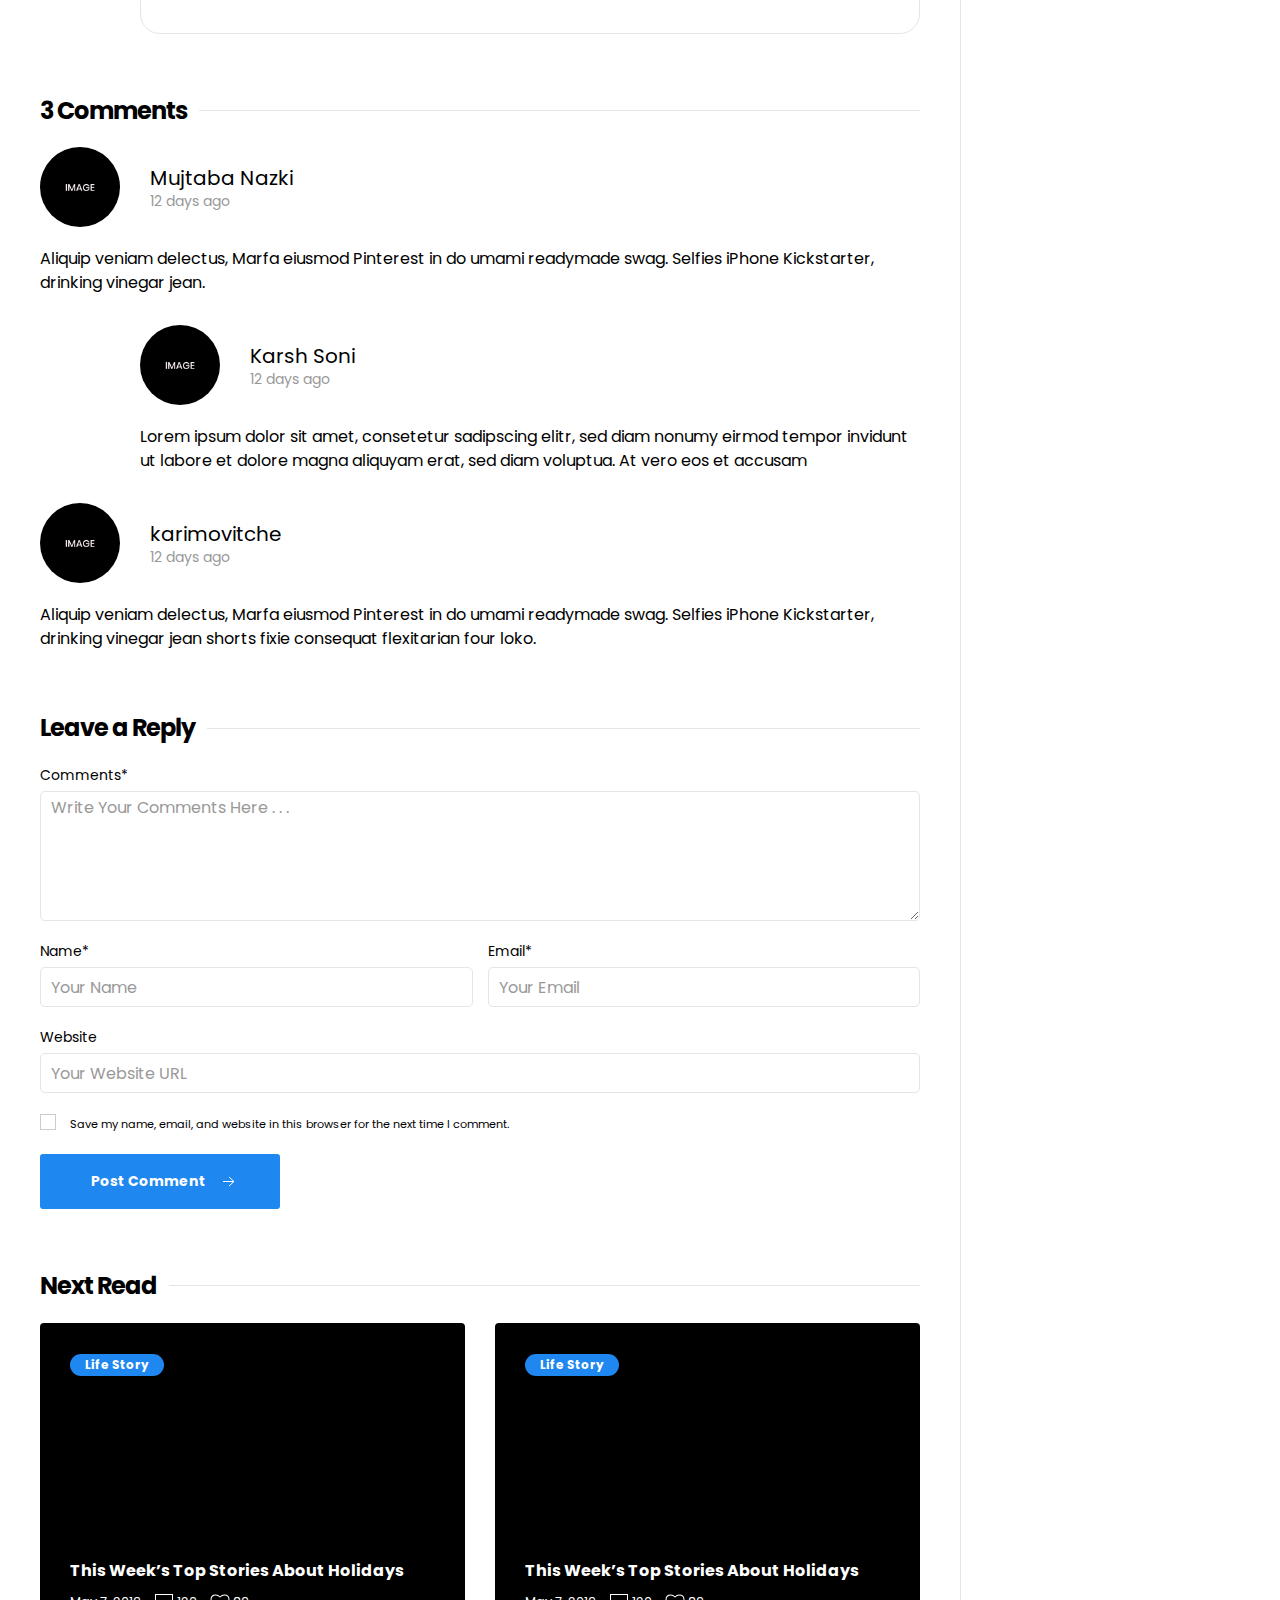
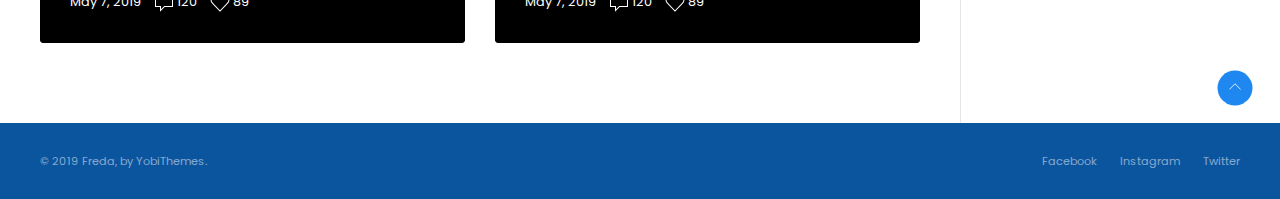
<file: light-blog-single.html>
<!DOCTYPE html>
<html lang="en">

<head>
  <title>
    Freda - Personal Resume / Portfolio / Blog / HTML Template
  </title>
  <meta charset="utf-8" />
  <meta name="viewport" content="width=device-width, initial-scale=1" />
  <link rel="shortcut icon" href="src/img/favicon.png" />

  <!-- css -->
  <link rel="stylesheet" href="https://fonts.googleapis.com/css?family=Poppins:400,500,700&display=swap">
  <link rel="stylesheet" href="src/app/css/uikit-custom.min.css" />
  <link rel="stylesheet" href="src/app/css/app.css" />
</head>

<body id="body-app">
  <!-- page loader -->
  <div id="pageloader" class="yb-pageloader-wrapper">
    <div class="uk-position-center  uk-text-center">
      <div data-uk-spinner></div>
    </div>
  </div><!-- end page loader -->
  <!-- main header -->
  <header class="yb-main-header" id="main-header">

    <!-- main menu -->
    <nav class="yb-main-menu " id="main-menu">
      <div class="uk-container" data-uk-navbar>
        <div class="uk-navbar-left">
          <a class="yb-logo uk-navbar-item uk-logo" href="light-index.html"><span>Freda</span></a>
        </div>
        <div class="uk-navbar-right uk-hidden@m">
          <a class="uk-navbar-toggle" href="#" id="btn-menu-toggle">
            <span data-uk-navbar-toggle-icon class="yb-icon-menu"></span>
            <span data-uk-icon="close" class="yb-icon-close"></span>
          </a>
        </div>
        <div class="yb-menu-toggle-wrapper" id="menucollapse">
          <div class="uk-navbar-center">
            <ul class="uk-navbar-nav">
              <li>
                <a class="yb-inner-link" href="light-index.html#home"> Home </a>
              </li>
              <li>
                <a class="yb-inner-link" href="light-index.html#about"> About</a>
              </li>
              <li>
                <a class="yb-inner-link" href="light-index.html#resume"> Resume </a>
              </li>
              <li>
                <a class="yb-inner-link" href="light-index.html#portfolio"> Portfolio </a>
              </li>
              <li class="uk-active">
                <a class="yb-inner-link" href="light-blog-list.html"> Blog </a>
              </li>
              <li>
                <a class="yb-inner-link" href="light-index.html#contact"> Contact </a>
              </li>
            </ul>
          </div>
          <div class="uk-navbar-right">
            <ul class="uk-navbar-nav yb-social-icons">
              <li>
                <a href="#">
                  <span class="uk-icon " data-uk-icon="icon: facebook"></span>
                </a>
              </li>
              <li>
                <a href="#">
                  <span class="uk-icon" data-uk-icon="icon: instagram"></span>
                </a>
              </li>
              <li>
                <a href="#">
                  <span class="uk-icon" data-uk-icon="icon: twitter"></span>
                </a>
              </li>
            </ul>
          </div>
        </div>
      </div>
    </nav><!-- end main menu -->
  </header><!-- end main header -->
  <!-- main section -->
  <main class="yb-main-content">
    <section>
      <div class="yb-section-point-wrapper">
        <div class="uk-container">
          <div class="yb-section-point">
            <span>Blog</span>
          </div>
        </div>
      </div>
      <div class="uk-container">
        <div data-uk-grid class="uk-grid-divider">
          <div class="uk-width-3-4@m yb-section-padding">
            <h1 class="yb-section-title">
              This Week’s Top Stories About Holidays
            </h1>
            <div class="yb-blog-item-meta uk-margin-bottom uk-text-muted">
              <div>
                <span>May 7, 2019</span>
              </div>
              <div>
                <span>in, LiveStyle</span>
              </div>
              <div><span data-uk-icon="comment"></span> 120</div>
              <div><span data-uk-icon="heart"></span> 89</div>
            </div>
            <div>
              <img src="src/img/blog/01.jpg" alt="" class="yb-img-featured " />
            </div>
            <div class="uk-position-relative">
              <div class="yb-blog-content yb-margin-bottom-2">
                <h3 class="uk-text-bold">The Problem</h3>
                <p>
                  Mars is the fourth planet from the Sun and the second-smallest
                  planet in the Solar System after Mercury . In English, Mars carries
                  a name of the Roman god of war , and is often referred to as the
                  “Red Planet“ because the iron oxide prevalent on its surface gives
                  it a reddish appearance that is distinctive among the astronomical
                  bodies visible to the naked eye.
                </p>

                <p>
                  Mars is a terrestrial planet with a thin atmosphere , having surface
                  features reminiscent both of the impact craters of the Moon and the
                  valleys, deserts, and polar ice caps of Earth .
                </p>
                <ul>
                  <li>
                    Like Earth, Mars has differentiated into a dense metallic core
                    overlaid by less dense materials.
                  </li>
                  <li>
                    This iron(II) sulfide core is thought to be twice as rich in
                    lighter elements as Earth’s.
                  </li>
                  <li>
                    The core is surrounded by a silicate mantle that formed many of
                    the tectonic and volcanic features on the planet.
                  </li>
                  <li>
                    Elements in the Martian crust are iron, magnesium , aluminum ,
                    calcium , and potassium .
                  </li>
                  <li>
                    The average thickness of the planet’s crust is about 50 km (31
                    mi).
                  </li>
                  <li>Earth’s crust averages 40 km (25 mi).<br /></li>
                </ul>

                <p>
                  You can further customise your site using&nbsp;<a href="#">Apps &amp; Integrations</a>.
                </p>
                <p>
                  Fog in the eyes and throats of ancient Greenwich pensioners, wheezing by the firesides of their wards; fog
                  in the stem and bowl of the afternoon pipe of the wrathful skipper, down in his close cabin; fog cruelly
                  pinching the toes and fingers of his shivering little apprentice boy on deck. Chance people on the bridges
                  peeping over the parapets into a nether sky of fog, with fog all round them, as if they were up in a balloon
                  and hanging in the misty clouds.
                </p>
              </div>
              <div class="yb-blog-share">
                <div class="uk-margin-bottom uk-text-muted yb-text-small">Share</div>
                <div>
                  <a href="#" class="uk-icon-button" data-uk-icon="twitter"></a>
                </div>
                <div>
                  <a href="#" class="uk-icon-button" data-uk-icon="facebook"></a>
                </div>
                <div>
                  <a href="#" class="uk-icon-button" data-uk-icon="pinterest"></a>
                </div>
              </div>
            </div>
            <div class="yb-margin-bottom-2">
              <h3 class="uk-heading-line yb-section-title">
                <span>3 Comments</span>
              </h3>
              <ul class="uk-comment-list ">
                <li>
                  <article class="uk-comment uk-visible-toggle" tabindex="-1">
                    <header class="uk-comment-header uk-position-relative">
                      <div class="uk-grid-medium uk-flex-middle uk-grid" data-uk-grid="">
                        <div class="uk-width-auto uk-first-column">
                          <img class="uk-comment-avatar uk-border-circle" src="src/img/people/01.jpg" width="80" height="80" alt="" />
                        </div>
                        <div class="uk-width-expand">
                          <h4 class="uk-comment-title uk-margin-remove">
                            <a class="uk-link-reset" href="#">Mujtaba Nazki</a>
                          </h4>
                          <p class="uk-comment-meta uk-margin-remove-top">
                            <a class="uk-link-reset" href="#">12 days ago</a>
                          </p>
                        </div>
                      </div>
                      <div class="uk-position-top-right uk-position-small uk-hidden-hover">
                        <a class="uk-link-muted" href="#">Reply</a>
                      </div>
                    </header>
                    <div class="uk-comment-body">
                      <p>
                        Aliquip veniam delectus, Marfa eiusmod Pinterest in do umami
                        readymade swag. Selfies iPhone Kickstarter, drinking vinegar
                        jean.
                      </p>
                    </div>
                  </article>
                  <ul>
                    <li>
                      <article class="uk-comment uk-visible-toggle" tabindex="-1">
                        <header class="uk-comment-header uk-position-relative">
                          <div class="uk-grid-medium uk-flex-middle uk-grid" data-uk-grid="">
                            <div class="uk-width-auto uk-first-column">
                              <img class="uk-comment-avatar uk-border-circle" src="src/img/people/02.jpg" width="80" height="80" alt="" />
                            </div>
                            <div class="uk-width-expand">
                              <h4 class="uk-comment-title uk-margin-remove">
                                <a class="uk-link-reset" href="#">Karsh Soni</a>
                              </h4>
                              <p class="uk-comment-meta uk-margin-remove-top">
                                <a class="uk-link-reset" href="#">12 days ago</a>
                              </p>
                            </div>
                          </div>
                          <div class="uk-position-top-right uk-position-small uk-hidden-hover">
                            <a class="uk-link-muted" href="#">Reply</a>
                          </div>
                        </header>
                        <div class="uk-comment-body">
                          <p>
                            Lorem ipsum dolor sit amet, consetetur sadipscing elitr,
                            sed diam nonumy eirmod tempor invidunt ut labore et dolore
                            magna aliquyam erat, sed diam voluptua. At vero eos et
                            accusam
                          </p>
                        </div>
                      </article>
                    </li>
                  </ul>
                </li>
                <li>
                  <article class="uk-comment uk-visible-toggle" tabindex="-1">
                    <header class="uk-comment-header uk-position-relative">
                      <div class="uk-grid-medium uk-flex-middle uk-grid" data-uk-grid="">
                        <div class="uk-width-auto uk-first-column">
                          <img class="uk-comment-avatar uk-border-circle" src="src/img/people/03.jpg" width="80" height="80" alt="" />
                        </div>
                        <div class="uk-width-expand">
                          <h4 class="uk-comment-title uk-margin-remove">
                            <a class="uk-link-reset" href="#">karimovitche</a>
                          </h4>
                          <p class="uk-comment-meta uk-margin-remove-top">
                            <a class="uk-link-reset" href="#">12 days ago</a>
                          </p>
                        </div>
                      </div>
                      <div class="uk-position-top-right uk-position-small uk-hidden-hover">
                        <a class="uk-link-muted" href="#">Reply</a>
                      </div>
                    </header>
                    <div class="uk-comment-body">
                      <p>
                        Aliquip veniam delectus, Marfa eiusmod Pinterest in do umami
                        readymade swag. Selfies iPhone Kickstarter, drinking vinegar
                        jean shorts fixie consequat flexitarian four loko.
                      </p>
                    </div>
                  </article>
                </li>
              </ul>
            </div>
            <div class="yb-margin-bottom-2">
              <h3 class="uk-heading-line yb-section-title">
                <span>Leave a Reply</span>
              </h3>
              <form class="uk-form-stacked">
                <div class="uk-margin">
                  <label for="i_comment" class="uk-form-label">Comments*</label>
                  <textarea id="i_comment" class="uk-textarea uk-border-rounded" rows="5" placeholder="Write Your Comments Here . . ."></textarea>
                </div>
                <div data-uk-grid="" class="uk-child-width-1-2 uk-grid-small uk-grid">
                  <div class="uk-first-column">
                    <div class="uk-margin">
                      <label for="i_name" class="uk-form-label">Name*</label>
                      <input class="uk-input uk-border-rounded" id="i_name" type="text" placeholder="Your Name" />
                    </div>
                  </div>
                  <div>
                    <div class="uk-margin">
                      <label for="i_email" class="uk-form-label">Email*</label>
                      <input class="uk-input uk-border-rounded" id="i_email" type="text" placeholder="Your Email" />
                    </div>
                  </div>
                </div>
                <div class="uk-margin">
                  <label for="i_web" class="uk-form-label">Website</label>
                  <input class="uk-input uk-border-rounded" id="i_web" type="text" placeholder="Your Website URL" />
                </div>
                <div class="uk-margin uk-grid-small uk-child-width-auto uk-grid">
                  <label class="uk-text-small">
                    <input class="uk-checkbox" type="checkbox" />
                    <small class="uk-margin-small-left">Save my name, email, and website in this browser for the next
                      time I comment.
                    </small>
                  </label>
                </div>
                <div>
                  <button class="uk-button  uk-button-large  uk-button-primary yb-btn  ">
                    <span class="uk-margin-small-right uk-margin-small-left">Post Comment</span>
                    <span data-uk-icon="arrow-right"></span>
                  </button>
                </div>
              </form>
            </div>
            <div class="yb-margin-bottom-2">
              <h3 class="uk-heading-line yb-section-title">
                <span>Next Read</span>
              </h3>
              <div data-uk-grid class="uk-grid-medium uk-child-width-1-2@s ">
                <div>
                  <a href="light-blog-single.html">
                    <div class="yb-blog-item uk-background-cover" data-src="src/img/blog/02.jpg" data-uk-img>
                      <div class="uk-overlay uk-position-cover"> </div>
                      <div class="uk-overlay uk-position-top">
                        <span class="uk-badge">Life Story</span>
                      </div>
                      <div class="uk-overlay uk-position-bottom">
                        <h5 class="yb-blog-item-title uk-text-truncate">This Week’s Top Stories About Holidays</h5>
                        <div class="yb-blog-item-meta">
                          <div>
                            <span>May 7, 2019</span>
                          </div>
                          <div>
                            <span data-uk-icon="comment"></span> 120
                          </div>
                          <div>
                            <span data-uk-icon="heart"></span> 89
                          </div>
                        </div>
                      </div>
                    </div>
                  </a>
                </div>
                <div>
                  <a href="light-blog-single.html">
                    <div class="yb-blog-item uk-background-cover" data-src="src/img/blog/03.jpg" data-uk-img>
                      <div class="uk-overlay uk-position-cover"> </div>
                      <div class="uk-overlay uk-position-top">
                        <span class="uk-badge">Life Story</span>
                      </div>
                      <div class="uk-overlay uk-position-bottom">
                        <h5 class="yb-blog-item-title uk-text-truncate">This Week’s Top Stories About Holidays</h5>
                        <div class="yb-blog-item-meta">
                          <div>
                            <span>May 7, 2019</span>
                          </div>
                          <div>
                            <span data-uk-icon="comment"></span> 120
                          </div>
                          <div>
                            <span data-uk-icon="heart"></span> 89
                          </div>
                        </div>
                      </div>
                    </div>
                  </a>
                </div>
              </div>
            </div>
          </div>
          <div class="uk-width-1-4@m yb-section-padding">
            <div class="yb-sidebar-item">
              <form class="uk-search uk-search-default uk-width-1-1">
                <span data-uk-search-icon></span>
                <input class="uk-search-input " type="search" placeholder="Search...">
              </form>
            </div>
            <div class="yb-sidebar-item">
              <h6 class="uk-text-bold uk-heading-line"><span>About Me</span></h6>
              <div data-uk-grid class="uk-child-width-1-1@m uk-child-width-1-2@s uk-child-width-1-1 uk-flex-middle ">
                <div>
                  <img src="src/img/empty.png" data-src="src/img/profile.jpg" data-uk-img alt="" class="uk-border-rounded" />
                </div>
                <div class="uk-margin-remove ">
                  <div class="yb-text-small uk-margin-small-top">Meh synth Schlitz, tempor duis single-origin coffee ea next
                    level ethnic
                    fingerstache fanny pack nostrud. about me..
                  </div>
                </div>
              </div>
            </div>
            <div class="yb-sidebar-item">
              <h6 class="uk-text-bold uk-heading-line "><span>Must Read Articles</span></h6>
              <ul class="uk-list uk-list-divider">
                <li>
                  <a href="#" class="yb-text-small uk-link-reset">
                    <div class="uk-flex">
                      <div class="yb-width-1">
                        <img src="src/img/blog/01.jpg" class="uk-border-rounded" alt="">
                      </div>
                      <div class="uk-width-expand uk-margin-small-left">
                        <div class="uk-text-bold">Exploring New York</div>
                        <span class="uk-text-muted">November 20, 2014</span>
                      </div>
                    </div>
                  </a>
                </li>
                <li>
                  <a href="#" class="yb-text-small uk-link-reset">
                    <div class="uk-flex">
                      <div class="yb-width-1">
                        <img src="src/img/blog/02.jpg" class="uk-border-rounded" alt="">
                      </div>
                      <div class="uk-width-expand uk-margin-small-left">
                        <div class="uk-text-bold">Exploring New York</div>
                        <span class="uk-text-muted">November 20, 2014</span>
                      </div>
                    </div>
                  </a>
                </li>
              </ul>
            </div>
            <div class="yb-sidebar-item">
              <h6 class="uk-text-bold uk-heading-line "><span>Categories</span></h6>
              <div data-uk-form-custom="target: > * > span:first-child" class="uk-width-1-1 ">
                <select>
                  <option value="">Select Category</option>
                  <option value="1">Software Engineering</option>
                  <option value="2">Articial Intelligence</option>
                  <option value="3">Blockchain</option>
                  <option value="4">Cryptocurrency</option>
                </select>
                <button class="uk-button uk-button-default  uk-width-1-1" type="button" tabindex="-1">
                  <span></span>
                  <span data-uk-icon="icon: chevron-down"></span>
                </button>
              </div>
            </div>
            <div class="yb-sidebar-item">
              <h6 class="uk-text-bold uk-heading-line"><span>Tags</span></h6>
              <div class="yb-sidebar-tags">
                <a href="#" class="uk-link-reset">Creative</a>
                <a href="#" class="uk-link-reset">PHP</a>
                <a href="#" class="uk-link-reset">Resolved</a>
                <a href="#" class="uk-link-reset">Word</a>
                <a href="#" class="uk-link-reset">Count</a>
                <a href="#" class="uk-link-reset">Funny</a>
              </div>
            </div>
            <div class="yb-sidebar-item">
              <h6 class="uk-text-bold uk-heading-line "><span>Subcribe</span></h6>
              <form class="uk-inline uk-width-1-1">
                <button class="uk-form-icon uk-form-icon-flip" data-uk-icon="icon: link"></button>
                <input class="uk-input " type="text" placeholder="Your Email">
              </form>
            </div>
          </div>
        </div>
      </div>
    </section>
  </main> <!-- end main section -->
  <!-- main footer -->
  <footer class="yb-main-footer-wrapper">
    <div class="waveHorizontals">
      <div id="waveHorizontal1" class="waveHorizontal" data-uk-img data-src="src/img/bg/wave1.svg"></div>
      <div id="waveHorizontal2" class="waveHorizontal" data-uk-img data-src="src/img/bg/wave2.svg"></div>
      <div id="waveHorizontal3" class="waveHorizontal" data-uk-img data-src="src/img/bg/wave3.svg"></div>
    </div>
    <a href="#body-app" class="uk-visible@s yb-totop yb-inner-link" data-uk-totop></a>
    <div class="yb-main-footer">
      <div class="uk-container">
        <div data-uk-grid class="uk-child-width-1-2@s">
          <div class="uk-margin-remove uk-text-left@s">
            &copy; 2019 Freda, by YobiThemes.
          </div>
          <div class="uk-margin-remove uk-text-right@s">
            <div class="yb-footer-social">
              <a href="#">Facebook</a>
              <a href="#">Instagram</a>
              <a href="#">Twitter</a>
            </div>
          </div>
        </div>
      </div>
    </div>
  </footer><!-- end main footer -->

  <!-- js -->
  <script src="src/app/js/plugins.min.js"></script>
  <script src="src/app/js/app.js"></script>
</body>

</html>
</file>
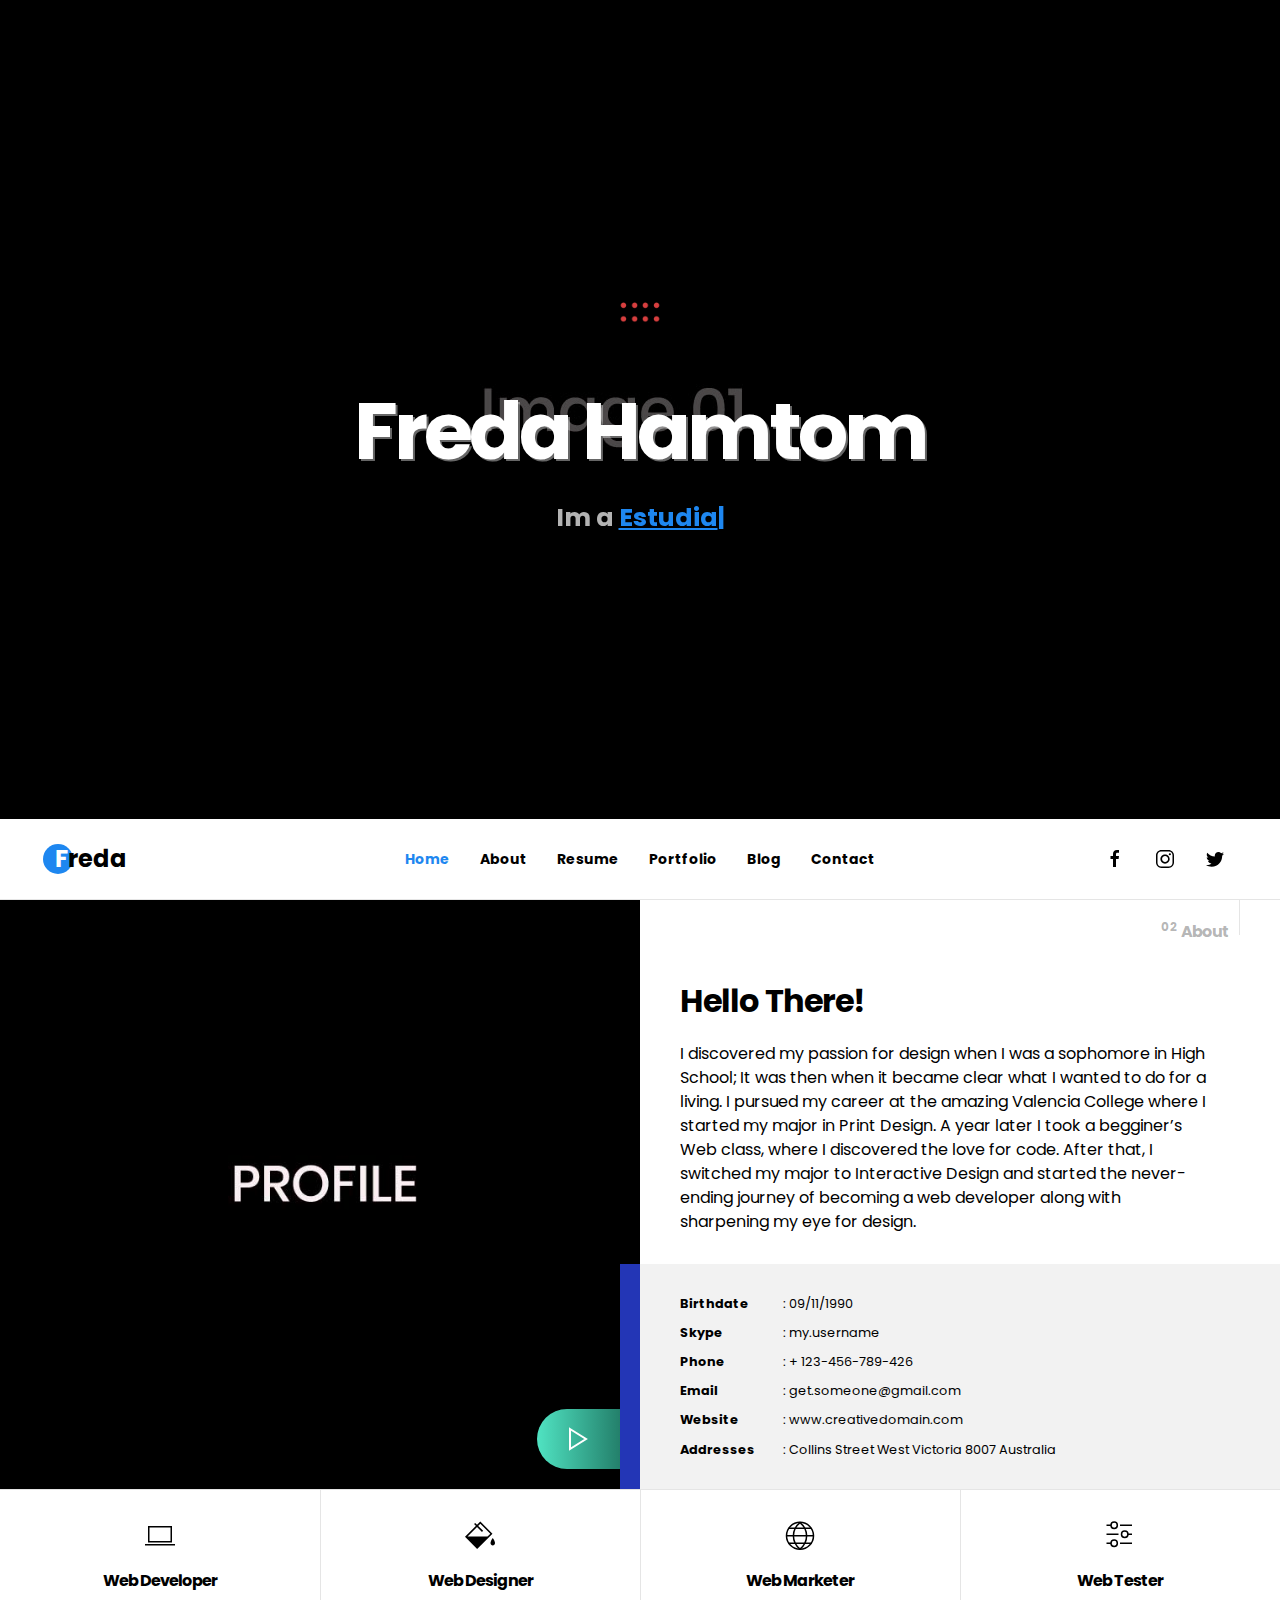
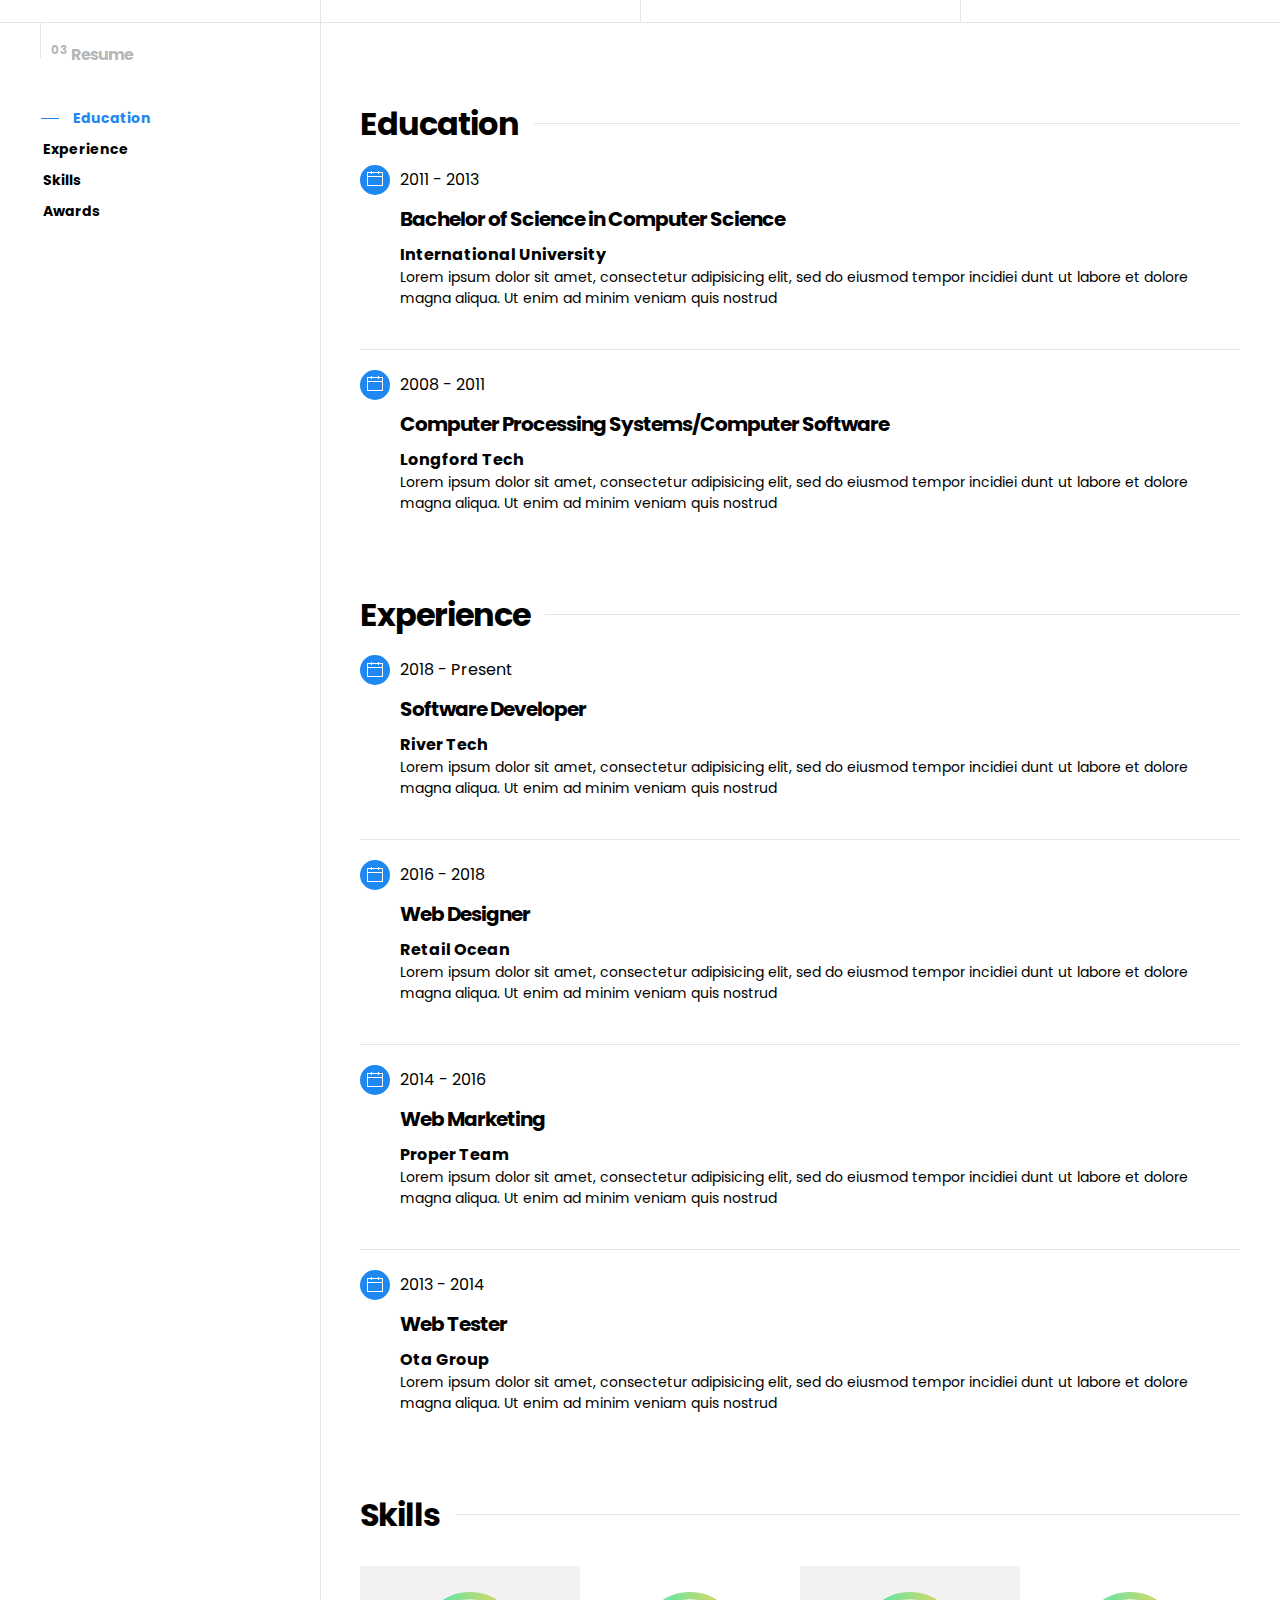
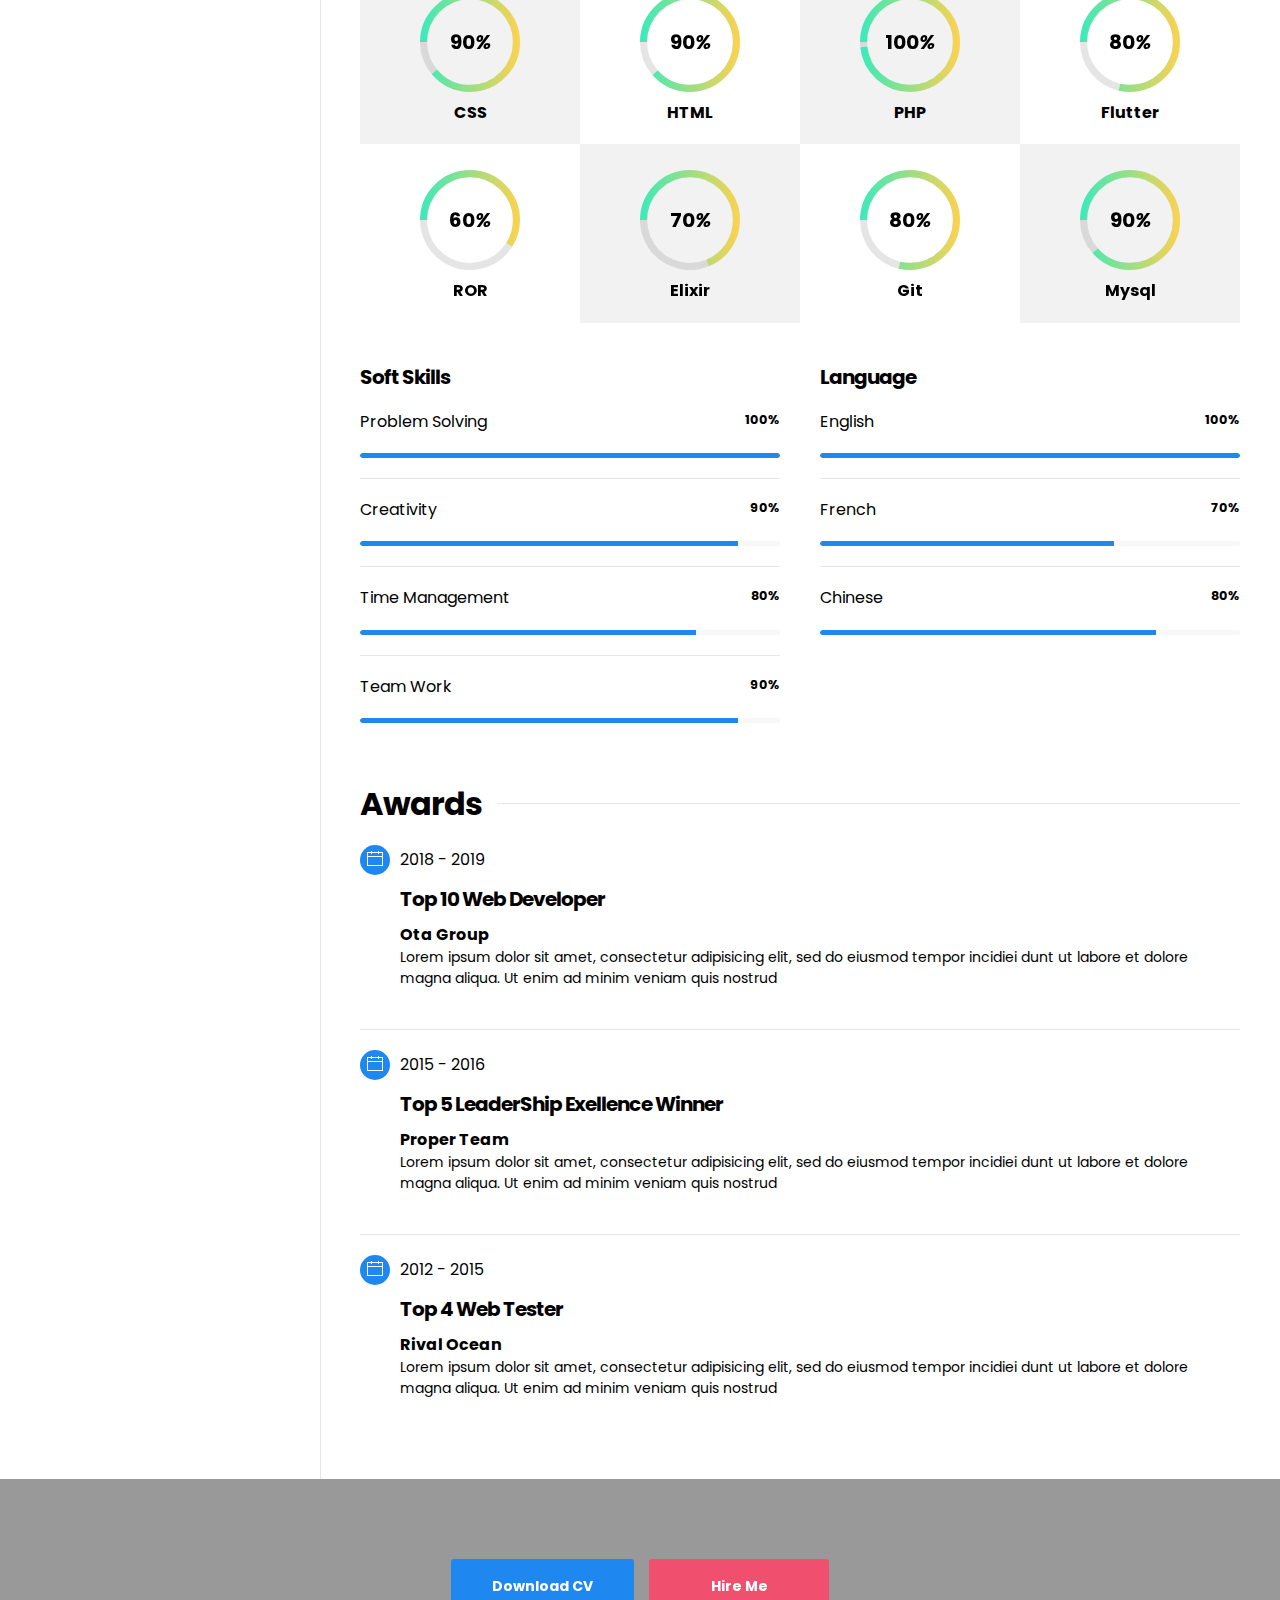
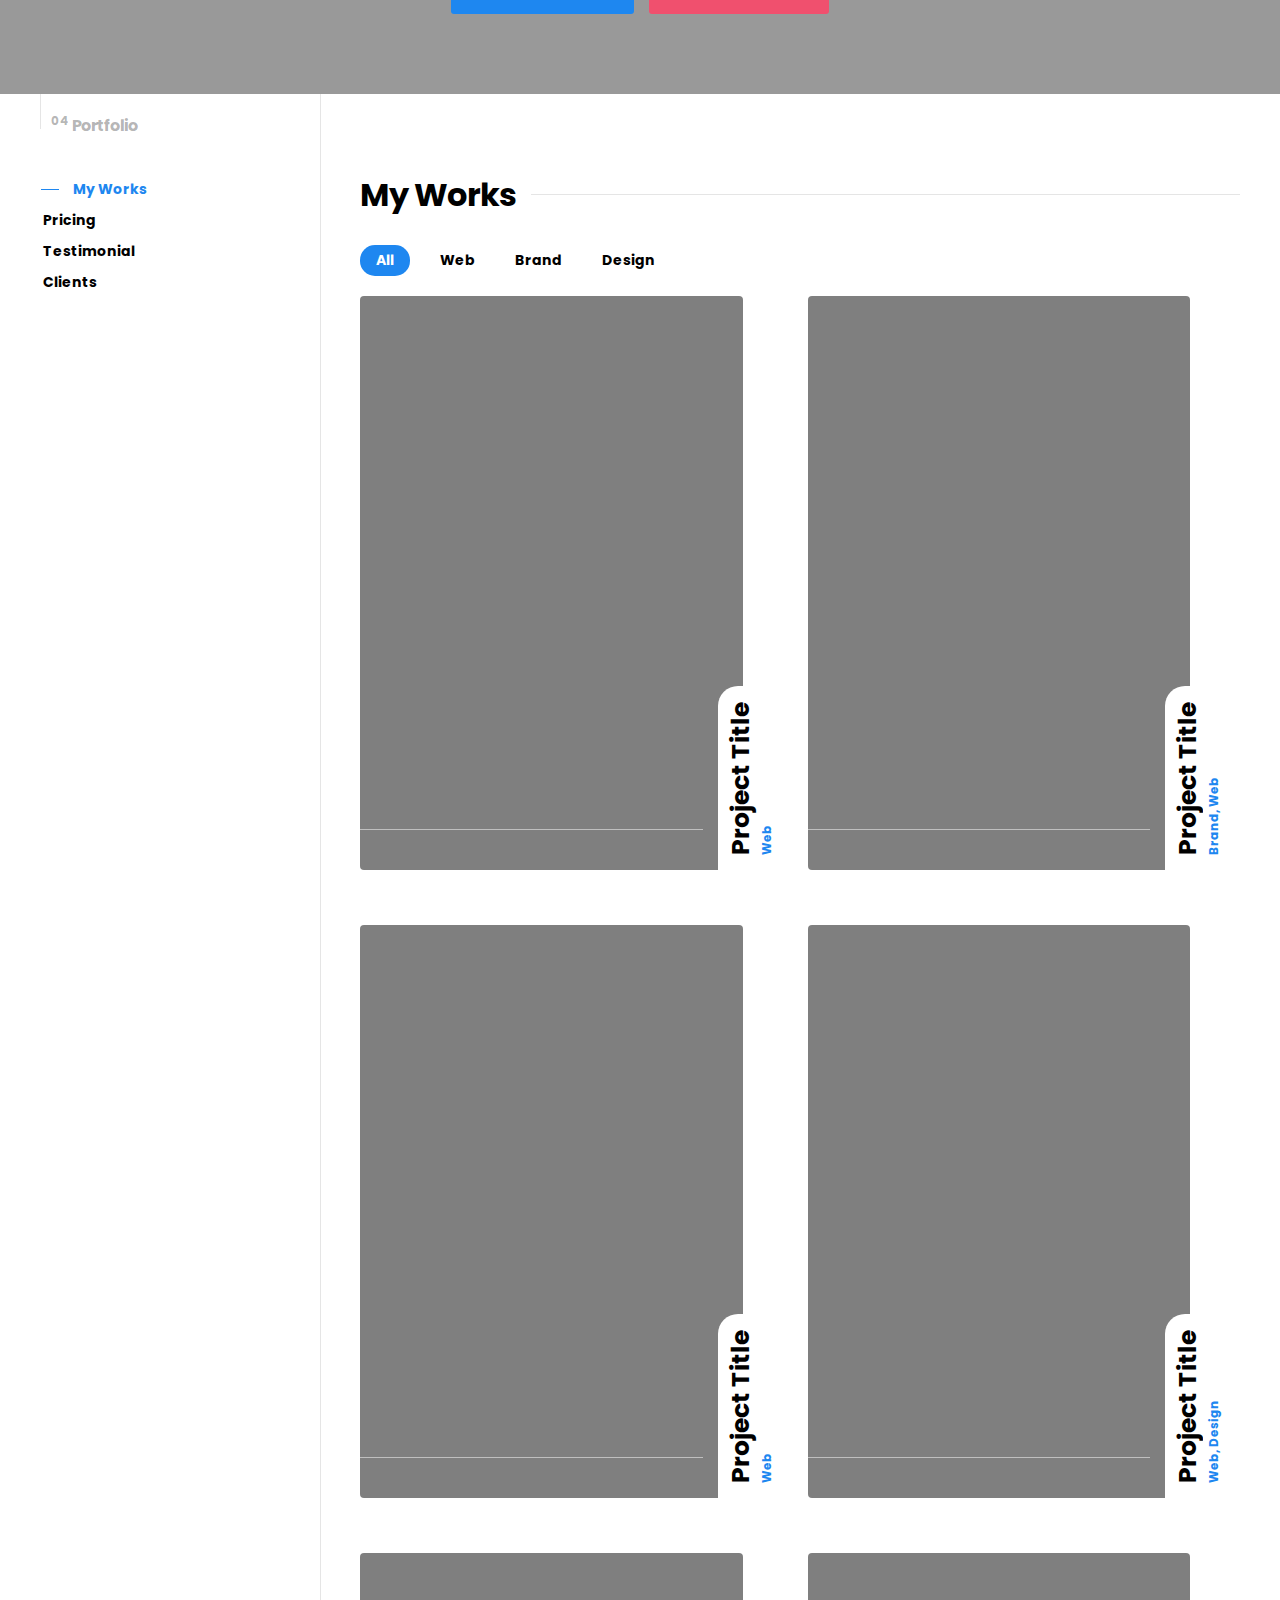
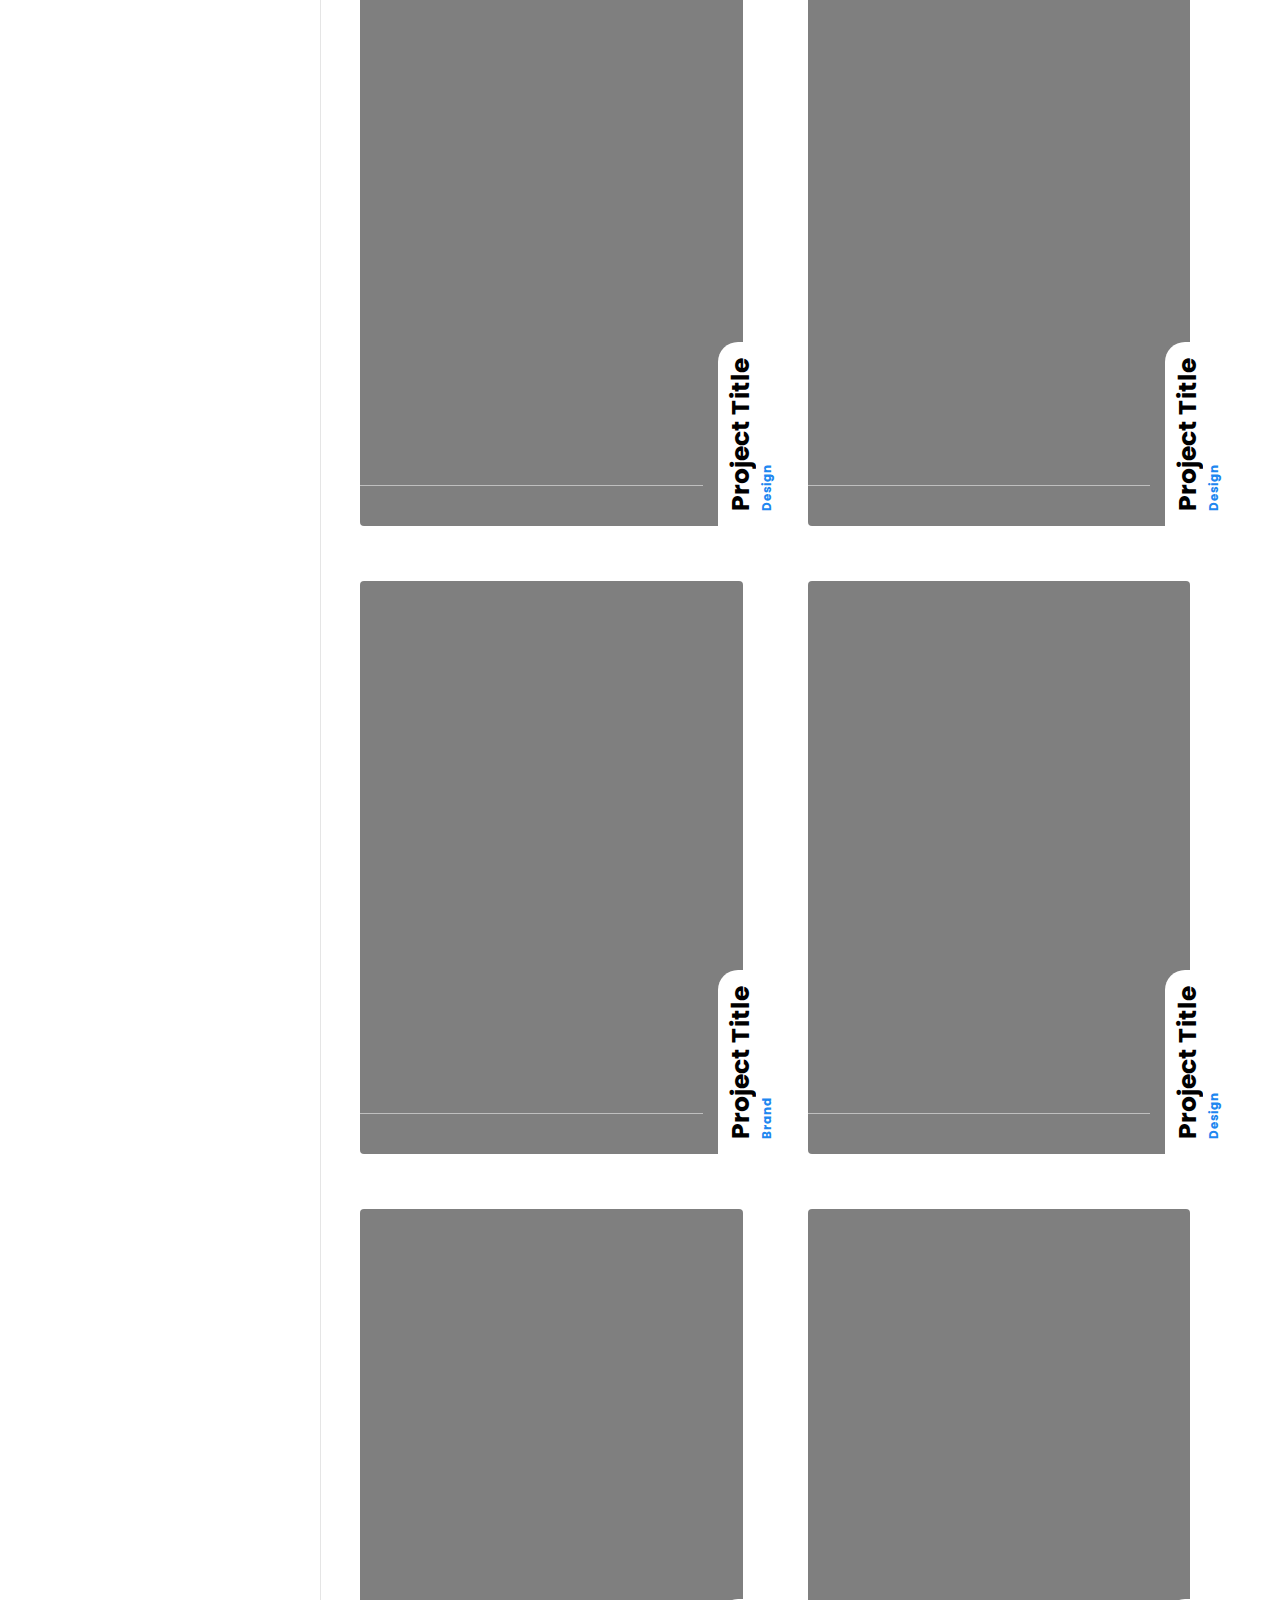
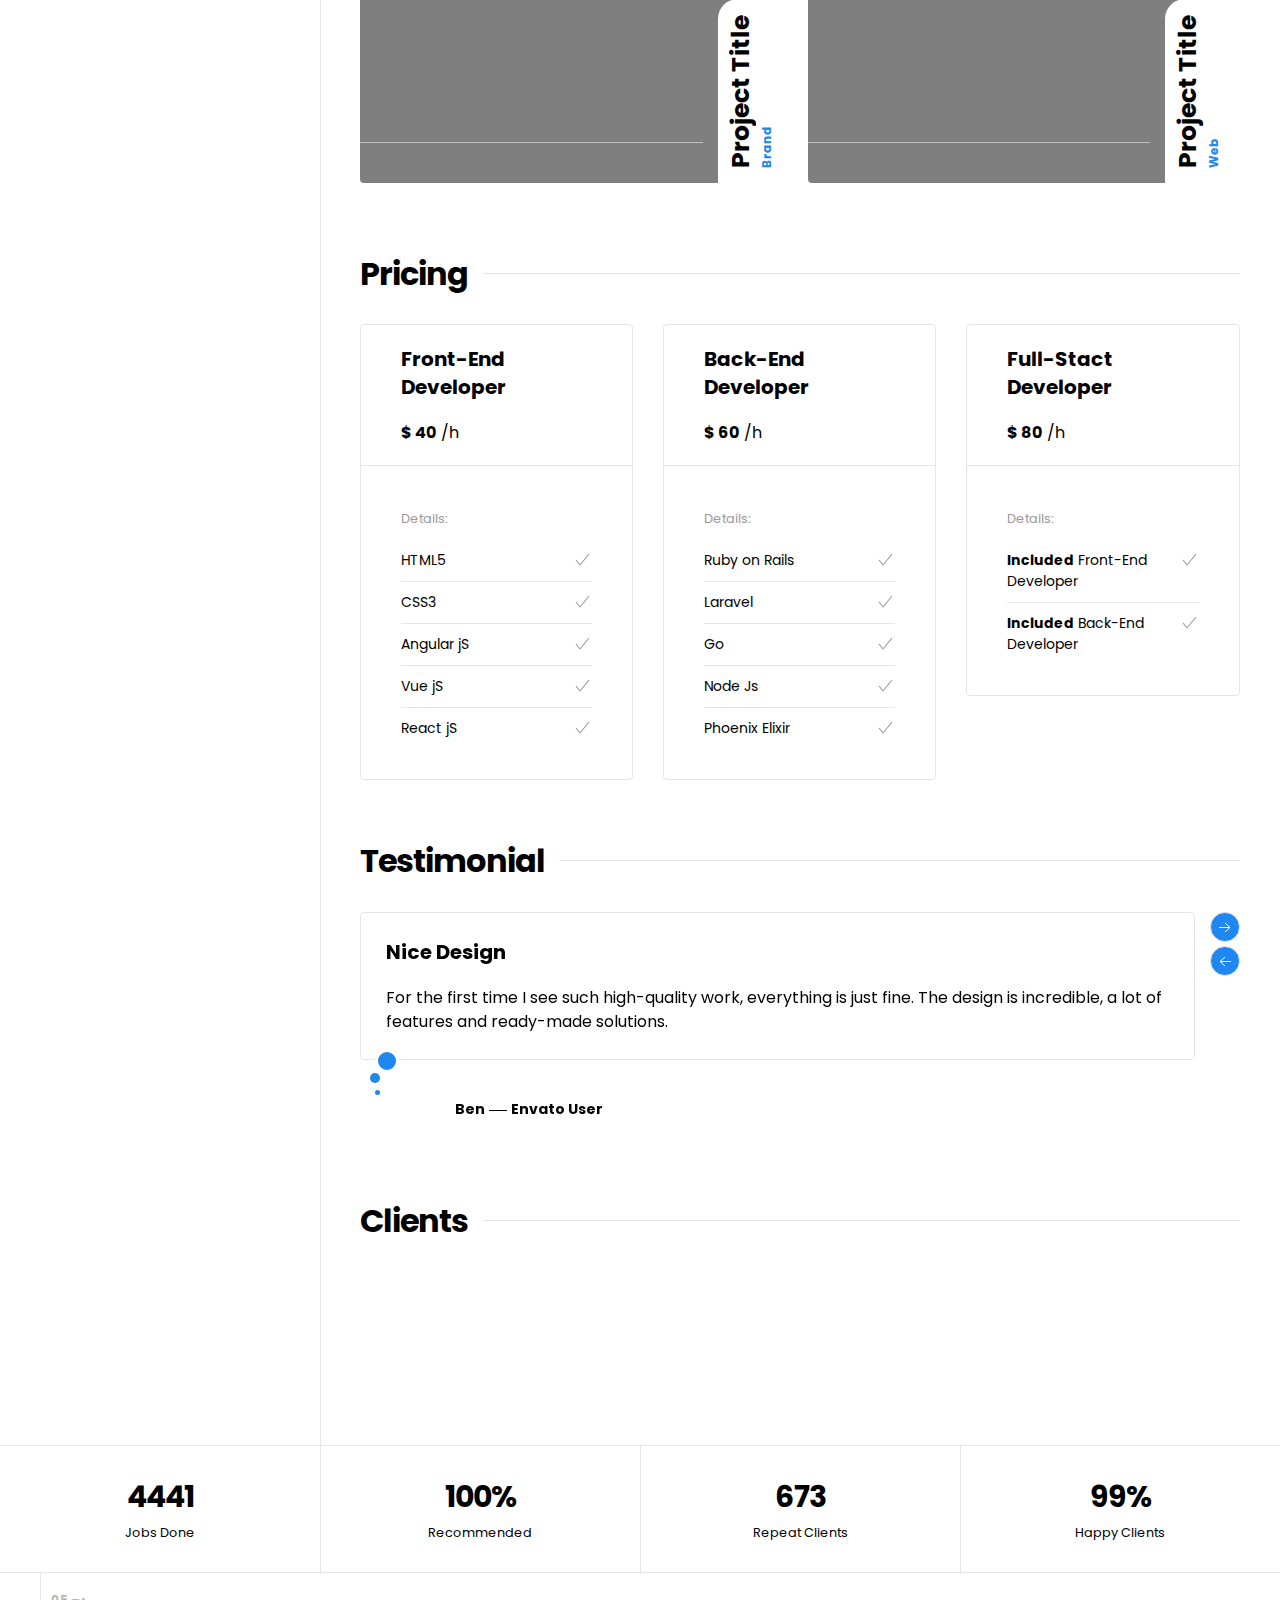
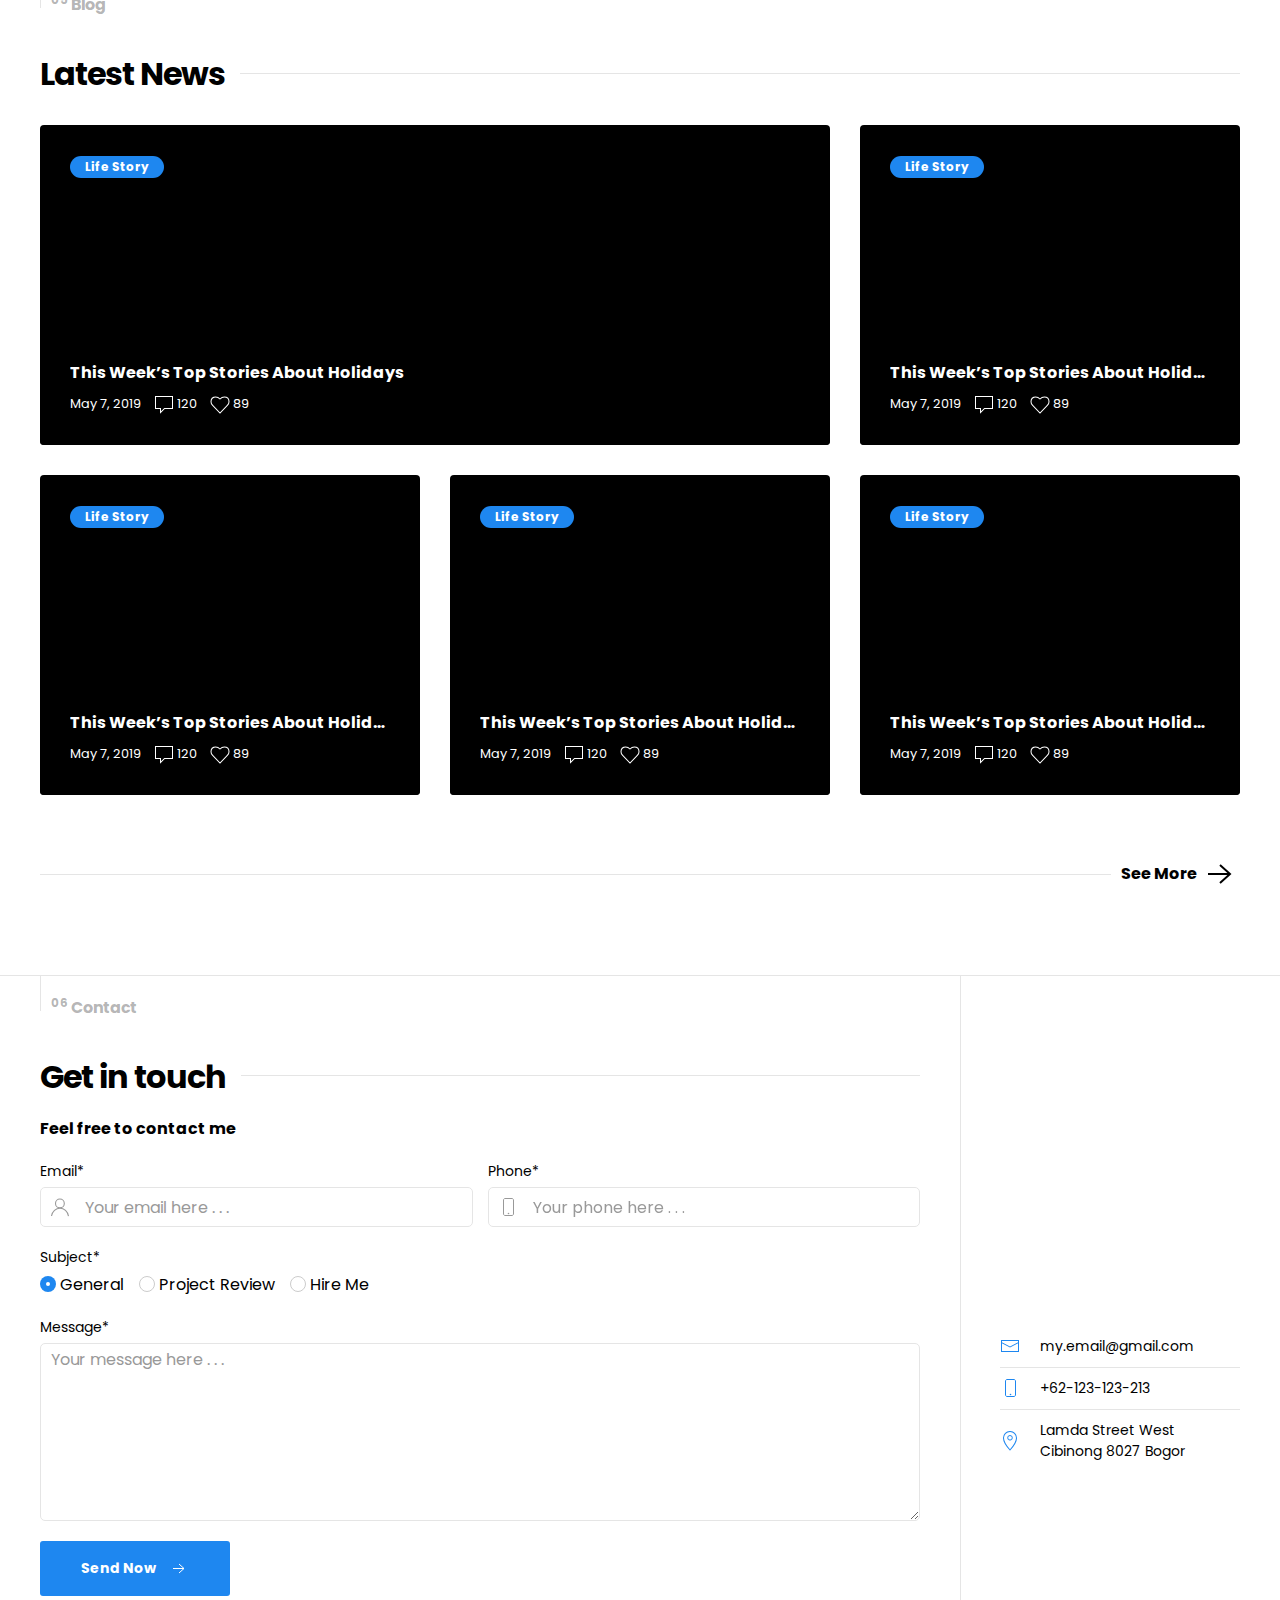
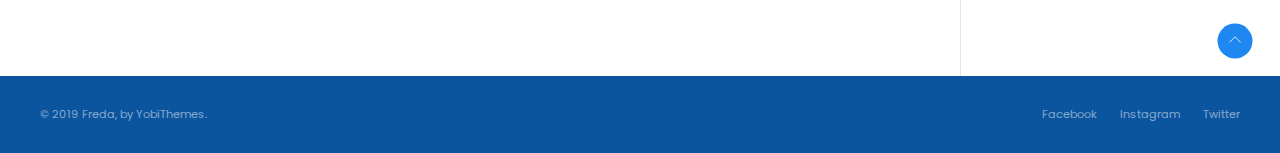
<file: light-slide-index.html>
<!DOCTYPE html>
<html lang="en">

<head>
  <title>
    Freda - Personal Resume / Portfolio / Blog / HTML Template
  </title>
  <meta charset="utf-8" />
  <meta name="viewport" content="width=device-width, initial-scale=1" />
  <link rel="shortcut icon" href="src/img/favicon.png" />

  <!-- css -->
  <link rel="stylesheet" href="https://fonts.googleapis.com/css?family=Poppins:400,500,700&display=swap">
  <link rel="stylesheet" href="src/app/css/uikit-custom.min.css" />
  <link rel="stylesheet" href="src/app/css/app.css" />
</head>

<body id="body-app">
  <!-- page loader -->
  <div id="pageloader" class="yb-pageloader-wrapper">
    <div class="uk-position-center  uk-text-center">
      <div data-uk-spinner></div>
    </div>
  </div><!-- end page loader -->
  <!-- main header -->
  <header class="yb-main-header" id="main-header">

    <!-- home section -->
    <div class="yb-full-height " id="home">


      <section class="yb-profile-desc yb-dark-skin uk-light">
        <div class="yb-slide-bg uk-light" tabindex="-1" data-uk-slideshow="animation: fade; autoplay: true; draggable: false; pause-on-hover: false">
          <ul class="uk-slideshow-items yb-slide-wrapper">
            <li class="uk-background-cover" data-uk-img data-src="src/img/bg/01.jpg">
              <img src="src/img/empty.png" alt="" data-uk-cover>
              <div class="uk-overfly uk-position-cover yb-slide-overfly"></div>
            </li>
            <li class="uk-background-cover" data-uk-img data-src="src/img/bg/02.jpg">
              <img src="src/img/empty.png" alt="" data-uk-cover>
              <div class="uk-overfly uk-position-cover yb-slide-overfly"></div>
            </li>
            <li class="uk-background-cover" data-uk-img data-src="src/img/bg/03.jpg">
              <img src="src/img/empty.png" alt="" data-uk-cover>
              <div class="uk-overfly uk-position-cover yb-slide-overfly"></div>
            </li>
            <li class="uk-background-cover" data-uk-img data-src="src/img/bg/04.jpg">
              <img src="src/img/empty.png" alt="" data-uk-cover>
              <div class="uk-overfly uk-position-cover yb-slide-overfly"></div>
            </li>
          </ul>
        </div>


        <div class="uk-container uk-text-center yb-profile-desc-wrap uk-position-relative">
          <img src="src/img/x1.png" alt="" width="60" />
          <h1 class="uk-text-bold yb-shadow-text"><span>Freda</span> <span>Hamtom</span></h1>
          <div class="uk-text-bold yb-myjob">
            Im a <span id="typed" class="typed"></span>
          </div>
        </div>
      </section>


    </div><!-- end home section -->

    <!-- main menu -->
    <nav class="yb-main-menu " id="main-menu">
      <div class="uk-container" data-uk-navbar>
        <div class="uk-navbar-left">
          <a class="yb-logo uk-navbar-item uk-logo" href="light-index.html"><span>Freda</span></a>
        </div>
        <div class="uk-navbar-right uk-hidden@m">
          <a class="uk-navbar-toggle" href="#" id="btn-menu-toggle">
            <span data-uk-navbar-toggle-icon class="yb-icon-menu"></span>
            <span data-uk-icon="close" class="yb-icon-close"></span>
          </a>
        </div>
        <div class="yb-menu-toggle-wrapper" id="menucollapse">
          <div class="uk-navbar-center">
            <ul class="uk-navbar-nav" data-uk-scrollspy-nav="closest: li; scroll: false; offset: 79 ">
              <li>
                <a class="yb-inner-link" href="#home"> Home </a>
              </li>
              <li>
                <a class="yb-inner-link" href="#about"> About</a>
              </li>
              <li>
                <a class="yb-inner-link" href="#resume"> Resume </a>
              </li>
              <li>
                <a class="yb-inner-link" href="#portfolio"> Portfolio </a>
              </li>
              <li>
                <a class="yb-inner-link" href="#blog"> Blog </a>
              </li>
              <li>
                <a class="yb-inner-link" href="#contact"> Contact </a>
              </li>
            </ul>
          </div>
          <div class="uk-navbar-right">
            <ul class="uk-navbar-nav yb-social-icons">
              <li>
                <a href="#">
                  <span class="uk-icon " data-uk-icon="icon: facebook"></span>
                </a>
              </li>
              <li>
                <a href="#">
                  <span class="uk-icon" data-uk-icon="icon: instagram"></span>
                </a>
              </li>
              <li>
                <a href="#">
                  <span class="uk-icon" data-uk-icon="icon: twitter"></span>
                </a>
              </li>
            </ul>
          </div>
        </div>
      </div>
    </nav><!-- end main menu -->
  </header><!-- end main header -->
  <!-- main section -->
  <main class="yb-main-content">
    <!-- about section -->
    <section id="about" class="yb-section">
      <div class="yb-my-profile">
        <div class="uk-container">
          <div class="uk-grid-collapse uk-child-width-expand@m" data-uk-grid>
            <div>
              <div class="yb-my-profile-img uk-background-cover uk-background-norepeat uk-background-top-center" data-src="src/img/profile.jpg" data-uk-img data-uk-lightbox>
                <a href="https://www.youtube.com/watch?v=uQBL7pSAXR8" class="yb-my-intro">
                  <span data-uk-icon="icon: play; ratio: 2"></span>
                  <span class="yb-my-intro-text">Introduction</span>
                </a>
              </div>
            </div>
            <div>
              <div class="yb-my-profile-desc">
                <div class="yb-section-point-wrapper">
                  <div class="yb-section-point right">
                    <sup>02</sup>
                    <span>About</span>
                  </div>
                </div>
                <div class="yb-my-profile-desc-top">
                  <h2 class="yb-section-title">Hello There!</h2>
                  <p>
                    I discovered my passion for design when I was a sophomore in
                    High School; It was then when it became clear what I wanted to
                    do for a living. I pursued my career at the amazing Valencia
                    College where I started my major in Print Design. A year later
                    I took a begginer’s Web class, where I discovered the love for
                    code. After that, I switched my major to Interactive Design
                    and started the never-ending journey of becoming a web
                    developer along with sharpening my eye for design.
                  </p>
                </div>
                <div class="yb-my-profile-desc-bottom yb-bg-soft">
                  <ul class="yb-my-profile-desc-info uk-list">
                    <li>
                      <span>Birthdate</span> : 09/11/1990
                    </li>
                    <li>
                      <span>Skype</span> : my.username
                    </li>
                    <li>
                      <span>Phone</span> : + 123-456-789-426
                    </li>
                    <li>
                      <span>Email</span> : get.someone@gmail.com
                    </li>
                    <li>
                      <span>Website</span> : www.creativedomain.com
                    </li>
                    <li>
                      <span>Addresses</span> : Collins Street West Victoria 8007 Australia
                    </li>
                  </ul>
                </div>
              </div>
            </div>
          </div>
        </div>
      </div>
      <div class="yb-border-top yb-border-bottom ">
        <div class="uk-container">
          <div data-uk-grid class="yb-box-services uk-child-width-1-4@l uk-child-width-1-2 uk-text-center uk-grid-divider">
            <div>
              <div class="yb-box-service">
                <span class="uk-icon" data-uk-icon="icon: laptop; ratio: 1.5"></span>
                <h5>Web Developer</h5>
              </div>
            </div>
            <div>
              <div class="yb-box-service">
                <span class="uk-icon" data-uk-icon="icon: paint-bucket; ratio: 1.5"></span>
                <h5>Web Designer</h5>
              </div>
            </div>
            <div>
              <div class="yb-box-service">
                <span class="uk-icon" data-uk-icon="icon: world; ratio: 1.5"></span>
                <h5>Web Marketer</h5>
              </div>
            </div>
            <div>
              <div class="yb-box-service">
                <span class="uk-icon" data-uk-icon="icon: settings; ratio: 1.5"></span>
                <h5>Web Tester</h5>
              </div>
            </div>
          </div>
        </div>
      </div>
    </section><!-- end about section -->
    <!-- resume section -->
    <section class="yb-section " id="resume">
      <div class="yb-section-point-wrapper">
        <div class="uk-container">
          <div class="yb-section-point">
            <sup>03</sup>
            <span>Resume</span>
          </div>
        </div>
      </div>
      <div class="uk-container">
        <div data-uk-grid class="uk-grid-divider">
          <div class="uk-width-1-4@s uk-visible@s uk-margin-large-bottom yb-section-padding-top " id="resume-nav-wrapper">
            <div data-uk-sticky="bottom: #resume-nav-wrapper; offset: 100; media: 650">
              <ul class="yb-nav-left uk-tab-left uk-tab" data-uk-scrollspy-nav="closest: li; scroll: false; offset: 120">
                <li class="uk-active">
                  <a href="#education" class="yb-inner-link" data-offset="120">
                    <span data-uk-icon="minus"></span>
                    Education
                  </a>
                </li>
                <li>
                  <a href="#experience" class="yb-inner-link" data-offset="120">
                    <span data-uk-icon="minus"></span>
                    Experience
                  </a>
                </li>
                <li>
                  <a href="#skills" class="yb-inner-link" data-offset="120">
                    <span data-uk-icon="minus"></span>
                    Skills
                  </a>
                </li>
                <li>
                  <a href="#awwwards" class="yb-inner-link" data-offset="120">
                    <span data-uk-icon="minus"></span>
                    Awards
                  </a>
                </li>
              </ul>
            </div>
          </div>
          <div class="uk-width-expand@s yb-section-padding-top">
            <div>
              <h2 class="yb-section-title uk-heading-line" id="education">
                <span>Education</span>
              </h2>
              <div class="yb-resume-list">
                <ul class="uk-list uk-list-large uk-list-divider">
                  <li>
                    <div class="yb-resume-item">
                      <div class="yb-resume-item-date">
                        <div class="yb-resume-item-date-icon"> <span data-uk-icon="calendar"></span></div>
                        <div class="yb-resume-item-date-text"><span>2011 - 2013</span></div>
                      </div>
                      <h4 class="yb-section-title">Bachelor of Science in Computer Science</h4>
                      <strong>International University</strong>
                      <div class="uk-text-small">
                        <p>Lorem ipsum dolor sit amet, consectetur adipisicing elit, sed do eiusmod tempor incidiei dunt ut labore et dolore magna aliqua. Ut enim ad minim veniam quis nostrud</p>
                      </div>
                    </div>
                  </li>
                  <li>
                    <div class="yb-resume-item">
                      <div class="yb-resume-item-date">
                        <div class="yb-resume-item-date-icon"> <span data-uk-icon="calendar"></span></div>
                        <div class="yb-resume-item-date-text"><span>2008 - 2011</span></div>
                      </div>
                      <h4 class="yb-section-title">Computer Processing Systems/Computer Software</h4>
                      <strong>Longford Tech</strong>
                      <div class="uk-text-small">
                        <p>Lorem ipsum dolor sit amet, consectetur adipisicing elit, sed do eiusmod tempor incidiei dunt ut labore et dolore magna aliqua. Ut enim ad minim veniam quis nostrud</p>
                      </div>
                    </div>
                  </li>
                </ul>
              </div>
            </div>
            <div>
              <h2 class="yb-section-title  uk-heading-line " id="experience">
                <span>Experience</span>
              </h2>
              <div class="yb-resume-list">
                <ul class="uk-list uk-list-large uk-list-divider">
                  <li>
                    <div class="yb-resume-item">
                      <div class="yb-resume-item-date">
                        <div class="yb-resume-item-date-icon"> <span data-uk-icon="calendar"></span></div>
                        <div class="yb-resume-item-date-text"><span>2018 - Present</span></div>
                      </div>
                      <h4 class="yb-section-title">Software Developer</h4>
                      <strong>River Tech</strong>
                      <div class="uk-text-small">
                        <p>Lorem ipsum dolor sit amet, consectetur adipisicing elit, sed do eiusmod tempor incidiei dunt ut labore et dolore magna aliqua. Ut enim ad minim veniam quis nostrud</p>
                      </div>
                    </div>
                  </li>
                  <li>
                    <div class="yb-resume-item">
                      <div class="yb-resume-item-date">
                        <div class="yb-resume-item-date-icon"> <span data-uk-icon="calendar"></span></div>
                        <div class="yb-resume-item-date-text"><span>2016 - 2018</span></div>
                      </div>
                      <h4 class="yb-section-title">Web Designer</h4>
                      <strong>Retail Ocean</strong>
                      <div class="uk-text-small">
                        <p>Lorem ipsum dolor sit amet, consectetur adipisicing elit, sed do eiusmod tempor incidiei dunt ut labore et dolore magna aliqua. Ut enim ad minim veniam quis nostrud</p>
                      </div>
                    </div>
                  </li>
                  <li>
                    <div class="yb-resume-item">
                      <div class="yb-resume-item-date">
                        <div class="yb-resume-item-date-icon"> <span data-uk-icon="calendar"></span></div>
                        <div class="yb-resume-item-date-text"><span>2014 - 2016</span></div>
                      </div>
                      <h4 class="yb-section-title">Web Marketing</h4>
                      <strong>Proper Team</strong>
                      <div class="uk-text-small">
                        <p>Lorem ipsum dolor sit amet, consectetur adipisicing elit, sed do eiusmod tempor incidiei dunt ut labore et dolore magna aliqua. Ut enim ad minim veniam quis nostrud</p>
                      </div>
                    </div>
                  </li>
                  <li>
                    <div class="yb-resume-item">
                      <div class="yb-resume-item-date">
                        <div class="yb-resume-item-date-icon"> <span data-uk-icon="calendar"></span></div>
                        <div class="yb-resume-item-date-text"><span>2013 - 2014</span></div>
                      </div>
                      <h4 class="yb-section-title">Web Tester</h4>
                      <strong>Ota Group</strong>
                      <div class="uk-text-small">
                        <p>Lorem ipsum dolor sit amet, consectetur adipisicing elit, sed do eiusmod tempor incidiei dunt ut labore et dolore magna aliqua. Ut enim ad minim veniam quis nostrud</p>
                      </div>
                    </div>
                  </li>
                </ul>
              </div>
            </div>
            <div>
              <h2 class="yb-section-title  uk-heading-line " id="skills">
                <span>Skills</span>
              </h2>
              <div class="yb-margin-top-1 yb-margin-bottom-2">
                <div class="uk-grid-collapse  uk-child-width-1-2 uk-child-width-1-3@s uk-child-width-1-4@m uk-text-center" data-uk-grid>
                  <div class="yb-bg-soft">
                    <div class="yb-box-circle">
                      <div class="circle-progress " data-value="0.9">
                        <strong>90<i>%</i></strong>
                      </div>
                      <h5 class="yb-box-circle-title">CSS</h5>
                    </div>
                  </div>
                  <div>
                    <div class="yb-box-circle">
                      <div class="circle-progress " data-value="0.9">
                        <strong>90<i>%</i></strong>
                      </div>
                      <h5 class="yb-box-circle-title">HTML</h5>
                    </div>
                  </div>
                  <div class="yb-bg-soft">
                    <div class="yb-box-circle">
                      <div class="circle-progress " data-value="1">
                        <strong>100<i>%</i></strong>
                      </div>
                      <h5 class="yb-box-circle-title">PHP</h5>
                    </div>
                  </div>
                  <div>
                    <div class="yb-box-circle">
                      <div class="circle-progress " data-value="0.8">
                        <strong>80<i>%</i></strong>
                      </div>
                      <h5 class="yb-box-circle-title">Flutter</h5>
                    </div>
                  </div>
                  <div>
                    <div class="yb-box-circle">
                      <div class="circle-progress " data-value="0.6">
                        <strong>60<i>%</i></strong>
                      </div>
                      <h5 class="yb-box-circle-title">ROR</h5>
                    </div>
                  </div>
                  <div class="yb-bg-soft">
                    <div class="yb-box-circle">
                      <div class="circle-progress " data-value="0.7">
                        <strong>70<i>%</i></strong>
                      </div>
                      <h5 class="yb-box-circle-title">Elixir</h5>
                    </div>
                  </div>
                  <div>
                    <div class="yb-box-circle">
                      <div class="circle-progress " data-value="0.8">
                        <strong>80<i>%</i></strong>
                      </div>
                      <h5 class="yb-box-circle-title">Git</h5>
                    </div>
                  </div>
                  <div class="yb-bg-soft">
                    <div class="yb-box-circle">
                      <div class="circle-progress " data-value="0.9">
                        <strong>90<i>%</i></strong>
                      </div>
                      <h5 class="yb-box-circle-title">Mysql</h5>
                    </div>
                  </div>
                </div>
                <div data-uk-grid class="uk-child-width-1-2">
                  <div>
                    <h4 class="yb-section-title">Soft Skills</h4>
                    <ul class="uk-list uk-list-large  uk-list-divider">
                      <li>
                        <div class="yb-resume-skill-item">
                          <h5>
                            Problem Solving <small class="uk-float-right uk-text-bold uk-visible@s">100%</small>
                          </h5>
                          <progress class="uk-progress" value="100" max="100"></progress>
                        </div>
                      </li>
                      <li>
                        <div class="yb-resume-skill-item">
                          <h5>
                            Creativity <small class="uk-float-right uk-text-bold uk-visible@s">90%</small>
                          </h5>
                          <progress class="uk-progress" value="90" max="100"></progress>
                        </div>
                      </li>
                      <li>
                        <div class="yb-resume-skill-item">
                          <h5>
                            Time Management <small class="uk-float-right uk-text-bold uk-visible@s">80%</small>
                          </h5>
                          <progress class="uk-progress" value="80" max="100"></progress>
                        </div>
                      </li>
                      <li>
                        <div class="yb-resume-skill-item">
                          <h5>
                            Team Work <small class="uk-float-right uk-text-bold uk-visible@s">90%</small>
                          </h5>
                          <progress class="uk-progress" value="90" max="100"></progress>
                        </div>
                      </li>
                    </ul>
                  </div>
                  <div>
                    <h4 class="yb-section-title">Language </h4>
                    <ul class="uk-list uk-list-large uk-list-divider">
                      <li>
                        <div class="yb-resume-skill-item">
                          <h5>
                            English <small class="uk-float-right uk-text-bold uk-visible@s">100%</small>
                          </h5>
                          <progress class="uk-progress" value="100" max="100"></progress>
                        </div>
                      </li>
                      <li>
                        <div class="yb-resume-skill-item">
                          <h5>
                            French <small class="uk-float-right uk-text-bold uk-visible@s">70%</small>
                          </h5>
                          <progress class="uk-progress" value="70" max="100"></progress>
                        </div>
                      </li>
                      <li>
                        <div class="yb-resume-skill-item">
                          <h5>
                            Chinese <small class="uk-float-right uk-text-bold uk-visible@s">80%</small>
                          </h5>
                          <progress class="uk-progress" value="80" max="100"></progress>
                        </div>
                      </li>
                    </ul>
                  </div>
                </div>
              </div>
            </div>
            <div>
              <h2 class="yb-section-title  uk-heading-line " id="awwwards">
                <span>Awards</span>
              </h2>
              <div class="yb-resume-list">
                <ul class="uk-list uk-list-large uk-list-divider">
                  <li>
                    <div class="yb-resume-item">
                      <div class="yb-resume-item-date">
                        <div class="yb-resume-item-date-icon"> <span data-uk-icon="calendar"></span></div>
                        <div class="yb-resume-item-date-text"><span>2018 - 2019</span></div>
                      </div>
                      <h4 class="yb-section-title">Top 10 Web Developer</h4>
                      <strong>Ota Group</strong>
                      <div class="uk-text-small">
                        <p>Lorem ipsum dolor sit amet, consectetur adipisicing elit, sed do eiusmod tempor incidiei dunt ut labore et dolore magna aliqua. Ut enim ad minim veniam quis nostrud</p>
                      </div>
                    </div>
                  </li>
                  <li>
                    <div class="yb-resume-item">
                      <div class="yb-resume-item-date">
                        <div class="yb-resume-item-date-icon"> <span data-uk-icon="calendar"></span></div>
                        <div class="yb-resume-item-date-text"><span>2015 - 2016</span></div>
                      </div>
                      <h4 class="yb-section-title">Top 5 LeaderShip Exellence Winner</h4>
                      <strong>Proper Team</strong>
                      <div class="uk-text-small">
                        <p>Lorem ipsum dolor sit amet, consectetur adipisicing elit, sed do eiusmod tempor incidiei dunt ut labore et dolore magna aliqua. Ut enim ad minim veniam quis nostrud</p>
                      </div>
                    </div>
                  </li>
                  <li>
                    <div class="yb-resume-item">
                      <div class="yb-resume-item-date">
                        <div class="yb-resume-item-date-icon"> <span data-uk-icon="calendar"></span></div>
                        <div class="yb-resume-item-date-text"><span>2012 - 2015</span></div>
                      </div>
                      <h4 class="yb-section-title">Top 4 Web Tester</h4>
                      <strong>Rival Ocean</strong>
                      <div class="uk-text-small">
                        <p>Lorem ipsum dolor sit amet, consectetur adipisicing elit, sed do eiusmod tempor incidiei dunt ut labore et dolore magna aliqua. Ut enim ad minim veniam quis nostrud</p>
                      </div>
                    </div>
                  </li>
                </ul>
              </div>
            </div>
          </div>
        </div>
      </div>
      <div class="yb-section yb-section-padding uk-background-cover uk-background-fixed " data-uk-parallax="bgy: -200" data-src="src/img/bg/bg2.jpg" data-uk-img>
        <div class="yb-overlay-primary uk-position-cover"></div>
        <div class="uk-container uk-text-center uk-position-relative">
          <div data-uk-grid class="uk-grid-small  uk-flex-center">
            <div>
              <a href="#" class=" yb-btn uk-button uk-button-primary uk-button-large">Download CV</a>
            </div>
            <div>
              <a href="#contact" class="yb-inner-link yb-btn uk-button uk-button-danger  uk-button-large">Hire Me</a>
            </div>
          </div>
        </div>
      </div>
    </section><!-- end resume section -->
    <!-- portfolio section -->
    <section class="yb-section  uk-overflow-hidden" id="portfolio">
      <div class="yb-section-point-wrapper">
        <div class="uk-container">
          <div class="yb-section-point">
            <sup>04</sup>
            <span>Portfolio</span>
          </div>
        </div>
      </div>
      <div class="uk-container ">
        <div data-uk-grid class="uk-grid-divider">
          <div class="uk-width-1-4@s uk-visible@s uk-margin-large-bottom yb-section-padding-top" id="portfolio-nav-wrapper">
            <div data-uk-sticky="bottom: #portfolio-nav-wrapper; offset: 100; media: 650">
              <ul class="yb-nav-left uk-tab-left uk-tab" data-uk-scrollspy-nav="closest: li; scroll: false; offset: 120">
                <li class="uk-active">
                  <a href="#myworks" class="yb-inner-link" data-offset="120">
                    <span data-uk-icon="minus"></span>
                    My Works
                  </a>
                </li>
                <li>
                  <a href="#pricing" class="yb-inner-link" data-offset="120">
                    <span data-uk-icon="minus"></span>
                    Pricing
                  </a>
                </li>
                <li>
                  <a href="#testi" class="yb-inner-link" data-offset="120">
                    <span data-uk-icon="minus"></span>
                    Testimonial
                  </a>
                </li>
                <li>
                  <a href="#client" class="yb-inner-link" data-offset="120">
                    <span data-uk-icon="minus"></span>
                    Clients
                  </a>
                </li>
              </ul>
            </div>
          </div>

          <div class="uk-width-expand@s yb-section-padding-top">
            <div>
              <h2 class="yb-section-title uk-heading-line " id="myworks"><span>My Works</span></h2>
              <div data-uk-filter="target: .js-filter" class="yb-margin-top-1 yb-margin-bottom-1">
                <ul class="yb-nav-filter uk-subnav uk-subnav-pill ">
                  <li><a data-uk-filter-control>All</a></li>
                  <li><a data-uk-filter-control=".data-web">Web</a></li>
                  <li><a data-uk-filter-control=".data-brand">Brand</a></li>
                  <li><a data-uk-filter-control=".data-design">Design</a></li>
                </ul>
                <ul class="js-filter uk-child-width-1-2  uk-grid-small  " data-uk-grid data-uk-lightbox="animation: fade;  toggle: .yb-lightbox">
                  <li class="data-web ">
                    <div class="yb-work-item uk-transition-toggle">
                      <div class="yb-work-item-img-wrap">
                        <div class="yb-work-item-img">
                          <img src="src/img/empty.png" width="383" height="574" data-src="src/img/work/01.jpg" class="uk-transition-scale-up uk-transition-opaque" alt="" data-uk-img />
                        </div>
                        <div class="yb-work-item-overlay uk-transition-fade uk-position-cover uk-position-small uk-overlay  uk-flex uk-flex-center uk-flex-middle">
                          <div>
                            <a href="src/img/work/01.jpg" class="yb-lightbox uk-transition-slide-left" data-caption="Caption Title Web">
                              <span data-uk-icon="icon:plus; ratio:1.2"></span>
                            </a>
                            <a href="project/project-details-01.html" class="uk-transition-slide-right show-portfolio">
                              <span data-uk-icon="icon:link; ratio:1.2"></span>
                            </a>
                          </div>
                        </div>
                      </div>
                      <a href="project/project-details-01.html" class="show-portfolio">
                        <div class="yb-work-item-title">
                          <h5>Project Title</h5>
                          <span>Web</span>
                        </div>
                      </a>
                    </div>
                  </li>
                  <li class="data-brand data-web">
                    <div class="yb-work-item uk-transition-toggle">
                      <div class="yb-work-item-img-wrap">
                        <div class="yb-work-item-img">
                          <img src="src/img/empty.png" width="383" height="574" data-src="src/img/work/02.jpg" class="uk-transition-scale-up uk-transition-opaque" alt="" data-uk-img />
                        </div>
                        <div class="yb-work-item-overlay uk-transition-fade uk-position-cover uk-position-small uk-overlay  uk-flex uk-flex-center uk-flex-middle">
                          <div>
                            <a href="src/img/work/02.jpg" class="yb-lightbox uk-transition-slide-left" data-caption="Caption Title Brand, Web">
                              <span data-uk-icon="icon:plus; ratio:1.2"></span>
                            </a>
                            <a href="project/project-details-02.html" class="uk-transition-slide-right show-portfolio">
                              <span data-uk-icon="icon:link; ratio:1.2"></span>
                            </a>
                          </div>
                        </div>
                      </div>
                      <a href="project/project-details-02.html" class="show-portfolio">
                        <div class="yb-work-item-title">
                          <h5>Project Title</h5>
                          <span>Brand, Web</span>
                        </div>
                      </a>
                    </div>
                  </li>
                  <li class="data-web">
                    <div class="yb-work-item uk-transition-toggle">
                      <div class="yb-work-item-img-wrap">
                        <div class="yb-work-item-img">
                          <img src="src/img/empty.png" width="383" height="574" data-src="src/img/work/03.jpg" class="uk-transition-scale-up uk-transition-opaque" alt="" data-uk-img />
                        </div>
                        <div class="yb-work-item-overlay uk-transition-fade uk-position-cover uk-position-small uk-overlay  uk-flex uk-flex-center uk-flex-middle">
                          <div>
                            <a href="src/img/work/03.jpg" class="yb-lightbox uk-transition-slide-left" data-caption="Caption Title Web">
                              <span data-uk-icon="icon:plus; ratio:1.2"></span>
                            </a>
                            <a href="project/project-details-03.html" class="uk-transition-slide-right show-portfolio">
                              <span data-uk-icon="icon:link; ratio:1.2"></span>
                            </a>
                          </div>
                        </div>
                      </div>
                      <a href="project/project-details-03.html" class="show-portfolio">
                        <div class="yb-work-item-title">
                          <h5>Project Title</h5>
                          <span>Web</span>
                        </div>
                      </a>
                    </div>
                  </li>
                  <li class="data-web data-design">
                    <div class="yb-work-item uk-transition-toggle">
                      <div class="yb-work-item-img-wrap">
                        <div class="yb-work-item-img">
                          <img src="src/img/empty.png" width="383" height="574" data-src="src/img/work/04.jpg" class="uk-transition-scale-up uk-transition-opaque" alt="" data-uk-img />
                        </div>
                        <div class="yb-work-item-overlay uk-transition-fade uk-position-cover uk-position-small uk-overlay  uk-flex uk-flex-center uk-flex-middle">
                          <div>
                            <a href="src/img/work/04.jpg" class="yb-lightbox uk-transition-slide-left" data-caption="Caption Title Web, Design">
                              <span data-uk-icon="icon:plus; ratio:1.2"></span>
                            </a>
                            <a href="project/project-details-04.html" class="uk-transition-slide-right show-portfolio">
                              <span data-uk-icon="icon:link; ratio:1.2"></span>
                            </a>
                          </div>
                        </div>
                      </div>
                      <a href="project/project-details-04.html" class="show-portfolio">
                        <div class="yb-work-item-title">
                          <h5>Project Title</h5>
                          <span>Web, Design</span>
                        </div>
                      </a>
                    </div>
                  </li>
                  <li class="data-design">
                    <div class="yb-work-item uk-transition-toggle">
                      <div class="yb-work-item-img-wrap">
                        <div class="yb-work-item-img">
                          <img src="src/img/empty.png" width="383" height="574" data-src="src/img/work/05.jpg" class="uk-transition-scale-up uk-transition-opaque" alt="" data-uk-img />
                        </div>
                        <div class="yb-work-item-overlay uk-transition-fade uk-position-cover uk-position-small uk-overlay  uk-flex uk-flex-center uk-flex-middle">
                          <div>
                            <a href="src/img/work/05.jpg" class="yb-lightbox uk-transition-slide-left" data-caption="Caption Title Design">
                              <span data-uk-icon="icon:plus; ratio:1.2"></span>
                            </a>
                            <a href="project/project-details-05.html" class="uk-transition-slide-right show-portfolio">
                              <span data-uk-icon="icon:link; ratio:1.2"></span>
                            </a>
                          </div>
                        </div>
                      </div>
                      <a href="project/project-details-05.html" class="show-portfolio">
                        <div class="yb-work-item-title">
                          <h5>Project Title</h5>
                          <span>Design</span>
                        </div>
                      </a>
                    </div>
                  </li>
                  <li class="data-design">
                    <div class="yb-work-item uk-transition-toggle">
                      <div class="yb-work-item-img-wrap">
                        <div class="yb-work-item-img">
                          <img src="src/img/empty.png" width="383" height="574" data-src="src/img/work/06.jpg" class="uk-transition-scale-up uk-transition-opaque" alt="" data-uk-img />
                        </div>
                        <div class="yb-work-item-overlay uk-transition-fade uk-position-cover uk-position-small uk-overlay  uk-flex uk-flex-center uk-flex-middle">
                          <div>
                            <a href="src/img/work/06.jpg" class="yb-lightbox uk-transition-slide-left" data-caption="Caption Title Design">
                              <span data-uk-icon="icon:plus; ratio:1.2"></span>
                            </a>
                            <a href="project/project-details-06.html" class="uk-transition-slide-right show-portfolio">
                              <span data-uk-icon="icon:link; ratio:1.2"></span>
                            </a>
                          </div>
                        </div>
                      </div>
                      <a href="project/project-details-06.html" class="show-portfolio">
                        <div class="yb-work-item-title">
                          <h5>Project Title</h5>
                          <span>Design</span>
                        </div>
                      </a>
                    </div>
                  </li>
                  <li class="data-brand">
                    <div class="yb-work-item uk-transition-toggle">
                      <div class="yb-work-item-img-wrap">
                        <div class="yb-work-item-img">
                          <img src="src/img/empty.png" width="383" height="574" data-src="src/img/work/07.jpg" class="uk-transition-scale-up uk-transition-opaque" alt="" data-uk-img />
                        </div>
                        <div class="yb-work-item-overlay uk-transition-fade uk-position-cover uk-position-small uk-overlay  uk-flex uk-flex-center uk-flex-middle">
                          <div>
                            <a href="src/img/work/07.jpg" class="yb-lightbox uk-transition-slide-left" data-caption="Caption Title Brand">
                              <span data-uk-icon="icon:plus; ratio:1.2"></span>
                            </a>
                            <a href="project/project-details-07.html" class="uk-transition-slide-right show-portfolio">
                              <span data-uk-icon="icon:link; ratio:1.2"></span>
                            </a>
                          </div>
                        </div>
                      </div>
                      <a href="project/project-details-07.html" class="show-portfolio">
                        <div class="yb-work-item-title">
                          <h5>Project Title</h5>
                          <span>Brand</span>
                        </div>
                      </a>
                    </div>
                  </li>
                  <li class="data-design">
                    <div class="yb-work-item uk-transition-toggle">
                      <div class="yb-work-item-img-wrap">
                        <div class="yb-work-item-img">
                          <img src="src/img/empty.png" width="383" height="574" data-src="src/img/work/08.jpg" class="uk-transition-scale-up uk-transition-opaque" alt="" data-uk-img />
                        </div>
                        <div class="yb-work-item-overlay uk-transition-fade uk-position-cover uk-position-small uk-overlay  uk-flex uk-flex-center uk-flex-middle">
                          <div>
                            <a href="src/img/work/08.jpg" class="yb-lightbox uk-transition-slide-left" data-caption="Caption Title Design">
                              <span data-uk-icon="icon:plus; ratio:1.2"></span>
                            </a>
                            <a href="project/project-details-08.html" class="uk-transition-slide-right show-portfolio">
                              <span data-uk-icon="icon:link; ratio:1.2"></span>
                            </a>
                          </div>
                        </div>
                      </div>
                      <a href="project/project-details-08.html" class="show-portfolio">
                        <div class="yb-work-item-title">
                          <h5>Project Title</h5>
                          <span>Design</span>
                        </div>
                      </a>
                    </div>
                  </li>
                  <li class="data-brand">
                    <div class="yb-work-item uk-transition-toggle">
                      <div class="yb-work-item-img-wrap">
                        <div class="yb-work-item-img">
                          <img src="src/img/empty.png" width="383" height="574" data-src="src/img/work/09.jpg" class="uk-transition-scale-up uk-transition-opaque" alt="" data-uk-img />
                        </div>
                        <div class="yb-work-item-overlay uk-transition-fade uk-position-cover uk-position-small uk-overlay  uk-flex uk-flex-center uk-flex-middle">
                          <div>
                            <a href="src/img/work/09.jpg" class="yb-lightbox uk-transition-slide-left" data-caption="Caption Title Brand">
                              <span data-uk-icon="icon:plus; ratio:1.2"></span>
                            </a>
                            <a href="project/project-details-09.html" class="uk-transition-slide-right show-portfolio">
                              <span data-uk-icon="icon:link; ratio:1.2"></span>
                            </a>
                          </div>
                        </div>
                      </div>
                      <a href="project/project-details-09.html" class="show-portfolio">
                        <div class="yb-work-item-title">
                          <h5>Project Title</h5>
                          <span>Brand</span>
                        </div>
                      </a>
                    </div>
                  </li>
                  <li class="data-web">
                    <div class="yb-work-item uk-transition-toggle">
                      <div class="yb-work-item-img-wrap">
                        <div class="yb-work-item-img">
                          <img src="src/img/empty.png" width="383" height="574" data-src="src/img/work/10.jpg" class="uk-transition-scale-up uk-transition-opaque" alt="" data-uk-img />
                        </div>
                        <div class="yb-work-item-overlay uk-transition-fade uk-position-cover uk-position-small uk-overlay  uk-flex uk-flex-center uk-flex-middle">
                          <div>
                            <a href="src/img/work/10.jpg" class="yb-lightbox uk-transition-slide-left" data-caption="Caption Title Web">
                              <span data-uk-icon="icon:plus; ratio:1.2"></span>
                            </a>
                            <a href="project/project-details-10.html" class="uk-transition-slide-right show-portfolio">
                              <span data-uk-icon="icon:link; ratio:1.2"></span>
                            </a>
                          </div>
                        </div>
                      </div>
                      <a href="project/project-details-10.html" class="show-portfolio">
                        <div class="yb-work-item-title">
                          <h5>Project Title</h5>
                          <span>Web</span>
                        </div>
                      </a>
                    </div>
                  </li>
                </ul>
                <div id="show-portofolio-details" class="uk-modal-full" data-uk-modal>
                  <div class="uk-modal-dialog ">
                    <button class="uk-modal-close-full uk-close-large" type="button" data-uk-close></button>
                    <div id="portofolio-details" data-uk-height-viewport class="uk-animation-toggle uk-overflow-hidden">
                    </div>
                  </div>
                </div>
              </div>
            </div>
            <div id="pricing">
              <h2 class="yb-section-title uk-heading-line "><span>Pricing</span></h2>
              <div class="yb-margin-top-1 yb-margin-bottom-2">
                <div data-uk-grid class="uk-child-width-1-2@s uk-child-width-1-3@m uk-child-width-1-1 uk-grid-medium">
                  <div>
                    <div class="yb-pricing-item">
                      <div class="uk-card">
                        <div class="uk-card-header">
                          <h4>Front-End Developer</h4>
                          <div class="yb-pricing-item-price">
                            <strong>$ 40</strong>
                            <span>/h</span>
                          </div>
                        </div>
                        <div class="uk-card-body">
                          <small class="uk-text-muted">Details:</small>
                          <ul class="uk-list  uk-list-divider uk-text-small">
                            <li>
                              <span class="uk-float-right uk-text-muted" data-uk-icon="check"></span>
                              HTML5
                            </li>
                            <li>
                              <span class="uk-float-right uk-text-muted" data-uk-icon="check"></span>
                              CSS3
                            </li>
                            <li>
                              <span class="uk-float-right uk-text-muted" data-uk-icon="check"></span>
                              Angular jS
                            </li>
                            <li>
                              <span class="uk-float-right uk-text-muted" data-uk-icon="check"></span>
                              Vue jS
                            </li>
                            <li>
                              <span class="uk-float-right uk-text-muted" data-uk-icon="check"></span>
                              React jS
                            </li>
                          </ul>
                        </div>
                      </div>
                    </div>
                  </div>
                  <div>
                    <div class="yb-pricing-item">
                      <div class="uk-card">
                        <div class="uk-card-header">
                          <h4>Back-End Developer</h4>
                          <div class="yb-pricing-item-price">
                            <strong>$ 60</strong>
                            <span>/h</span>
                          </div>
                        </div>
                        <div class="uk-card-body">
                          <small class="uk-text-muted">Details:</small>
                          <ul class="uk-list  uk-list-divider uk-text-small">
                            <li>
                              <span class="uk-float-right uk-text-muted" data-uk-icon="check"></span>
                              Ruby on Rails
                            </li>
                            <li>
                              <span class="uk-float-right uk-text-muted" data-uk-icon="check"></span>
                              Laravel
                            </li>
                            <li>
                              <span class="uk-float-right uk-text-muted" data-uk-icon="check"></span>
                              Go
                            </li>
                            <li>
                              <span class="uk-float-right uk-text-muted" data-uk-icon="check"></span>
                              Node Js
                            </li>
                            <li>
                              <span class="uk-float-right uk-text-muted" data-uk-icon="check"></span>
                              Phoenix Elixir
                            </li>
                          </ul>
                        </div>
                      </div>
                    </div>
                  </div>
                  <div>
                    <div class="yb-pricing-item">
                      <div class="uk-card">
                        <div class="uk-card-header">
                          <h4>Full-Stact Developer</h4>
                          <div class="yb-pricing-item-price">
                            <strong>$ 80</strong>
                            <span>/h</span>
                          </div>
                        </div>
                        <div class="uk-card-body">
                          <small class="uk-text-muted">Details:</small>
                          <ul class="uk-list  uk-list-divider uk-text-small">
                            <li>
                              <span class="uk-float-right uk-text-muted" data-uk-icon="check"></span>
                              <strong>Included</strong> Front-End Developer
                            </li>
                            <li>
                              <span class="uk-float-right uk-text-muted" data-uk-icon="check"></span>
                              <strong>Included</strong> Back-End Developer
                            </li>
                          </ul>
                        </div>
                      </div>
                    </div>
                  </div>
                </div>
              </div>
            </div>
            <div>
              <h2 class="yb-section-title uk-heading-line " id="testi"><span>Testimonial</span></h2>
              <div data-uk-slider>
                <div class="yb-margin-top-1 yb-margin-bottom-2">
                  <div data-uk-grid class="uk-grid-small">
                    <div class="uk-width-expand">
                      <div class="uk-slider-container">
                        <ul class="yb-slider-items uk-slider-items uk-child-width-1-1">
                          <li>
                            <div class="yb-testi-item">
                              <div class="yb-testi-item-desc">
                                <h4>Nice Design</h4>
                                For the first time I see such high-quality work, everything is just fine. The design is incredible,
                                a
                                lot of features and ready-made solutions.
                              </div>
                              <div class="yb-testi-item-img">
                                <div data-uk-grid class="uk-flex-middle uk-grid-small">
                                  <div>
                                    <img src="src/img/empty.png" width="300" height="300" data-src="src/img/people/01.jpg" alt="" data-uk-img>
                                  </div>
                                  <div class="uk-text-bold uk-text-small">
                                    <span>Ben</span>
                                    <span data-uk-icon="minus"></span>
                                    <span>Envato User</span>
                                  </div>
                                </div>
                              </div>
                            </div>
                          </li>
                          <li>
                            <div class="yb-testi-item">
                              <div class="yb-testi-item-desc">
                                <h4>Top Expectation</h4>
                                For the first time I see such high-quality work, everything is just fine. The design is incredible,
                                a
                                lot of features and ready-made solutions.
                              </div>
                              <div class="yb-testi-item-img">
                                <div data-uk-grid class="uk-flex-middle uk-grid-small">
                                  <div>
                                    <img src="src/img/empty.png" width="300" height="300" data-src="src/img/people/02.jpg" alt="" data-uk-img>
                                  </div>
                                  <div class="uk-text-bold uk-text-small">
                                    <span>Ben</span>
                                    <span data-uk-icon="minus"></span>
                                    <span>Envato User</span>
                                  </div>
                                </div>
                              </div>
                            </div>
                          </li>
                          <li>
                            <div class="yb-testi-item">
                              <div class="yb-testi-item-desc">
                                <h4>Wonderfull Work</h4>
                                For the first time I see such high-quality work, everything is just fine. The design is incredible,
                                a
                                lot of features and ready-made solutions.
                              </div>
                              <div class="yb-testi-item-img">
                                <div data-uk-grid class="uk-flex-middle uk-grid-small">
                                  <div>
                                    <img src="src/img/empty.png" width="300" height="300" data-src="src/img/people/03.jpg" alt="" data-uk-img>
                                  </div>
                                  <div class="uk-text-bold uk-text-small">
                                    <span>Ben</span>
                                    <span data-uk-icon="minus"></span>
                                    <span>Envato User</span>
                                  </div>
                                </div>
                              </div>
                            </div>
                          </li>
                        </ul>
                      </div>
                    </div>
                    <div class="uk-width-auto">
                      <div class="yb-testi-nav">
                        <a href="#" data-uk-slider-item="next">
                          <span data-uk-icon="arrow-right"></span>
                        </a>
                        <a href="#" data-uk-slider-item="previous">
                          <span data-uk-icon="arrow-left"></span>
                        </a>
                      </div>
                    </div>
                  </div>
                </div>
              </div>
            </div>
            <div>
              <h2 class="yb-section-title uk-heading-line " id="client"><span>Clients</span></h2>
              <div class="yb-margin-top-1 yb-margin-bottom-2">
                <div data-uk-grid class="uk-child-width-1-6@m uk-child-width-1-3">
                  <div>
                    <div class="yb-client-item">
                      <img src="src/img/empty.png" width="300" height="300" data-src="src/img/client/01.png" alt="" class="uk-border-rounded" data-uk-img>
                    </div>
                  </div>
                  <div>
                    <div class="yb-client-item">
                      <img src="src/img/empty.png" width="300" height="300" data-src="src/img/client/02.png" alt="" class="uk-border-rounded" data-uk-img>
                    </div>
                  </div>
                  <div>
                    <div class="yb-client-item">
                      <img src="src/img/empty.png" width="300" height="300" data-src="src/img/client/03.png" alt="" class="uk-border-rounded" data-uk-img>
                    </div>
                  </div>
                  <div>
                    <div class="yb-client-item">
                      <img src="src/img/empty.png" width="300" height="300" data-src="src/img/client/04.png" alt="" class="uk-border-rounded" data-uk-img>
                    </div>
                  </div>
                  <div>
                    <div class="yb-client-item">
                      <img src="src/img/empty.png" width="300" height="300" data-src="src/img/client/05.png" alt="" class="uk-border-rounded" data-uk-img>
                    </div>
                  </div>
                  <div>
                    <div class="yb-client-item">
                      <img src="src/img/empty.png" width="300" height="300" data-src="src/img/client/06.png" alt="" class="uk-border-rounded" data-uk-img>
                    </div>
                  </div>
                </div>
              </div>
            </div>
          </div>
        </div>
      </div>
      <div class="yb-border-top yb-border-bottom">
        <div class="uk-container">
          <div data-uk-grid class="yb-box-services uk-child-width-1-4@l uk-child-width-1-2 uk-text-center uk-grid-divider">
            <div>
              <div class="yb-box-fact">
                <div class="yb-box-fact-count uk-h3">4441</div>
                <span class="yb-box-fact-desc ">Jobs Done</span>
              </div>
            </div>
            <div>
              <div class="yb-box-fact">
                <div class="yb-box-fact-count uk-h3">100%</div>
                <span class="yb-box-fact-desc">Recommended</span>
              </div>
            </div>
            <div>
              <div class="yb-box-fact">
                <div class="yb-box-fact-count uk-h3">673</div>
                <span class="yb-box-fact-desc">Repeat Clients</span>
              </div>
            </div>
            <div>
              <div class="yb-box-fact">
                <div class="yb-box-fact-count uk-h3">99%</div>
                <span class="yb-box-fact-desc">Happy Clients</span>
              </div>
            </div>
          </div>
        </div>
      </div>
    </section><!-- end portfolio section -->
    <!-- blog section -->
    <section class="yb-section yb-section-padding" id="blog">
      <div class="yb-section-point-wrapper">
        <div class="uk-container">
          <div class="yb-section-point">
            <sup>05</sup>
            <span>Blog</span>
          </div>
        </div>
      </div>
      <div class="uk-container">
        <h2 class="yb-section-title uk-heading-line"><span>Latest News</span></h2>

        <div data-uk-grid class="uk-grid-medium yb-margin-top-1 yb-margin-bottom-2">
          <div class="uk-width-2-3@m ">
            <a href="light-blog-single.html">
              <div class="yb-blog-item uk-background-cover" data-src="src/img/blog/01.jpg" data-uk-img>
                <div class="uk-overlay uk-position-cover"> </div>
                <div class="uk-overlay uk-position-top">
                  <span class="uk-badge">Life Story</span>
                </div>
                <div class="uk-overlay uk-position-bottom">
                  <h5 class="yb-blog-item-title uk-text-truncate">This Week’s Top Stories About Holidays</h5>
                  <div class="yb-blog-item-meta">
                    <div>
                      <span>May 7, 2019</span>
                    </div>
                    <div>
                      <span data-uk-icon="comment"></span> 120
                    </div>
                    <div>
                      <span data-uk-icon="heart"></span> 89
                    </div>
                  </div>
                </div>
              </div>
            </a>
          </div>
          <div class="uk-width-1-3@m uk-width-1-2@s">
            <a href="light-blog-single.html">
              <div class="yb-blog-item uk-background-cover" data-src="src/img/blog/02.jpg" data-uk-img>
                <div class="uk-overlay uk-position-cover"> </div>
                <div class="uk-overlay uk-position-top">
                  <span class="uk-badge">Life Story</span>
                </div>
                <div class="uk-overlay uk-position-bottom">
                  <h5 class="yb-blog-item-title uk-text-truncate">This Week’s Top Stories About Holidays</h5>
                  <div class="yb-blog-item-meta">
                    <div>
                      <span>May 7, 2019</span>
                    </div>
                    <div>
                      <span data-uk-icon="comment"></span> 120
                    </div>
                    <div>
                      <span data-uk-icon="heart"></span> 89
                    </div>
                  </div>
                </div>
              </div>
            </a>
          </div>
          <div class="uk-width-1-3@m uk-width-1-2@s">
            <a href="light-blog-single.html">
              <div class="yb-blog-item uk-background-cover" data-src="src/img/blog/03.jpg" data-uk-img>
                <div class="uk-overlay uk-position-cover"> </div>
                <div class="uk-overlay uk-position-top">
                  <span class="uk-badge">Life Story</span>
                </div>
                <div class="uk-overlay uk-position-bottom">
                  <h5 class="yb-blog-item-title uk-text-truncate">This Week’s Top Stories About Holidays</h5>
                  <div class="yb-blog-item-meta">
                    <div>
                      <span>May 7, 2019</span>
                    </div>
                    <div>
                      <span data-uk-icon="comment"></span> 120
                    </div>
                    <div>
                      <span data-uk-icon="heart"></span> 89
                    </div>
                  </div>
                </div>
              </div>
            </a>
          </div>
          <div class="uk-width-1-3@m uk-width-1-2@s">
            <a href="light-blog-single.html">
              <div class="yb-blog-item uk-background-cover" data-src="src/img/blog/04.jpg" data-uk-img>
                <div class="uk-overlay uk-position-cover"> </div>
                <div class="uk-overlay uk-position-top">
                  <span class="uk-badge">Life Story</span>
                </div>
                <div class="uk-overlay uk-position-bottom">
                  <h5 class="yb-blog-item-title uk-text-truncate">This Week’s Top Stories About Holidays</h5>
                  <div class="yb-blog-item-meta">
                    <div>
                      <span>May 7, 2019</span>
                    </div>
                    <div>
                      <span data-uk-icon="comment"></span> 120
                    </div>
                    <div>
                      <span data-uk-icon="heart"></span> 89
                    </div>
                  </div>
                </div>
              </div>
            </a>
          </div>
          <div class="uk-width-1-3@m uk-width-1-2@s">
            <a href="light-blog-single.html">
              <div class="yb-blog-item uk-background-cover" data-src="src/img/blog/05.jpg" data-uk-img>
                <div class="uk-overlay uk-position-cover"> </div>
                <div class="uk-overlay uk-position-top">
                  <span class="uk-badge">Life Story</span>
                </div>
                <div class="uk-overlay uk-position-bottom">
                  <h5 class="yb-blog-item-title uk-text-truncate">This Week’s Top Stories About Holidays</h5>
                  <div class="yb-blog-item-meta">
                    <div>
                      <span>May 7, 2019</span>
                    </div>
                    <div>
                      <span data-uk-icon="comment"></span> 120
                    </div>
                    <div>
                      <span data-uk-icon="heart"></span> 89
                    </div>
                  </div>
                </div>
              </div>
            </a>
          </div>
        </div>

        <h5 class="uk-heading-line uk-text-right uk-text-bold">
          <a href="light-blog-list.html" class="uk-link-heading">See More
            <span data-uk-icon="icon:arrow-right; ratio: 2"></span>
          </a>
        </h5>
      </div>
    </section><!-- end blog section -->
    <!-- contact section -->
    <section class="yb-section yb-border-top" id="contact">
      <div class="yb-section-point-wrapper">
        <div class="uk-container">
          <div class="yb-section-point ">
            <sup>06</sup>
            <span>Contact</span>
          </div>
        </div>
      </div>
      <div class="uk-container">
        <div data-uk-grid class=" uk-grid-divider">
          <div class="yb-section-padding yb-contact-left uk-width-3-4@m">
            <div>
              <h2 class="yb-section-title uk-heading-line ">
                <span>Get in touch</span>
              </h2>
              <p class="uk-text-bold">Feel free to contact me</p>
              <div id="contact-form-alert"></div>
              <form id="contact-form" class="uk-form-stacked">
                <div class="uk-grid uk-grid-small uk-child-width-1-2@s">
                  <div>
                    <div class="uk-margin">
                      <label for="f_email" class="uk-form-label">Email*</label>
                      <div class="uk-form-controls uk-inline uk-width-1-1">
                        <span class="uk-form-icon" data-uk-icon="icon: user"></span>
                        <input class="yb-input uk-input  uk-border-rounded" type="email" name="f_email" id="f_email" placeholder=" Your email here . . ." />
                      </div>
                      <small class="uk-text-danger err-msg" id="f_email_error"></small>
                    </div>
                  </div>
                  <div>
                    <div class="uk-margin">
                      <label for="f_phone" class="uk-form-label">Phone*</label>
                      <div class="uk-form-controls uk-inline uk-width-1-1">
                        <span class="uk-form-icon" data-uk-icon="icon: phone"></span>
                        <input class="yb-input uk-input uk-border-rounded" type="text" name="f_phone" id="f_phone" placeholder=" Your phone here . . ." />
                      </div>
                      <small class="uk-text-danger err-msg" id="f_phone_error"></small>
                    </div>
                  </div>
                </div>
                <div class="uk-margin">
                  <label class="uk-form-label">Subject*</label>
                  <div class="uk-form-controls uk-grid-small uk-child-width-auto uk-grid">
                    <label><input class="uk-radio" type="radio" name="f_subject" value="General" checked />
                      General</label>
                    <label><input class="uk-radio" type="radio" name="f_subject" value="Project Preview" /> Project
                      Review</label>
                    <label><input class="uk-radio" type="radio" name="f_subject" value="Hire Me" /> Hire
                      Me</label>
                  </div>
                </div>
                <div class="uk-margin ">
                  <label for="f_message" class="uk-form-label">Message*</label>
                  <div class="uk-form-controls">
                    <textarea class="yb-input  uk-textarea uk-border-rounded" rows="7" name="f_message" id="f_message" placeholder="Your message here . . ."></textarea>
                  </div>
                  <small class="uk-text-danger err-msg" id="f_message_error"></small>
                </div>
                <div class="uk-margin-top">
                  <button class="uk-button uk-button-primary uk-button-large  yb-btn" type="submit" id="btn-contact-form" data-textreset="Send Now">
                    <span class="uk-margin-small-right btn-text-wrap">Send Now</span>
                    <span data-uk-icon="arrow-right" class="uk-icon"> </span>
                  </button>
                </div>
              </form>
            </div>
          </div>
          <div class=" uk-width-1-4@m yb-section-padding yb-contact-right">
            <p class="uk-margin-medium-bottom uk-visible@m">
              <img src="src/img/empty.png" data-src="src/img/profile2.jpg" width="500" height="500" data-uk-img alt="" class="uk-border-circle" />
            </p>
            <ul class="uk-list uk-list-divider uk-text-small yb-contact-mini">
              <li class="uk-flex uk-flex-middle">
                <span data-uk-icon="mail" class="uk-flex-none uk-text-primary "></span>
                <span>my.email@gmail.com</span>
              </li>
              <li class="uk-flex uk-flex-middle">
                <span data-uk-icon="phone" class="uk-flex-none uk-text-primary"></span>
                <span> +62-123-123-213</span>
              </li>
              <li class="uk-flex uk-flex-middle">
                <span data-uk-icon="location" class="uk-flex-none uk-text-primary "></span>
                <span>Lamda Street West Cibinong 8027 Bogor</span>
              </li>
            </ul>
          </div>
        </div>
      </div>
    </section>
    <!-- end contact section -->



  </main> <!-- end main section -->
  <!-- main footer -->
  <footer class="yb-main-footer-wrapper">
    <div class="waveHorizontals">
      <div id="waveHorizontal1" class="waveHorizontal" data-uk-img data-src="src/img/bg/wave1.svg"></div>
      <div id="waveHorizontal2" class="waveHorizontal" data-uk-img data-src="src/img/bg/wave2.svg"></div>
      <div id="waveHorizontal3" class="waveHorizontal" data-uk-img data-src="src/img/bg/wave3.svg"></div>
    </div>
    <a href="#body-app" class="uk-visible@s yb-totop yb-inner-link" data-uk-totop></a>
    <div class="yb-main-footer">
      <div class="uk-container">
        <div data-uk-grid class="uk-child-width-1-2@s">
          <div class="uk-margin-remove uk-text-left@s">
            &copy; 2019 Freda, by YobiThemes.
          </div>
          <div class="uk-margin-remove uk-text-right@s">
            <div class="yb-footer-social">
              <a href="#">Facebook</a>
              <a href="#">Instagram</a>
              <a href="#">Twitter</a>
            </div>
          </div>
        </div>
      </div>
    </div>
  </footer><!-- end main footer -->

  <!-- js -->
  <script src="src/app/js/plugins.min.js"></script>
  <script src="src/app/js/app.js"></script>
</body>

</html>
</file>
<file: src/app/css/app.css>
/* ----------------------------------------------------------------
[Table of contents]
01. Body
02. Page Loader
03. Main Menu
04. Main Content
05. Section Home
06. Section About
07. Section Resume
08. Section Portfolio
09. Section Blog
10. Section Contact
11. Main Footer
12. landing
13. Components
------------------------------------------------------------------- */
/*-------------------------------------------------------------------
01. Body
------------------------------------------------------------------- */
html, body {
  overflow-x: hidden;
}

*, ::after, ::before {
  box-sizing: border-box;
}

/*-------------------------------------------------------------------
02. Page Loader
------------------------------------------------------------------- */
.yb-pageloader-wrapper {
  position: fixed;
  left: 0;
  right: 0;
  bottom: 0;
  top: 0;
  font-weight: 700;
  z-index: 10000;
  background-color: #fff;
}

.yb-pageloader-wrapper.page-is-loaded {
  display: none;
}

.yb-dark-skin .yb-pageloader-wrapper {
  background: #05182c;
}

/*-------------------------------------------------------------------
03. Main Menu
------------------------------------------------------------------- */
.yb-main-header {
  background: #fff;
  box-sizing: border-box;
  position: relative;
  min-height: 80px;
}

.yb-main-menu {
  position: absolute;
  z-index: 100;
  background: #fff;
  left: 0;
  right: 0;
  bottom: 0;
  z-index: 100;
  border-bottom: 1px solid #e5e5e5;
}

.yb-main-menu.fixed {
  position: fixed;
  top: 0;
  bottom: auto;
}

.yb-main-menu .uk-navbar-nav > li > a {
  text-transform: none;
  font-weight: 700;
}

.yb-main-menu .yb-icon-close {
  display: none;
}

@media (max-width: 959px) {
  .yb-main-menu.open-menu .yb-menu-toggle-wrapper {
    display: block;
  }
}

.yb-main-menu.open-menu .yb-icon-menu {
  display: none;
}

.yb-main-menu.open-menu .yb-icon-close {
  display: inline;
}

.yb-logo {
  font-weight: 700;
  position: relative;
}

.yb-logo span {
  display: inline-block;
  position: relative;
}

.yb-logo span::first-letter {
  color: #fff;
}

.yb-logo::before {
  content: '';
  position: absolute;
  width: 30px;
  height: 30px;
  top: 50%;
  margin-top: -15px;
  background: #1e87f0;
  left: 3px;
  border-radius: 50%;
  z-index: 0;
}

.yb-menu-toggle-wrapper {
  display: block;
}

.yb-menu-toggle-wrapper .uk-navbar-right {
  position: absolute;
  right: 40px;
}

@media (max-width: 959px) {
  .yb-menu-toggle-wrapper {
    display: none;
    position: absolute;
    top: 100%;
    left: 0;
    right: 0;
    padding: 20px 40px;
    overflow: auto;
    max-height: 420px;
    border-top: 1px solid #e5e5e5;
    border-bottom: 1px solid #e5e5e5;
    background: #fff;
  }
  .yb-menu-toggle-wrapper .uk-navbar-center {
    position: relative;
    transform: none;
    left: 0;
    top: 0;
    width: 100%;
  }
  .yb-menu-toggle-wrapper .uk-navbar-right {
    position: relative;
    right: 0;
  }
  .yb-menu-toggle-wrapper .uk-navbar-nav {
    margin: 0 auto;
  }
}

@media (max-width: 959px) and (max-width: 639px) {
  .yb-menu-toggle-wrapper .uk-navbar-nav:not(.yb-social-icons) {
    display: block;
  }
  .yb-menu-toggle-wrapper .uk-navbar-nav:not(.yb-social-icons) a {
    min-height: 40px;
  }
}

.yb-dark-skin .yb-main-header {
  background: #05182c;
}

.yb-dark-skin .yb-main-menu {
  background: #05182c;
  border-bottom: 1px solid rgba(255, 255, 255, 0.08);
}

@media (max-width: 959px) {
  .yb-dark-skin .yb-menu-toggle-wrapper {
    background: #05182c;
    border-top: 1px solid rgba(255, 255, 255, 0.08);
    border-bottom: 1px solid rgba(255, 255, 255, 0.08);
  }
}

/*-------------------------------------------------------------------
04. Main Content
------------------------------------------------------------------- */
.yb-main-content {
  position: relative;
  z-index: 10;
  background: #fff;
  min-height: 650px;
}

.yb-section {
  position: relative;
}

.yb-section-padding {
  padding-top: 80px;
  padding-bottom: 80px;
}

.yb-section-padding-top {
  padding-top: 80px;
}

.yb-section-padding-bottom {
  padding-bottom: 80px;
}

.yb-section-title {
  font-weight: 700;
  letter-spacing: -1px;
}

.yb-dark-skin {
  background: #05182c;
}

.yb-dark-skin .yb-main-content {
  background: #05182c;
}

/*-------------------------------------------------------------------
05. Section Home
------------------------------------------------------------------- */
.yb-profile-desc {
  position: fixed;
  display: flex;
  top: 0;
  bottom: 0;
  left: 0;
  right: 0;
}

.yb-profile-desc h1 {
  font-size: 80px;
  letter-spacing: -4px;
}

.yb-profile-desc h1.yb-gradient-text {
  background: -webkit-linear-gradient(45deg, #09009f, #00ff95 80%);
  -webkit-background-clip: text;
          background-clip: text;
  -webkit-text-fill-color: transparent;
}

.yb-profile-desc h1.yb-shadow-text {
  text-shadow: 2px 2px 0 rgba(255, 255, 255, 0.4);
}

@media (max-width: 959px) {
  .yb-profile-desc h1 {
    font-size: 50px;
  }
}

.yb-profile-desc-wrap {
  align-self: center;
  padding-bottom: 80px;
}

.yb-myjob {
  font-size: 25px;
}

.yb-myjob span {
  text-decoration: underline;
  color: #1e87f0;
}

.yb-video-wrapper, .yb-slide-wrapper {
  position: absolute;
  top: 0;
  bottom: 80px;
  width: 100%;
  height: 100%;
  overflow: hidden;
  background: #000;
}

.yb-video-bg {
  min-width: 100%;
  min-height: 100%;
  max-width: none !important;
  width: auto !important;
  height: auto !important;
  position: absolute;
  top: 160%;
  left: 160%;
  transform: translate(-50%, -50%);
}

.yb-video-overfly, .yb-slide-overfly {
  background: rgba(0, 0, 0, 0.7);
}

/*-------------------------------------------------------------------
06. Section About
------------------------------------------------------------------- */
.yb-my-profile {
  position: relative;
}

.yb-my-profile-img {
  background-color: rgba(0, 0, 0, 0.5);
  position: absolute;
  left: 0;
  top: 0;
  width: 50%;
  height: 100%;
}

@media (max-width: 959px) {
  .yb-my-profile-img {
    position: relative;
    width: 100%;
    height: 400px;
  }
}

.yb-my-profile-desc {
  position: relative;
}

.yb-my-profile-desc-top {
  padding: 80px 30px 10px 40px;
}

@media (max-width: 639px) {
  .yb-my-profile-desc-top {
    padding: 80px 15px 10px 15px;
  }
}

.yb-my-profile-desc-bottom {
  position: relative;
  padding: 30px 30px 30px 40px;
}

@media (max-width: 639px) {
  .yb-my-profile-desc-bottom {
    padding: 30px 15px 30px 15px;
  }
}

.yb-my-profile-desc-bottom::before {
  content: "";
  position: absolute;
  background: #2336B6;
  bottom: 0;
  top: 0;
  width: 20px;
  left: -20px;
  z-index: 10;
}

.yb-my-profile-desc-bottom::after {
  content: "";
  top: 0;
  position: absolute;
  background: inherit;
  bottom: 0;
  right: -1200px;
  width: 1200px;
}

.yb-my-profile-desc-info {
  margin: 0;
  font-size: 0.8rem;
}

.yb-my-profile-desc-info span {
  display: inline-block;
  width: 100px;
  font-weight: 700;
}

.yb-my-intro {
  position: absolute;
  bottom: 20px;
  right: 0;
  z-index: 10;
  display: block;
  font-size: 13px;
  background-image: linear-gradient(-90deg, rgba(49, 207, 171, 0.5) 0%, #50E3C2 100%);
  color: #fff;
  padding: 10px 40px 10px 20px;
  border-radius: 30px 0 0 30px;
}

.yb-my-intro-text {
  display: inline-block;
  max-width: 0;
  overflow: hidden;
  vertical-align: middle;
  transition: .3s;
  font-weight: 700;
}

.yb-my-intro:hover {
  text-decoration: none;
  color: #fff;
}

.yb-my-intro:hover .yb-my-intro-text {
  max-width: 100px;
}

.yb-box-services > div {
  margin-top: 0 !important;
}

.yb-box-service {
  padding: 30px 10px;
}

.yb-box-service .uk-icon {
  display: block;
}

.yb-box-service h5 {
  margin-top: 20px;
  margin-bottom: 0;
  font-weight: 700;
  letter-spacing: -1px;
}

/*-------------------------------------------------------------------
07. Section Resume
------------------------------------------------------------------- */
.yb-resume-list > .uk-list {
  padding-left: 0;
  margin-bottom: 60px;
}

.yb-resume-item {
  position: relative;
  padding: 30px 30px 0 40px;
}

.yb-resume-item h4 {
  margin-top: 10px;
  margin-bottom: 10px;
  transition: 0.3s;
}

.yb-resume-item:hover h4 {
  color: #1e87f0;
}

.yb-resume-item-date {
  position: absolute;
  left: 0;
  top: 0;
  white-space: nowrap;
}

.yb-resume-item-date-icon {
  width: 30px;
  height: 30px;
  text-align: center;
  padding-top: 2px;
  border-radius: 50%;
  background: #1e87f0;
  color: #fff;
  float: left;
}

.yb-resume-item-date-text {
  float: left;
  padding-top: 3px;
  padding-left: 10px;
}

.yb-resume-skill-item .uk-progress {
  margin-bottom: 0;
  height: 5px;
}

.yb-box-circle {
  width: 100px;
  margin: 6px;
  padding-bottom: 20px;
  padding-top: 20px;
  display: inline-block;
  position: relative;
  text-align: center;
  line-height: 1.2;
}

.yb-box-circle strong {
  position: absolute;
  top: 50px;
  left: 0;
  width: 100%;
  text-align: center;
  line-height: 40px;
  font-size: 20px;
  transition: 0.3s;
}

.yb-box-circle:hover strong {
  color: #1e87f0;
}

.yb-box-circle-title {
  font-weight: 700;
  margin-top: 10px;
  margin-bottom: 0;
}

/*-------------------------------------------------------------------
08. Section Portfolio
------------------------------------------------------------------- */
.yb-nav-filter.uk-subnav-pill > li > a {
  border-radius: 15px;
  min-width: 50px;
  text-align: center;
  text-transform: none !important;
  font-weight: 700;
  color: #000;
  transition: 0.3s;
}

.yb-nav-filter.uk-subnav-pill > li > a:hover {
  color: #1e87f0;
}

.yb-nav-filter.uk-subnav-pill a.uk-active {
  background-color: #1e87f0;
  color: #fff;
}

.yb-nav-filter.uk-subnav-pill a.uk-active:hover {
  color: #fff;
}

.yb-work-item {
  overflow: hidden;
  position: relative;
}

.yb-work-item-img {
  background: rgba(0, 0, 0, 0.5);
}

.yb-work-item-img-wrap {
  margin-right: 50px;
  margin-bottom: 40px;
  position: relative;
  border-radius: 4px;
  overflow: hidden;
}

@media (max-width: 959px) {
  .yb-work-item-img-wrap {
    margin-right: 0;
    margin-bottom: 0;
  }
}

.yb-work-item-img-wrap::before {
  content: "";
  position: absolute;
  height: 1px;
  background: rgba(255, 255, 255, 0.5);
  right: 40px;
  left: 0;
  bottom: 40px;
  z-index: 2;
  transition: 1s;
}

@media (max-width: 959px) {
  .yb-work-item-img-wrap::before {
    right: 70px;
  }
}

.yb-work-item-img-wrap:hover::before {
  right: 100%;
}

.yb-work-item:hover h5 {
  color: #1e87f0;
}

.yb-work-item-overlay {
  background-color: rgba(255, 255, 255, 0.7);
  border-radius: 4px;
}

.yb-work-item-overlay a {
  display: block;
  border-radius: 4px;
  width: 40px;
  height: 40px;
  background: #1e87f0;
  margin: 5px;
  text-align: center;
  padding-top: 8px;
  color: #fff;
  transition: 0.3s;
}

.yb-work-item-overlay a:hover {
  background: #000;
}

.yb-work-item-title {
  position: absolute;
  right: 25px;
  bottom: 39px;
  width: 50px;
  height: 50px;
  white-space: nowrap;
  transform: rotate(-90deg);
  line-height: 1;
}

@media (max-width: 959px) {
  .yb-work-item-title {
    right: 0;
    bottom: 0;
  }
}

.yb-work-item-title h5 {
  position: absolute;
  margin: 0;
  transition: 0.3s;
  padding: 5px 16px;
  font-weight: 700;
  display: block;
  background: #fff;
  font-size: 25px;
  top: 0;
  border-radius: 0 20px 20px 0;
}

@media (max-width: 959px) {
  .yb-work-item-title h5 {
    font-size: 14px;
    top: -10px;
  }
}

.yb-work-item-title span {
  font-weight: 700;
  font-size: 12px;
  position: absolute;
  bottom: -10px;
  margin: 0;
  padding: 5px 16px;
  font-weight: 700;
  display: block;
  background: #fff;
  display: block;
  color: #1e87f0;
  border-radius: 0 20px 20px 0;
}

@media (max-width: 959px) {
  .yb-work-item-title span {
    bottom: 5px;
  }
}

.yb-work-content {
  overflow: auto;
}

.yb-work-content::-webkit-scrollbar {
  width: 6px;
  height: 3px;
}

@media (max-width: 959px) {
  .yb-work-content {
    height: auto !important;
  }
}

.yb-testi-nav a {
  display: block;
  border: 1px solid #e5e5e5;
  margin-bottom: 4px;
  border-radius: 50%;
  width: 30px;
  height: 30px;
  text-align: center;
  background: #1e87f0;
  color: #fff;
  font-weight: 700;
  transition: 0.3s;
  padding-top: 3px;
}

.yb-testi-nav a:hover {
  background: #000;
  color: #fff;
}

.yb-testi-item-desc {
  padding: 25px;
  border: 1px solid #e5e5e5;
  margin-bottom: 20px;
  border-radius: 4px;
  position: relative;
}

.yb-testi-item-desc::before {
  content: "";
  position: absolute;
  width: 24px;
  height: 24px;
  background: #1e87f0;
  border-radius: 50%;
  bottom: -14px;
  left: 14px;
  border: 3px solid #fff;
}

.yb-testi-item-desc h4 {
  font-weight: 700;
  transition: 0.3s;
}

.yb-testi-item-desc:hover h4 {
  color: #1e87f0;
}

.yb-testi-item-img {
  position: relative;
  margin-left: 20px;
}

.yb-testi-item-img::before {
  content: "";
  position: absolute;
  width: 10px;
  height: 10px;
  background: #1e87f0;
  border-radius: 50%;
  top: -7px;
  left: -10px;
}

.yb-testi-item-img::after {
  content: "";
  position: absolute;
  width: 5px;
  height: 5px;
  background: #1e87f0;
  border-radius: 50%;
  top: 10px;
  left: -5px;
}

.yb-testi-item-img img {
  border-radius: 50%;
  width: 60px;
  height: 60px;
}

.yb-box-fact {
  padding: 30px 10px;
}

.yb-box-fact-count {
  font-weight: 700;
  font-size: 30px;
  letter-spacing: -1px;
  margin: 0;
}

.yb-box-fact-desc {
  display: block;
  font-size: 0.8rem;
  margin-top: 5px;
}

.yb-client-item {
  opacity: 0.6;
  transition: 0.3s;
  -webkit-filter: grayscale(100%);
          filter: grayscale(100%);
}

.yb-client-item:hover {
  opacity: 1;
  -webkit-filter: grayscale(0%);
          filter: grayscale(0%);
}

.yb-pricing-item .uk-card {
  box-shadow: none;
  border: 1px solid #e5e5e5;
  border-radius: 4px;
  transition: 0.3s;
}

.yb-pricing-item .uk-card-header {
  border-bottom: 1px solid #e5e5e5;
  transition: 0.3s;
}

.yb-pricing-item .uk-card:hover {
  border: 1px solid #1e87f0;
}

.yb-pricing-item .uk-card:hover h4 {
  color: #1e87f0;
}

.yb-pricing-item h4 {
  font-weight: 700;
  transition: 0.3s;
}

.yb-dark-skin .yb-work-item-img-wrap::before {
  background: rgba(5, 24, 44, 0.5);
}

.yb-dark-skin .yb-work-item-overlay {
  background-color: rgba(5, 24, 44, 0.9);
}

.yb-dark-skin .yb-work-item-title h5 {
  background: #05182c;
}

.yb-dark-skin .yb-work-item-title span {
  background: #05182c;
}

.yb-dark-skin .yb-testi-nav a {
  border: 1px solid rgba(255, 255, 255, 0.08);
}

.yb-dark-skin .yb-testi-item-desc {
  border: 1px solid rgba(255, 255, 255, 0.08);
}

.yb-dark-skin .yb-testi-item-desc::before {
  border: 3px solid #05182c;
}

.yb-dark-skin .yb-pricing-item .uk-card {
  border: 1px solid rgba(255, 255, 255, 0.08);
}

.yb-dark-skin .yb-pricing-item .uk-card:hover {
  border: 1px solid #1e87f0;
}

.yb-dark-skin .yb-pricing-item .uk-card-header {
  border-bottom: 1px solid rgba(255, 255, 255, 0.08);
}

/*-------------------------------------------------------------------
09. Section Blog
------------------------------------------------------------------- */
.yb-blog-item {
  border-radius: 4px;
  height: 320px;
  background-color: #000;
  position: relative;
  overflow: hidden;
  transition: 0.3s;
}

.yb-blog-item .uk-position-cover, .yb-blog-item .uk-position-bottom {
  background: linear-gradient(to bottom, rgba(0, 0, 0, 0) 20%, rgba(0, 0, 0, 0.6) 100%);
}

.yb-blog-item-title {
  color: #fff;
  font-weight: 700;
  margin-bottom: 10px;
}

.yb-blog-item .uk-position-bottom, .yb-blog-item .uk-position-top {
  transition: 0.3s;
}

.yb-blog-item:hover {
  transform: scale(0.96);
}

.yb-blog-item:hover .uk-position-top {
  padding-top: 40px;
}

.yb-blog-item:hover .uk-position-bottom {
  padding-bottom: 40px;
}

.yb-blog-item .uk-badge {
  padding-left: 15px;
  padding-right: 15px;
  font-weight: 700;
  font-size: 12px;
}

.yb-blog-item-meta {
  color: #fff;
  font-size: 0.8rem;
}

.yb-blog-item-meta > div {
  display: inline-block;
  margin-right: 10px;
}

.yb-sidebar-item {
  margin-bottom: 30px;
}

.yb-sidebar-item .uk-form-custom .uk-button-default {
  border-color: #e5e5e5;
  text-transform: none;
}

.yb-sidebar-tags > a {
  text-transform: none;
  font-size: 13px;
  font-weight: 700;
  display: inline-block;
  border-radius: 3px;
  border: 1px solid #e5e5e5;
  padding: 2px 5px;
  margin-bottom: 3px;
  transition: 0.3s;
}

.yb-sidebar-tags > a:hover {
  background: rgba(0, 0, 0, 0.1);
  text-decoration: none;
  color: #1e87f0 !important;
}

.yb-img-featured {
  border-radius: 20px;
  border: 1px solid #e5e5e5;
}

@media (max-width: 959px) {
  .yb-img-featured {
    border-radius: 10px;
  }
}

.yb-blog-share {
  margin-bottom: 40px;
}

.yb-blog-share > div {
  text-align: center;
  margin: 5px 0;
  display: inline-block;
}

.yb-blog-share > div:first-child {
  text-align: left;
  min-width: 80px;
}

@media (min-width: 960px) {
  .yb-blog-share {
    position: absolute;
    left: 0;
    width: 100px;
    top: 100px;
  }
  .yb-blog-share > div {
    display: block;
  }
  .yb-blog-share > div:first-child {
    text-align: center;
    min-width: 0;
  }
}

.yb-blog-content {
  position: relative;
  margin-top: -80px;
  min-height: 300px;
  background: #fff;
  margin-left: 100px;
  border-radius: 20px 0 20px 20px;
  padding: 50px;
  border: 1px solid #e5e5e5;
}

@media (max-width: 959px) {
  .yb-blog-content {
    margin-top: 30px;
    margin-left: 0;
    border-radius: 0;
    padding: 0;
    border: 0 !important;
  }
}

.yb-dark-skin .yb-sidebar-tags a {
  border: 1px solid rgba(255, 255, 255, 0.08);
}

.yb-dark-skin .yb-sidebar-item .uk-form-custom .uk-button-default {
  border-color: rgba(255, 255, 255, 0.08);
}

.yb-dark-skin .yb-img-featured {
  border: 1px solid rgba(255, 255, 255, 0.08);
}

.yb-dark-skin .yb-blog-content {
  background: #05182c;
  border: 1px solid rgba(255, 255, 255, 0.08);
}

.uk-comment-list > :nth-child(n+2),
.uk-comment-list .uk-comment ~ ul {
  margin-top: 30px;
}

/*-------------------------------------------------------------------
10. Section Contact
------------------------------------------------------------------- */
@media (max-width: 959px) {
  .yb-contact-left {
    padding-bottom: 0;
  }
}

@media (max-width: 959px) {
  .yb-contact-right {
    padding-top: 0;
  }
}

.yb-contact-mini .uk-icon {
  width: 40px;
}

/*-------------------------------------------------------------------
11. Main Footer
------------------------------------------------------------------- */
.yb-main-footer {
  padding-top: 30px;
  padding-bottom: 30px;
  background: #0b549e;
  font-size: 0.7rem;
  text-align: center;
}

.yb-main-footer-wrapper {
  color: rgba(255, 255, 255, 0.5);
  position: relative;
}

.yb-totop {
  position: absolute;
  width: 50px;
  height: 50px;
  background: #1e87f0;
  top: -60px;
  right: 20px;
  text-align: center;
  z-index: 20;
  color: #fff;
  border-radius: 50%;
  padding-top: 18px;
  transition: .3s;
  transform: scale(0.7);
}

.yb-totop:hover, .yb-totop:focus {
  color: #fff;
  background-color: #000;
  transform: scale(1);
}

.yb-footer-social a {
  color: rgba(255, 255, 255, 0.5);
}

@media (min-width: 640px) {
  .yb-footer-social a {
    margin-left: 20px;
  }
}

@media (max-width: 639px) {
  .yb-footer-social a {
    margin-left: 5px;
    margin-right: 5px;
  }
}

.waveHorizontals {
  width: 100%;
  height: 20px;
  position: absolute;
  overflow: hidden;
  z-index: 10;
  top: -20px;
}

.waveHorizontal {
  width: 200%;
  height: 100%;
  display: block;
  position: absolute;
  left: 0;
  background-repeat: repeat-x;
  background-position: left bottom;
  background-size: 350px 100%;
  transform-origin: 0 100% 0;
  /* animation: move linear infinite; */
  -webkit-animation-name: move;
          animation-name: move;
  -webkit-animation-timing-function: linear;
          animation-timing-function: linear;
  -webkit-animation-iteration-count: infinite;
          animation-iteration-count: infinite;
}

#waveHorizontal1 {
  -webkit-animation-delay: -2s;
          animation-delay: -2s;
  -webkit-animation-duration: 12s;
          animation-duration: 12s;
}

#waveHorizontal2 {
  -webkit-animation-delay: -2s;
          animation-delay: -2s;
  -webkit-animation-duration: 5s;
          animation-duration: 5s;
}

#waveHorizontal3 {
  -webkit-animation-delay: -1s;
          animation-delay: -1s;
  -webkit-animation-duration: 3s;
          animation-duration: 3s;
}

@-webkit-keyframes move {
  0% {
    transform: translate(-175px, 0px) scale(1, 1);
  }
  50% {
    transform: translate(-87px, 0px) scale(1, 0.5);
  }
  100% {
    transform: translate(0px, 0px) scale(1, 1);
  }
}

@keyframes move {
  0% {
    transform: translate(-175px, 0px) scale(1, 1);
  }
  50% {
    transform: translate(-87px, 0px) scale(1, 0.5);
  }
  100% {
    transform: translate(0px, 0px) scale(1, 1);
  }
}

/*-------------------------------------------------------------------
12. Landing
------------------------------------------------------------------- */
.yb-landing-left {
  position: relative;
  padding-right: 40px;
  background: #fff;
  border-radius: 0;
}

@media (max-width: 639px) {
  .yb-landing-left {
    padding-right: 0;
    border-radius: 0;
  }
  .yb-landing-left::after {
    content: "";
    position: absolute;
    height: 100%;
    width: 1800px;
    left: 100%;
    top: 0;
    background: #fff;
  }
}

.yb-landing-left::before {
  content: "";
  position: absolute;
  height: 100%;
  width: 1800px;
  right: 100%;
  top: 0;
  background: #fff;
}

.yb-landing-right {
  position: relative;
  padding-left: 40px;
}

@media (max-width: 639px) {
  .yb-landing-right {
    padding-left: 0;
  }
}

.yb-landing-preview {
  border-radius: 0;
  overflow: hidden;
  transition: 0.3s;
  background: #000;
}

.yb-landing-preview:hover {
  transform: scale(0.95);
}

/*-------------------------------------------------------------------
13. Components
------------------------------------------------------------------- */
.yb-text-small {
  font-size: 13px;
}

.yb-border-top {
  border-top: 1px solid #e5e5e5;
}

.yb-border-bottom {
  border-bottom: 1px solid #e5e5e5;
}

.yb-label {
  text-transform: none;
  font-weight: 700;
}

.yb-full-height {
  transition: 0.3s;
  min-height: 100vh;
  /* Fallback for browsers that do not support Custom Properties */
  min-height: calc(var(--vh, 1vh) * 100);
}

.yb-full-height-fixed {
  height: 100vh;
  /* Fallback for browsers that do not support Custom Properties */
  height: calc(var(--vh, 1vh) * 100);
}

.yb-graphic-1 {
  position: absolute;
  top: -100px;
  right: -60px;
  display: block;
  width: 220px;
  height: 220px;
  transform: rotate(-45deg);
  background-image: linear-gradient(90deg, #2336B6 0%, rgba(31, 38, 103, 0.9) 100%);
}

.yb-graphic-2 {
  position: absolute;
  top: -100px;
  right: 80px;
  display: block;
  width: 200px;
  height: 200px;
  border-radius: 100px;
  background-image: linear-gradient(-90deg, rgba(49, 207, 171, 0.5) 0%, #50E3C2 100%);
}

.yb-slider-items li {
  max-height: 0;
  overflow: hidden;
  transition: max-height 0.5s ease-in;
}

.yb-slider-items li.uk-active {
  max-height: 500px;
}

.yb-section-point {
  border-left: 1px solid #e5e5e5;
  height: 35px;
  padding-top: 20px;
  padding-left: 10px;
  padding-right: 10px;
}

.yb-section-point.right {
  border-left: 0;
  text-align: right;
  border-right: 1px solid #e5e5e5;
}

.yb-section-point.center {
  text-align: center;
  border: 0;
}

.yb-section-point span {
  letter-spacing: -1px;
}

.yb-section-point-wrapper {
  z-index: 2;
  position: absolute;
  left: 0;
  right: 0;
  top: 0;
  font-weight: 700;
  color: rgba(0, 0, 0, 0.3);
}

.yb-btn {
  text-transform: none;
  font-weight: 700;
  border-radius: 3px;
  min-width: 180px;
}

.yb-btn-rounded {
  border-radius: 30px;
}

.yb-overlay-primary {
  background-color: rgba(0, 0, 0, 0.4);
}

.yb-work-filter a {
  text-transform: none;
}

.yb-nav-left::before {
  border: 0;
}

.yb-nav-left li {
  border-radius: 4px;
}

.yb-nav-left a {
  text-transform: none;
  font-weight: 700;
  border: 0 !important;
  color: #000;
  padding-left: 0;
}

.yb-nav-left a span {
  width: 0;
  transition: 0.3s;
}

.yb-nav-left a:hover {
  color: #1e87f0;
}

.yb-nav-left .uk-active {
  position: relative;
}

.yb-nav-left .uk-active a {
  color: #1e87f0;
}

.yb-nav-left .uk-active span {
  width: 30px;
}

.yb-margin-top-1 {
  margin-top: 30px;
}

.yb-margin-top-2 {
  margin-top: 60px;
}

.yb-margin-bottom-1 {
  margin-bottom: 30px;
}

.yb-margin-bottom-2 {
  margin-bottom: 60px;
}

.yb-bg-soft {
  background-color: rgba(229, 229, 229, 0.5);
}

.yb-bg-inverse {
  background-color: #05182c;
}

.yb-paggination {
  font-size: 13px;
}

.yb-paggination .uk-active > a {
  background: #1e87f0;
  color: #fff;
  padding: 0 8px;
  border-radius: 3px;
}

.yb-width-1 {
  width: 80px;
}

.yb-dark-skin .yb-border-top {
  border-top: 1px solid rgba(255, 255, 255, 0.08);
}

.yb-dark-skin .yb-border-bottom {
  border-bottom: 1px solid rgba(255, 255, 255, 0.08);
}

.yb-dark-skin .yb-bg-soft {
  background-color: rgba(255, 255, 255, 0.02);
}

.yb-dark-skin .yb-section-point {
  border-left: 1px solid rgba(255, 255, 255, 0.08);
}

.yb-dark-skin .yb-section-point.right {
  border-left: 0;
  border-right: 1px solid rgba(255, 255, 255, 0.08);
}

.yb-dark-skin .yb-section-point-wrapper {
  color: rgba(255, 255, 255, 0.3);
}

.yb-dark-skin .uk-modal-dialog,
.yb-dark-skin .uk-modal-close-full {
  background-color: #05182c;
}

.yb-dark-skin .uk-alert {
  background: #101e2c;
}

.yb-dark-skin .uk-form-danger {
  border-color: #f0506e !important;
}
</file>
